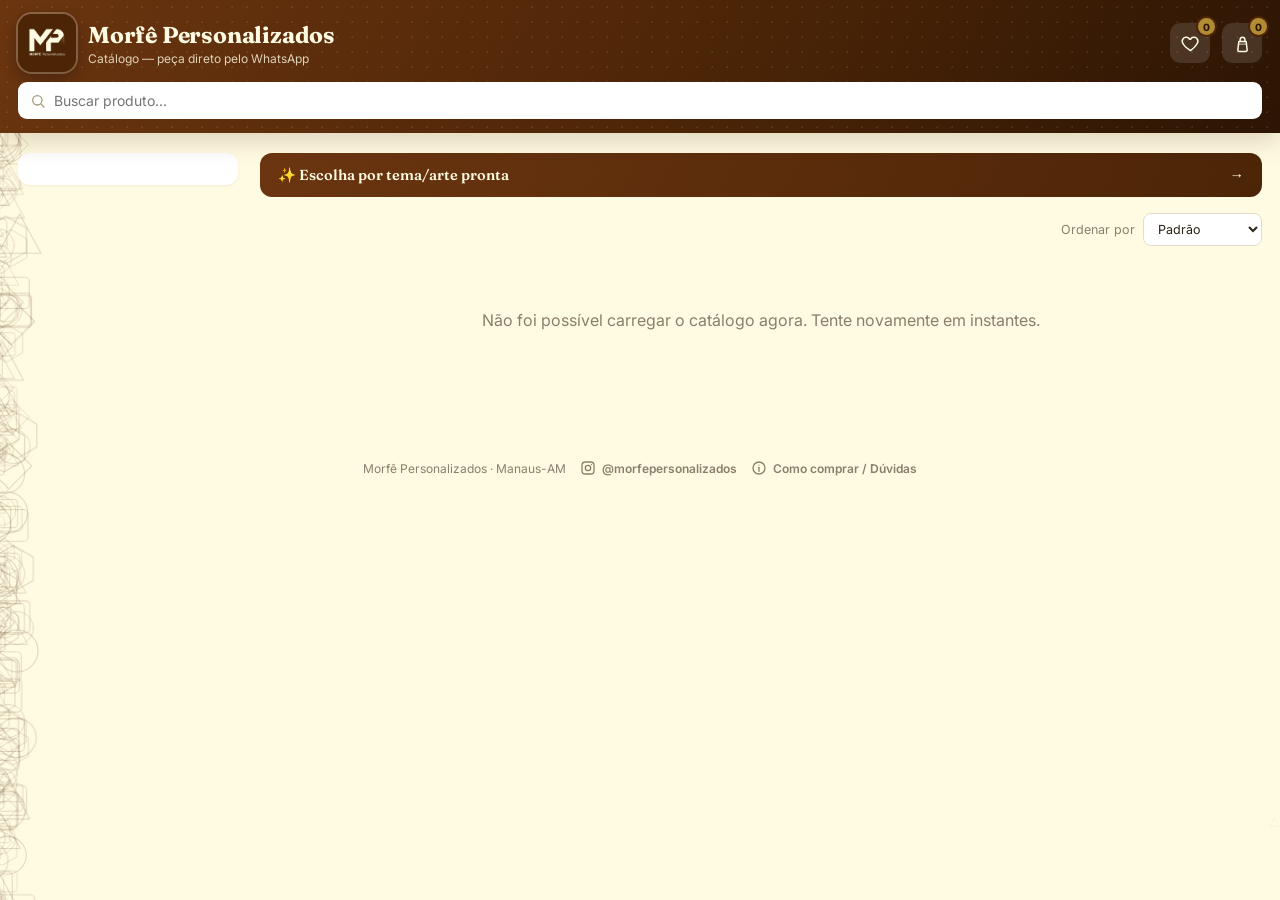
<file: catalogo/index.html>
<!DOCTYPE html>
<html lang="pt-BR">
<head>
<meta charset="UTF-8">
<meta name="viewport" content="width=device-width, initial-scale=1.0">
<title>Morfê Personalizados — Catálogo</title>
<link rel="preconnect" href="https://fonts.googleapis.com">
<link rel="preconnect" href="https://fonts.gstatic.com" crossorigin>
<link href="https://fonts.googleapis.com/css2?family=Fraunces:ital,opsz,wght@0,9..144,600;0,9..144,700;0,9..144,800;1,9..144,600&family=Inter:wght@400;500;600;700;800&display=swap" rel="stylesheet">
<link rel="stylesheet" href="assets/brand.css">
<style>
  body{ background:var(--creme); position:relative; }
  body.scroll-travado{ position:fixed; left:0; right:0; overflow:hidden; }
  #fundo-interativo{
    position:fixed; inset:0; z-index:-1;
    overflow:hidden;
    background:var(--creme);
  }
  .fundo-camada{
    position:absolute;
    will-change:transform;
  }
  .fundo-forma{
    aspect-ratio:1/1;
    opacity:.16;
    transition: opacity .18s ease;
  }
  .fundo-forma.fundo-forma-sumindo{ opacity:0 }
  .fundo-forma svg{ width:100%; height:100%; display:block }

  header{
    background: linear-gradient(120deg, var(--terracota-2) 0%, var(--terracota) 55%, var(--terracota-escuro) 100%);
    color: var(--creme);
    padding: 14px 18px;
    position: sticky;
    top: 0;
    z-index: 30;
    box-shadow: var(--sombra-lg);
    overflow: hidden;
  }
  header::before{
    content:'';
    position:absolute; inset:0; z-index:0;
    background-image: radial-gradient(rgba(255,251,226,.10) 1px, transparent 1px);
    background-size: 15px 15px;
    pointer-events:none;
  }
  header::after{
    content:'';
    position:absolute; top:0; bottom:0; width:35%; z-index:0;
    background:linear-gradient(100deg, transparent, rgba(212,175,82,.28), transparent);
    transform:translateX(-160%);
    animation: brilhoHeader 6s ease-in-out infinite;
    pointer-events:none;
  }
  @keyframes brilhoHeader{
    0%{ transform:translateX(-160%); }
    18%{ transform:translateX(340%); }
    100%{ transform:translateX(340%); }
  }
  .header-topo{
    display:flex;
    align-items:center;
    gap:12px;
    max-width:1440px;
    margin:0 auto;
    position:relative;
    z-index:1;
  }
  .marca-link{
    display:flex; align-items:center; gap:12px; flex:1; min-width:0;
    text-decoration:none; color:inherit;
    transition: opacity .15s ease;
  }
  .marca-link:active{ opacity:.75 }
  .header-topo img{
    height:58px; width:58px; border-radius:14px; flex-shrink:0;
    box-shadow: 0 0 0 2px rgba(255,251,226,.25), 0 6px 16px rgba(0,0,0,.3);
  }
  .header-topo .marca{ flex:1; min-width:0 }
  .header-topo .marca h1{ font-family:var(--fonte-titulo); font-size:23px; font-weight:700; letter-spacing:-.2px }
  .header-topo .marca p{ font-size:12px; opacity:.8; margin-top:2px }
  .icon-btn{
    background:rgba(255,255,255,.12);
    border:none;
    color:var(--creme);
    width:40px; height:40px;
    border-radius:10px;
    display:flex; align-items:center; justify-content:center;
    position:relative;
    flex-shrink:0;
    transition: background-color .2s ease, transform .15s ease;
  }
  .icon-btn:hover{ background:rgba(255,255,255,.22) }
  .icon-btn:active{ transform:scale(.92) }
  .icon-btn.ativo{ background:rgba(232,72,58,.22); color:var(--vermelho-favorito) }
  .icon-btn.ativo svg{ fill:currentColor }
  .icon-btn .contagem{
    position:absolute; top:-5px; right:-5px;
    background:var(--dourado); color:var(--terracota-escuro);
    font-size:10px; font-weight:800;
    min-width:17px; height:17px; border-radius:9px;
    display:flex; align-items:center; justify-content:center;
    padding:0 3px;
    box-shadow:0 0 0 2px var(--terracota);
  }
  @keyframes bounceCarrinho{
    0%{ transform:scale(1) }
    30%{ transform:scale(1.28) rotate(-6deg) }
    55%{ transform:scale(.92) rotate(4deg) }
    75%{ transform:scale(1.08) rotate(-2deg) }
    100%{ transform:scale(1) rotate(0) }
  }
  .icon-btn.pulando{ animation: bounceCarrinho .55s ease; }
  @keyframes badgePop{
    0%{ transform:scale(0) }
    60%{ transform:scale(1.35) }
    100%{ transform:scale(1) }
  }
  .contagem.pop{ animation: badgePop .35s ease; }

  .header-busca{ max-width:1440px; margin:10px auto 0; position:relative; z-index:1 }
  .header-busca input{
    width:100%;
    padding:10px 14px 10px 36px;
    border-radius:9px;
    border:none;
    font-size:14px;
    transition: box-shadow .2s ease;
  }
  .header-busca input:focus{ outline:none; box-shadow:0 0 0 3px rgba(177,140,53,.5) }
  .header-busca svg{ position:absolute; left:12px; top:50%; transform:translateY(-50%); color:#a89a7a }

  .layout{
    max-width:1440px;
    margin:0 auto;
    display:grid;
    grid-template-columns:220px 1fr;
    gap:22px;
    padding:20px 18px 60px;
  }
  @media (max-width:760px){
    .layout{ grid-template-columns:1fr; }
    .sidebar{ display:none; }
  }

  .sidebar{
    background:var(--branco);
    border-radius:12px;
    padding:16px;
    height:fit-content;
    position:sticky;
    top:150px;
    box-shadow:var(--sombra);
  }
  .sidebar h3{ font-size:12px; text-transform:uppercase; letter-spacing:.5px; color:var(--texto-claro); margin-bottom:10px }
  .sidebar-item{
    display:flex; justify-content:space-between; align-items:center;
    width:100%; background:none; border:none;
    padding:9px 10px; border-radius:8px;
    font-size:14px; text-align:left; color:var(--texto);
    margin-bottom:2px;
    transition: background-color .18s ease, color .18s ease;
  }
  .sidebar-item:hover{ background:var(--creme) }
  .sidebar-item.ativo{ background:var(--terracota); color:var(--creme); font-weight:700 }
  .sidebar-item .contagem-cat{ font-size:12px; opacity:.7 }
  .sidebar-item svg{ vertical-align:-3px; margin-right:6px }
  .sidebar-fav{ margin-top:12px; padding-top:12px; border-top:1px solid #eee2c8 }

  .filtro-mobile-btn{ display:none; }
  @media (max-width:760px){
    .filtro-mobile-btn{
      display:flex;
      position:fixed;
      right:16px;
      bottom:22px;
      z-index:40;
      width:auto;
      padding:13px 20px;
      border-radius:30px;
      box-shadow: var(--sombra-lg), 0 0 0 1px rgba(76,37,7,.06);
    }
  }

  /* Fundo/painel compartilhado (pedido, filtro mobile) */
  .sobreposicao{
    position:fixed; inset:0; z-index:50;
    background:rgba(58,32,10,0);
    visibility:hidden; opacity:0;
    transition: opacity .3s ease, background-color .3s ease, visibility 0s linear .3s;
  }
  .sobreposicao.aberto{
    visibility:visible; opacity:1; background:rgba(58,32,10,.45);
    transition: opacity .3s ease, background-color .3s ease, visibility 0s linear 0s;
  }

  .filtro-mobile-conteudo{
    position:absolute; bottom:0; left:0; right:0;
    background:var(--branco);
    border-radius:18px 18px 0 0;
    padding:18px;
    max-height:70vh;
    overflow-y:auto;
    transform: translateY(100%);
    transition: transform .32s cubic-bezier(.2,.8,.2,1);
  }
  .sobreposicao.aberto .filtro-mobile-conteudo{ transform: translateY(0); }
  .filtro-mobile-conteudo h3{ margin-bottom:12px; display:flex; justify-content:space-between; align-items:center }
  .btn-fechar-x{ background:none; border:none; color:var(--texto); padding:4px }

  .galeria-artes-trigger{
    display:flex; align-items:center; justify-content:space-between; gap:10px;
    width:100%; margin-bottom:16px; padding:13px 18px;
    background:linear-gradient(120deg, var(--terracota-2), var(--terracota));
    color:var(--creme); border:none; border-radius:12px;
    font-family:var(--fonte-titulo); font-size:14.5px; font-weight:600;
    transition: transform .15s ease;
  }
  .galeria-artes-trigger:hover{ transform:translateY(-1px) }
  .galeria-artes-trigger .seta{ transition: transform .15s ease }
  .galeria-artes-trigger:hover .seta{ transform:translateX(3px) }

  .filtro-arte-ativo{
    display:flex; align-items:center; gap:8px; flex-wrap:wrap;
    background:var(--creme); border-radius:10px; padding:9px 14px; margin-bottom:16px;
    font-size:12.5px; color:var(--texto);
  }
  .filtro-arte-ativo strong{ color:var(--terracota) }
  .filtro-arte-ativo button{ background:none; border:none; color:var(--texto-claro); font-size:12px; text-decoration:underline; padding:0; margin-left:auto }

  .barra-ordenar{ display:flex; align-items:center; justify-content:flex-end; gap:8px; margin-bottom:14px }
  .barra-ordenar label{ font-size:12.5px; color:var(--texto-claro) }
  .barra-ordenar select{
    font-size:12.5px; padding:7px 10px; border-radius:8px; border:1.5px solid #e4dcc8;
    background:var(--branco); color:var(--texto); font-family:var(--fonte-corpo);
  }

  .grid{
    display:grid;
    grid-template-columns:repeat(auto-fill, minmax(250px, 1fr));
    gap:16px;
    align-content:start;
  }
  @media (max-width:760px){
    .layout{ padding-bottom:90px; }
    .grid{ grid-template-columns:1fr 1fr; gap:10px; }
    .card{ padding:12px 11px 11px; gap:6px; }
    .card .nome{ font-size:14px; padding-right:16px }
    .card .preco{ font-size:18px }
    .card .fav-btn{ top:9px; right:9px }
    .card .fav-btn svg{ width:16px; height:16px }
    .card .card-botoes .btn{ font-size:12.5px; padding:8px 8px }
    .header-topo img{ height:42px; width:42px; border-radius:10px }
    .header-topo .marca h1{ font-size:16px }
    .header-topo .marca p{ font-size:10px }
    .modal{ padding:18px; max-width:100% }
    .modal-categoria{ margin-top:26px }
  }

  @keyframes cardEntrada{
    from{ opacity:0; transform:translateY(16px) }
    to{ opacity:1; transform:translateY(0) }
  }
  .card{
    background:var(--branco);
    border-radius:12px;
    padding:17px 16px 16px;
    box-shadow:var(--sombra);
    position:relative;
    display:flex;
    flex-direction:column;
    gap:8px;
    overflow:hidden;
    cursor:pointer;
    animation: cardEntrada .45s cubic-bezier(.2,.7,.3,1) backwards;
    transition: transform .28s cubic-bezier(.2,.7,.3,1), box-shadow .28s ease;
  }
  .card::before{
    content:'';
    position:absolute; top:0; left:0; right:0; height:3px;
    background:linear-gradient(90deg, var(--dourado-claro), var(--dourado), var(--terracota-2));
    transform:scaleX(0);
    transform-origin:center;
    transition:transform .35s cubic-bezier(.2,.8,.2,1);
  }
  .card::after{
    content:'';
    position:absolute; inset:0;
    background:linear-gradient(115deg, transparent 40%, rgba(255,255,255,.55) 50%, transparent 60%);
    transform:translateX(-120%);
    pointer-events:none;
  }
  .card:hover{ transform:translateY(-6px); box-shadow:var(--sombra-lg), var(--sombra-dourada) }
  .card:hover::before{ transform:scaleX(1) }
  .card:hover::after{ transform:translateX(120%); transition:transform .85s ease }
  .card-imagem{
    margin:-17px -16px 4px;
    aspect-ratio:1/1;
    background:var(--creme);
    position:relative;
  }
  .card-imagem img, .card-imagem video{ width:100%; height:100%; object-fit:cover; display:block }
  .card-imagem .midia-ciclo{ position:absolute; inset:0; opacity:0; transition:opacity .45s ease }
  .card-imagem .midia-ciclo.midia-ciclo-ativa{ opacity:1 }
  .badge-video{
    position:absolute; z-index:2; display:flex; align-items:center; gap:4px;
    background:rgba(0,0,0,.6); color:#fff; font-size:10.5px; font-weight:700;
    padding:4px 9px 4px 7px; border-radius:20px; pointer-events:none;
  }
  .badge-video svg{ flex-shrink:0 }
  .card-imagem .badge-video{ top:8px; left:8px }
  .card .fav-btn{
    position:absolute; top:12px; right:12px; z-index:2;
    width:30px; height:30px; border-radius:50%;
    background:rgba(255,255,255,.88); border:none;
    color:#d8cdb5;
    display:flex; align-items:center; justify-content:center;
    box-shadow:0 1px 5px rgba(0,0,0,.18);
    transition: color .2s ease, transform .15s ease;
  }
  .card .fav-btn:active{ transform:scale(.85) }
  .card .fav-btn.ativo{ color:var(--vermelho-favorito) }
  .card .fav-btn.ativo svg{ fill:currentColor }
  @keyframes popCoracao{
    0%{ transform:scale(1) }
    35%{ transform:scale(1.4) }
    60%{ transform:scale(.88) }
    100%{ transform:scale(1) }
  }
  .card .fav-btn.pop{ animation: popCoracao .4s ease; }
  .card .categoria-label{ font-size:10.5px; color:var(--dourado); font-weight:700; text-transform:uppercase; letter-spacing:.6px }
  .badges-linha{ display:flex; flex-wrap:wrap; gap:5px; margin-bottom:2px }
  .card .nome{ font-family:var(--fonte-titulo); font-size:16.5px; font-weight:600; line-height:1.28; padding-right:20px; color:#241f14 }
  .card .cores{ display:flex; gap:5px; align-items:center; flex-wrap:wrap }
  .card .cores span{
    width:14px; height:14px; border-radius:50%;
    border:1px solid rgba(0,0,0,.15);
    display:inline-block;
    transition: transform .15s ease;
  }
  .card .cores span:hover{ transform:scale(1.25) }
  .card .preco{ font-family:var(--fonte-titulo); font-size:22px; font-weight:700; color:var(--terracota); margin-top:auto; letter-spacing:-.3px }
  .card .preco .cifrao{ font-size:13px; font-weight:600; vertical-align:4px; margin-right:1px; font-family:var(--fonte-corpo) }
  .promo-linha{
    display:inline-block; font-size:10.5px; font-weight:700; color:var(--terracota-escuro);
    background:var(--dourado-claro); padding:2px 8px; border-radius:20px; margin:-4px 0 2px;
  }
  .card .card-botoes{ display:flex; gap:8px }
  .card .card-botoes .btn{ flex:1; font-size:13px; padding:9px 10px }

  .estado-msg{ text-align:center; padding:50px 20px; color:var(--texto-claro); grid-column:1/-1 }

  /* Painel de pedido */
  .painel-pedido{
    position:absolute; top:0; right:0; bottom:0;
    width:min(400px, 100%);
    background:var(--branco);
    display:flex; flex-direction:column;
    transform: translateX(100%);
    transition: transform .35s cubic-bezier(.2,.8,.2,1);
  }
  .sobreposicao.aberto .painel-pedido{ transform: translateX(0); }
  .painel-topo{
    background: linear-gradient(120deg, var(--terracota-2), var(--terracota));
    color:var(--creme);
    padding:16px 18px; display:flex; justify-content:space-between; align-items:center;
  }
  .painel-topo strong{ font-family:var(--fonte-titulo); font-size:18px; font-weight:600 }
  .painel-topo button{ background:none; border:none; color:var(--creme) }
  .painel-itens{ flex:1; overflow-y:auto; padding:12px 18px }
  .item-pedido{
    display:flex; justify-content:space-between; align-items:flex-start;
    padding:12px 0; border-bottom:1px solid #f1ead6; gap:8px;
    animation: cardEntrada .3s ease backwards;
  }
  .item-pedido .info{ flex:1; min-width:0 }
  .item-pedido .info .nome{ font-weight:700; font-size:14px }
  .item-pedido .info .cor{ font-size:12px; color:var(--texto-claro) }
  .item-pedido .qtd{ display:flex; align-items:center; gap:8px; margin-top:6px }
  .item-pedido .qtd button{ width:24px; height:24px; border-radius:6px; border:1px solid #ddd; background:#fff; transition: background-color .15s ease }
  .item-pedido .qtd button:hover{ background:var(--creme) }
  .item-pedido .remover{ background:none; border:none; color:#b3261e; font-size:12px; margin-top:4px }
  .item-pedido .preco-item{ font-weight:700; font-size:14px; white-space:nowrap }
  .painel-rodape{ padding:16px 18px; border-top:1px solid #eee2c8 }
  .painel-rodape .total{ display:flex; justify-content:space-between; font-weight:800; font-size:16px; margin-bottom:12px }

  .painel-dados-cliente{ padding:14px 18px; border-top:1px solid #eee2c8; display:flex; flex-direction:column; gap:10px }
  .painel-dados-cliente label{ display:block; font-size:12px; font-weight:700; color:var(--texto) }
  .painel-dados-cliente input, .painel-dados-cliente select, .painel-dados-cliente textarea{
    width:100%; margin-top:5px; padding:9px 10px; border:1px solid #e2d8b8; border-radius:8px;
    font-family:var(--fonte-corpo); font-size:13px; color:var(--texto); background:#fff; resize:vertical;
  }
  .painel-dados-cliente input:focus, .painel-dados-cliente select:focus, .painel-dados-cliente textarea:focus{
    outline:none; border-color:var(--dourado);
  }
  .painel-dados-cliente input.campo-erro{ border-color:#c0392b; box-shadow:0 0 0 1px #c0392b }

  /* Modal de seleção de cor */
  .modal-fundo{
    position:fixed; inset:0; z-index:70;
    background:rgba(58,32,10,0);
    visibility:hidden; opacity:0;
    display:flex; align-items:center; justify-content:center; padding:20px;
    transition: opacity .25s ease, background-color .25s ease, visibility 0s linear .25s;
  }
  #lightbox-fundo{ z-index:90 }
  .modal-fundo.aberto{
    visibility:visible; opacity:1; background:rgba(58,32,10,.45);
    transition: opacity .25s ease, background-color .25s ease, visibility 0s linear 0s;
  }
  .modal{
    background:var(--branco); border-radius:14px; padding:22px;
    max-width:380px; width:100%;
    position:relative;
    transform: scale(.9) translateY(10px);
    opacity:0;
    transition: transform .25s cubic-bezier(.2,.8,.2,1), opacity .25s ease;
  }
  .modal-fundo.aberto .modal{ transform: scale(1) translateY(0); opacity:1; }
  .modal.modal-produto{
    max-width:900px;
    max-height:88vh;
    overflow-y:auto;
    scrollbar-width:thin;
    scrollbar-color:#d8cfba transparent;
  }
  .modal.modal-produto::-webkit-scrollbar{ width:6px }
  .modal.modal-produto::-webkit-scrollbar-track{ background:transparent }
  .modal.modal-produto::-webkit-scrollbar-thumb{ background:#d8cfba; border-radius:10px }
  .modal-grid{
    display:flex;
    flex-direction:column;
    gap:20px;
  }
  .modal-col-imagem .modal-imagem{
    aspect-ratio:16/9;
    max-height:65vh;
    max-width:100%;
    margin:0 auto;
    border-radius:12px;
    overflow:hidden;
    background:var(--creme);
    position:relative;
  }
  .modal-col-imagem .modal-imagem img, .modal-col-imagem .modal-imagem video{ width:100%; height:100%; object-fit:contain; display:block }
  .modal-col-imagem .modal-imagem{ cursor:zoom-in }
  .modal-imagem .badge-video{ top:10px; left:10px; font-size:12px; padding:5px 11px 5px 8px; pointer-events:auto; cursor:pointer }
  .modal-thumbs{ display:flex; gap:8px; margin-top:8px; flex-wrap:wrap }
  .modal-thumb{
    width:52px; height:52px; border-radius:8px; overflow:hidden; cursor:pointer;
    border:2px solid transparent; opacity:.65; transition:opacity .15s ease, border-color .15s ease;
  }
  .modal-thumb img, .modal-thumb video{ width:100%; height:100%; object-fit:cover; display:block }
  .modal-thumb:hover{ opacity:1 }
  .modal-thumb.ativa{ opacity:1; border-color:var(--terracota) }

  /* Lightbox */
  .lightbox-conteudo{
    position:relative; max-width:90vw; max-height:90vh; width:min(600px, 90vw);
    transform: scale(.92); opacity:0; transition: transform .25s cubic-bezier(.2,.8,.2,1), opacity .25s ease;
  }
  .modal-fundo.aberto .lightbox-conteudo{ transform:scale(1); opacity:1 }
  .lightbox-midia{ width:100%; max-height:80vh; border-radius:10px; overflow:hidden; background:#000; display:flex; align-items:center; justify-content:center }
  .lightbox-midia img, .lightbox-midia video{ width:100%; max-height:80vh; object-fit:contain; display:block }
  .lightbox-fechar{
    position:absolute; top:-42px; right:0; width:34px; height:34px; border-radius:50%;
    background:rgba(255,255,255,.15); color:#fff; border:none; display:flex; align-items:center; justify-content:center;
  }
  .lightbox-seta{
    position:absolute; top:50%; transform:translateY(-50%); width:40px; height:40px; border-radius:50%;
    background:rgba(0,0,0,.45); color:#fff; border:none; display:flex; align-items:center; justify-content:center;
  }
  .lightbox-anterior{ left:-8px }
  .lightbox-proxima{ right:-8px }
  @media (max-width:640px){
    .lightbox-anterior{ left:4px } .lightbox-proxima{ right:4px }
  }
  .lightbox-contador{ text-align:center; color:var(--creme); font-size:12px; margin-top:10px; opacity:.8 }

  @media (max-width:760px){
    .modal.modal-produto{ padding:16px; max-height:92vh }
    .modal-grid{ gap:14px }
  }

  /* No celular, produto/dúvidas/artes abrem em tela cheia (sem folga nas bordas
     mostrando o fundo por trás) em vez de um cartão flutuante pequeno */
  @media (max-width:640px){
    #modal-fundo, #modal-info-fundo, #modal-galeria-fundo{ padding:0 }
    #modal-fundo .modal, #modal-info-fundo .modal, #modal-galeria-fundo .modal{
      max-width:100%; width:100%; height:100dvh; max-height:100dvh; border-radius:0;
    }
  }

  .modal-relacionados-bloco{ margin-top:26px; padding-top:20px; border-top:1px solid #f1ead6 }
  .modal-relacionados-bloco h4{ font-family:var(--fonte-titulo); font-size:15px; font-weight:600; color:var(--terracota); margin-bottom:12px }
  .relacionados-linha{ display:flex; gap:12px; overflow-x:auto; padding-bottom:4px; scrollbar-width:none; -ms-overflow-style:none }
  .relacionados-linha::-webkit-scrollbar{ display:none }
  .relacionados-wrap{ position:relative }
  .relacionados-seta{
    display:none; position:absolute; top:38%; transform:translateY(-50%);
    width:32px; height:32px; border-radius:50%;
    background:var(--branco); border:1px solid #e4dcc8; box-shadow:var(--sombra);
    align-items:center; justify-content:center; color:var(--terracota); z-index:2;
  }
  .relacionados-seta-esq{ left:-14px }
  .relacionados-seta-dir{ right:-14px }
  @media (hover:hover) and (pointer:fine){
    .relacionados-seta{ display:flex }
  }
  .relacionado-card{
    flex-shrink:0; width:120px; cursor:pointer;
    border-radius:10px; overflow:hidden; background:var(--creme);
    border:1px solid #f1ead6;
    transition: transform .15s ease;
  }
  .relacionado-card:hover{ transform:translateY(-2px) }
  .relacionado-card .relacionado-img{ width:100%; aspect-ratio:1/1; background:#fff; display:flex; align-items:center; justify-content:center; overflow:hidden }
  .relacionado-card .relacionado-img img{ width:100%; height:100%; object-fit:cover }
  .relacionado-card .relacionado-info{ padding:8px 9px }
  .relacionado-card .relacionado-nome{ font-size:12px; font-weight:600; line-height:1.25; margin-bottom:3px; display:-webkit-box; -webkit-line-clamp:2; -webkit-box-orient:vertical; overflow:hidden }
  .relacionado-card .relacionado-preco{ font-size:12.5px; font-weight:800; color:var(--terracota) }

  /* Modal de informações (como comprar / dúvidas) */
  .modal.modal-info{ max-width:560px; max-height:85vh; overflow-y:auto }
  .modal-info .btn-fechar-x{
    position:sticky; top:0; z-index:3; width:100%;
    margin:-22px -22px 8px; padding:14px 22px 4px;
    background:var(--branco);
    display:flex; justify-content:flex-end;
  }
  .info-titulo{ font-family:var(--fonte-titulo); font-size:20px; font-weight:600; margin:6px 0 18px; padding-right:20px }
  .info-secao{ margin-bottom:22px }
  .info-secao h4{ font-family:var(--fonte-titulo); font-size:14.5px; font-weight:600; color:var(--terracota); margin-bottom:8px }
  .info-secao p{ font-size:13.5px; color:var(--texto-claro); line-height:1.55 }
  .info-passos{ padding-left:18px; font-size:13.5px; color:var(--texto-claro); line-height:1.9 }
  .info-faq-item{ border-bottom:1px solid #f1ead6; padding:10px 0 }
  .info-faq-item summary{ cursor:pointer; font-size:13.5px; font-weight:600; color:var(--texto); list-style:none }
  .info-faq-item summary::-webkit-details-marker{ display:none }
  .info-faq-item summary::before{ content:"+ "; color:var(--dourado); font-weight:700 }
  .opcoes-arte{ display:flex; flex-wrap:wrap; gap:10px; margin-bottom:6px }
  .opcao-arte{
    width:76px; border:1.5px solid #e4dcc8; border-radius:10px; overflow:hidden;
    background:#fff; text-align:center; transition: border-color .15s ease, transform .15s ease;
    cursor:pointer;
  }
  .opcao-arte:hover{ transform:translateY(-2px) }
  .opcao-arte.selecionada{ border-color:var(--terracota); box-shadow:0 0 0 1.5px var(--terracota) }
  .opcao-arte .opcao-arte-midia{ position:relative; width:100%; aspect-ratio:1/1; background:var(--creme); display:flex; align-items:center; justify-content:center; overflow:hidden }
  .opcao-arte .opcao-arte-midia img, .opcao-arte .opcao-arte-midia video{ width:100%; height:100%; object-fit:cover; display:block }
  .opcao-arte .opcao-arte-midia .sem-midia{ font-size:9px; color:var(--texto-claro); padding:4px }
  .opcao-arte .opcao-arte-nome{ font-size:10.5px; font-weight:600; padding:5px 4px; line-height:1.25; display:-webkit-box; -webkit-line-clamp:2; -webkit-box-orient:vertical; overflow:hidden }
  .modal-arte-outra{ font-size:12px; color:var(--texto-claro); background:none; border:none; text-decoration:underline; padding:0; margin-top:2px }

  .galeria-tema-secao{ margin-bottom:24px }
  .galeria-tema-secao h4{ font-family:var(--fonte-titulo); font-size:14.5px; font-weight:600; color:var(--terracota); margin-bottom:12px }
  .galeria-artes-grid{ display:flex; flex-wrap:wrap; gap:12px }
  .galeria-arte-card{
    width:120px; cursor:pointer; border-radius:10px; overflow:hidden;
    background:var(--creme); border:1px solid #f1ead6; text-align:center;
    transition: transform .15s ease;
  }
  .galeria-arte-card:hover{ transform:translateY(-2px) }
  .galeria-arte-card .galeria-arte-midia{ position:relative; width:100%; aspect-ratio:1/1; background:#fff; display:flex; align-items:center; justify-content:center; overflow:hidden }
  .galeria-arte-card .galeria-arte-midia img, .galeria-arte-card .galeria-arte-midia video{ width:100%; height:100%; object-fit:cover }
  .galeria-arte-card .galeria-arte-midia .sem-midia{ font-size:10px; color:var(--texto-claro) }
  .galeria-arte-expandir{
    position:absolute; top:5px; right:5px; width:22px; height:22px; border-radius:50%;
    background:rgba(0,0,0,.5); color:#fff; border:none; display:flex; align-items:center; justify-content:center;
  }
  .galeria-arte-card .galeria-arte-nome{ font-size:12px; font-weight:600; padding:7px 6px 3px; line-height:1.25 }
  .galeria-arte-card .galeria-arte-qtd{ font-size:10.5px; color:var(--texto-claro); padding-bottom:7px }

  .info-faq-item[open] summary::before{ content:"– "; }
  .info-faq-item p{ margin-top:8px; font-size:13px; color:var(--texto-claro); line-height:1.55 }
  .info-depoimentos-lista{ display:flex; flex-direction:column; gap:14px }
  .depoimento-card{
    position:relative; background:var(--creme); border-radius:12px;
    padding:20px 18px 16px; border-left:3px solid var(--dourado);
  }
  .depoimento-card .depoimento-aspas{
    font-family:var(--fonte-titulo); font-size:34px; line-height:1; color:var(--dourado);
    opacity:.55; display:block; margin-bottom:2px;
  }
  .depoimento-card img{ width:100%; border-radius:8px; display:block; margin-bottom:8px }
  .depoimento-card .depoimento-texto{
    font-family:var(--fonte-titulo); font-size:15px; color:var(--texto);
    line-height:1.5; font-style:italic; font-weight:500;
  }
  .depoimento-card .depoimento-autor{ font-size:11.5px; color:var(--terracota); font-weight:700; margin-top:10px; letter-spacing:.2px }
  .depoimento-card .depoimento-autor::before{ content:"— " }

  .btn-voltar-modal{
    position:sticky; top:14px; z-index:3;
    width:40px; height:40px; border-radius:50%;
    background:var(--creme); border:none; color:var(--terracota);
    display:flex; align-items:center; justify-content:center;
    box-shadow:0 2px 8px rgba(0,0,0,.25);
    transition: background-color .15s ease;
    margin:0 0 -54px 14px;
  }
  .btn-voltar-modal:hover{ background:#f0e6c8 }
  .modal-categoria{ font-size:11px; color:var(--dourado); font-weight:700; text-transform:uppercase; letter-spacing:.6px; margin-bottom:4px; margin-top:30px }
  .modal h3{ font-family:var(--fonte-titulo); font-size:20px; font-weight:600; margin-bottom:6px }
  .modal .preco-modal{ font-family:var(--fonte-titulo); color:var(--terracota); font-weight:700; font-size:19px; margin-bottom:12px }
  .modal-prazo{
    display:inline-flex; align-items:center; gap:6px; font-size:12px; font-weight:600; color:var(--texto);
    background:var(--creme); border-radius:20px; padding:5px 12px; margin:-6px 0 14px; width:fit-content;
  }
  .modal-descricao{ font-size:13.5px; color:var(--texto-claro); line-height:1.5; margin-bottom:16px }
  .modal-label{ display:block; font-size:12px; font-weight:700; color:var(--texto); margin-bottom:8px }
  .modal-cores-bloco{ margin-bottom:6px }
  .opcoes-cor{ display:flex; flex-wrap:wrap; gap:8px; margin-bottom:18px }
  .opcao-cor{
    border:1.5px solid #e4dcc8; border-radius:8px;
    padding:7px 12px; font-size:13px; background:#fff;
    display:flex; align-items:center; gap:6px;
    transition: border-color .15s ease, background-color .15s ease, transform .12s ease;
  }
  .opcao-cor:active{ transform:scale(.95) }
  .opcao-cor span{ width:12px; height:12px; border-radius:50%; border:1px solid rgba(0,0,0,.15) }
  .opcao-cor.selecionada{ border-color:var(--terracota); background:var(--creme); font-weight:700 }
  .modal-botoes{ display:flex; gap:10px }
  .modal-botoes .btn{ flex:1 }

  /* Bolinha voadora ao adicionar */
  .voador{
    position:fixed; width:14px; height:14px; border-radius:50%;
    background:var(--dourado); z-index:200; pointer-events:none;
    box-shadow:0 2px 8px rgba(0,0,0,.3);
    transition: transform .55s cubic-bezier(.3,.6,.4,1), opacity .4s ease .15s;
  }

  footer{
    display:flex; flex-wrap:wrap; align-items:center; justify-content:center; gap:14px;
    text-align:center; padding:20px; font-size:12px; color:var(--texto-claro);
  }
  .footer-social{
    display:inline-flex; align-items:center; gap:6px;
    color:var(--texto-claro); text-decoration:none; font-size:12px; font-weight:600;
    transition: color .15s ease;
    background:none; border:none; padding:0; font-family:var(--fonte-corpo); cursor:pointer;
  }
  .footer-social:hover{ color:var(--terracota) }

  #pre-carregador{
    position:fixed; inset:0; z-index:1000;
    background: linear-gradient(135deg, var(--terracota-2), var(--terracota) 55%, var(--terracota-escuro));
    display:flex; flex-direction:column; align-items:center; justify-content:center; gap:20px;
    transition: opacity .5s ease, visibility 0s linear .5s;
  }
  #pre-carregador.saindo{ opacity:0; visibility:hidden; }
  .pre-logo img{
    width:40px; height:40px; border-radius:10px;
    animation: preLogoPulso 1.4s ease-in-out infinite;
    box-shadow: 0 6px 20px rgba(0,0,0,.35);
  }
  @keyframes preLogoPulso{
    0%,100%{ transform:scale(1); opacity:.85 }
    50%{ transform:scale(1.08); opacity:1 }
  }
  .pre-liquido-nivel{ animation: preNivel 2.4s ease-in-out infinite alternate; }
  @keyframes preNivel{
    0%{ transform:translateY(48px); }
    100%{ transform:translateY(2px); }
  }
  .pre-onda{ animation: preOnda 1.6s ease-in-out infinite; }
  @keyframes preOnda{
    0%,100%{ transform:translateX(0); }
    50%{ transform:translateX(-20px); }
  }
  .pre-texto{ color:var(--creme); font-family:var(--fonte-titulo); font-size:13px; opacity:.75; letter-spacing:.3px }
</style>
</head>
<body>

<div id="fundo-interativo"></div>

<div id="pre-carregador">
  <div class="pre-logo"><img src="assets/logo.png" alt="Morfê Personalizados"></div>
  <svg class="pre-caneca" viewBox="0 0 100 100" width="86" height="86">
    <defs>
      <clipPath id="clipCaneca">
        <path d="M27 22h38v46a11 11 0 0 1-11 11H38a11 11 0 0 1-11-11V22Z"/>
      </clipPath>
    </defs>
    <g clip-path="url(#clipCaneca)">
      <g class="pre-liquido-nivel">
        <path class="pre-onda" d="M0 20 Q12.5 14 25 20 T50 20 T75 20 T100 20 V70 H0 Z" fill="var(--dourado-claro)"/>
      </g>
    </g>
    <path d="M27 22h38v46a11 11 0 0 1-11 11H38a11 11 0 0 1-11-11V22Z" fill="none" stroke="var(--creme)" stroke-width="3" stroke-linejoin="round"/>
    <path d="M65 34h7a8 8 0 0 1 0 16h-7" fill="none" stroke="var(--creme)" stroke-width="3" stroke-linecap="round"/>
  </svg>
  <div class="pre-texto">carregando o catálogo...</div>
</div>

<header>
  <div class="header-topo">
    <a href="#" id="link-inicio" class="marca-link" title="Voltar ao início">
      <img src="assets/logo.png" alt="Morfê Personalizados">
      <div class="marca">
        <h1>Morfê Personalizados</h1>
        <p>Catálogo — peça direto pelo WhatsApp</p>
      </div>
    </a>
    <button class="icon-btn" id="btn-favoritos" title="Favoritos">
      <svg viewBox="0 0 24 24" width="19" height="19" fill="none" stroke="currentColor" stroke-width="2" stroke-linecap="round" stroke-linejoin="round"><path d="M12 21s-7.2-4.5-9.6-9C.6 8.6 2 4.9 5.7 4.2c2-.4 4 .5 5 2.1a1 1 0 0 0 1.6 0c1-1.6 3-2.5 5-2.1C20.9 4.9 22.3 8.6 20.5 12 18.2 16.5 12 21 12 21Z"/></svg>
      <span class="contagem" id="contagem-favoritos">0</span>
    </button>
    <button class="icon-btn" id="btn-pedido" title="Minha lista">
      <svg viewBox="0 0 24 24" width="19" height="19" fill="none" stroke="currentColor" stroke-width="1.9" stroke-linecap="round" stroke-linejoin="round">
        <path d="M9 9.5V7a3 3 0 0 1 6 0v2.5"/>
        <path d="M7.4 9.5h9.2l1.3 10.6a1.8 1.8 0 0 1-1.8 2H7.9a1.8 1.8 0 0 1-1.8-2L7.4 9.5Z"/>
        <path d="M8 12.8h8" stroke-width="1.3" opacity=".6"/>
      </svg>
      <span class="contagem" id="contagem-pedido">0</span>
    </button>
  </div>
  <div class="header-busca">
    <svg viewBox="0 0 24 24" width="16" height="16" fill="none" stroke="currentColor" stroke-width="2" stroke-linecap="round"><circle cx="11" cy="11" r="7"/><path d="m21 21-4.3-4.3"/></svg>
    <input type="text" id="campo-busca" placeholder="Buscar produto...">
  </div>
</header>

<button class="btn btn-secundario filtro-mobile-btn" id="btn-filtro-mobile">
  <svg viewBox="0 0 24 24" width="16" height="16" fill="none" stroke="currentColor" stroke-width="2" stroke-linecap="round"><path d="M4 7h16M4 12h16M4 17h16"/></svg>
  Categorias
</button>

<div class="layout">
  <aside class="sidebar" id="sidebar-desktop"></aside>
  <main>
    <button class="galeria-artes-trigger" id="btn-abrir-galeria-artes">
      <span>✨ Escolha por tema/arte pronta</span>
      <span class="seta">→</span>
    </button>
    <div class="filtro-arte-ativo" id="filtro-arte-ativo" style="display:none">
      Mostrando produtos com a arte: <strong id="filtro-arte-nome"></strong>
      <button id="limpar-filtro-arte">✕ limpar</button>
    </div>
    <div class="barra-ordenar">
      <label for="campo-ordenar">Ordenar por</label>
      <select id="campo-ordenar">
        <option value="">Padrão</option>
        <option value="preco_asc">Menor preço</option>
        <option value="preco_desc">Maior preço</option>
        <option value="mais_pedido">Mais pedido</option>
      </select>
    </div>
    <div class="grid" id="grid-produtos">
      <div class="estado-msg">Carregando catálogo…</div>
    </div>
  </main>
</div>

<footer>
  <span>Morfê Personalizados · Manaus-AM</span>
  <a class="footer-social" href="https://instagram.com/morfepersonalizados" target="_blank" rel="noopener" aria-label="Instagram da Morfê Personalizados">
    <svg viewBox="0 0 24 24" width="16" height="16" fill="none" stroke="currentColor" stroke-width="2" stroke-linecap="round" stroke-linejoin="round">
      <rect x="3" y="3" width="18" height="18" rx="5"/>
      <circle cx="12" cy="12" r="4"/>
      <circle cx="17.3" cy="6.7" r=".9" fill="currentColor" stroke="none"/>
    </svg>
    @morfepersonalizados
  </a>
  <button class="footer-social" id="btn-abrir-info">
    <svg viewBox="0 0 24 24" width="16" height="16" fill="none" stroke="currentColor" stroke-width="2" stroke-linecap="round" stroke-linejoin="round">
      <circle cx="12" cy="12" r="9"/>
      <path d="M12 11v6"/>
      <circle cx="12" cy="7.5" r=".9" fill="currentColor" stroke="none"/>
    </svg>
    Como comprar / Dúvidas
  </button>
</footer>

<div class="modal-fundo" id="lightbox-fundo">
  <div class="lightbox-conteudo">
    <button class="lightbox-fechar" id="lightbox-fechar" title="Fechar">
      <svg viewBox="0 0 24 24" width="16" height="16" fill="none" stroke="currentColor" stroke-width="2.2" stroke-linecap="round"><path d="M6 6l12 12M18 6L6 18"/></svg>
    </button>
    <button class="lightbox-seta lightbox-anterior" id="lightbox-anterior" title="Anterior">
      <svg viewBox="0 0 24 24" width="18" height="18" fill="none" stroke="currentColor" stroke-width="2.2" stroke-linecap="round" stroke-linejoin="round"><path d="M15 6 9 12l6 6"/></svg>
    </button>
    <div class="lightbox-midia" id="lightbox-midia"></div>
    <button class="lightbox-seta lightbox-proxima" id="lightbox-proxima" title="Próxima">
      <svg viewBox="0 0 24 24" width="18" height="18" fill="none" stroke="currentColor" stroke-width="2.2" stroke-linecap="round" stroke-linejoin="round"><path d="m9 6 6 6-6 6"/></svg>
    </button>
    <div class="lightbox-contador" id="lightbox-contador"></div>
  </div>
</div>

<div class="sobreposicao" id="filtro-mobile-painel">
  <div class="filtro-mobile-conteudo">
    <h3>Categorias
      <button class="btn-fechar-x" id="fechar-filtro-mobile">
        <svg viewBox="0 0 24 24" width="18" height="18" fill="none" stroke="currentColor" stroke-width="2.2" stroke-linecap="round"><path d="M6 6l12 12M18 6L6 18"/></svg>
      </button>
    </h3>
    <div id="sidebar-mobile"></div>
  </div>
</div>

<div class="sobreposicao" id="painel-fundo">
  <div class="painel-pedido">
    <div class="painel-topo">
      <strong>Minha lista</strong>
      <button id="fechar-painel">
        <svg viewBox="0 0 24 24" width="20" height="20" fill="none" stroke="currentColor" stroke-width="2.2" stroke-linecap="round"><path d="M6 6l12 12M18 6L6 18"/></svg>
      </button>
    </div>
    <div class="painel-itens" id="painel-itens"></div>
    <div class="painel-dados-cliente">
      <label>Seu nome
        <input type="text" id="campo-nome-cliente" placeholder="Como podemos te chamar?">
      </label>
      <label>É para presente ou uso pessoal?
        <select id="campo-finalidade-cliente">
          <option value="">Prefiro não dizer</option>
          <option value="Presente">Presente</option>
          <option value="Uso pessoal">Uso pessoal</option>
        </select>
      </label>
      <label>Precisa para quando? (opcional)
        <input type="text" id="campo-prazo-cliente" placeholder="Ex: até dia 20, sem pressa...">
      </label>
      <label>Outras informações (opcional)
        <textarea id="campo-obs-cliente" rows="2" placeholder="Ex: horário pra retirar, referência de cor..."></textarea>
      </label>
    </div>
    <div class="painel-rodape">
      <div class="total"><span>Total estimado</span><span id="total-pedido">R$ 0,00</span></div>
      <button class="btn btn-whatsapp" style="width:100%" id="btn-finalizar">Enviar pedido no WhatsApp</button>
    </div>
  </div>
</div>

<div class="modal-fundo" id="modal-fundo">
  <div class="modal modal-produto">
    <button class="btn-voltar-modal" id="btn-voltar-modal" title="Voltar">
      <svg viewBox="0 0 24 24" width="18" height="18" fill="none" stroke="currentColor" stroke-width="2.2" stroke-linecap="round" stroke-linejoin="round"><path d="M15 6 9 12l6 6"/></svg>
    </button>
    <div class="modal-grid" id="modal-grid">
      <div class="modal-col-imagem">
        <div class="modal-imagem" id="modal-imagem" style="display:none"></div>
        <div class="modal-thumbs" id="modal-thumbs" style="display:none"></div>
      </div>
      <div class="modal-col-info">
        <div class="modal-categoria" id="modal-categoria"></div>
        <h3 id="modal-nome"></h3>
        <div class="preco-modal" id="modal-preco"></div>
        <div class="promo-linha" id="modal-promo" style="display:none"></div>
        <div class="modal-prazo" id="modal-prazo" style="display:none"></div>
        <p class="modal-descricao" id="modal-descricao" style="display:none"></p>
        <div class="modal-cores-bloco" id="modal-cores-bloco" style="display:none">
          <label class="modal-label">Escolha a cor</label>
          <div class="opcoes-cor" id="modal-cores"></div>
        </div>
        <div class="modal-artes-bloco" id="modal-artes-bloco" style="display:none">
          <label class="modal-label">Escolha uma arte pronta</label>
          <div class="opcoes-arte" id="modal-artes"></div>
        </div>
        <div class="campo modal-obs-bloco">
          <label class="modal-label" id="modal-obs-label">Personalização (opcional)</label>
          <input type="text" id="modal-observacao" placeholder="Ex: nome, time, tema de filme/série...">
        </div>
        <div class="modal-botoes">
          <button class="btn btn-primario" id="modal-confirmar">Adicionar à lista</button>
        </div>
      </div>
    </div>

    <div class="modal-relacionados-bloco" id="bloco-relacionados-tema" style="display:none">
      <h4>Mais desse tema</h4>
      <div class="relacionados-wrap">
        <div class="relacionados-linha" id="relacionados-tema"></div>
        <button class="relacionados-seta relacionados-seta-esq" data-alvo="relacionados-tema" title="Ver anteriores">
          <svg viewBox="0 0 24 24" width="16" height="16" fill="none" stroke="currentColor" stroke-width="2.2" stroke-linecap="round" stroke-linejoin="round"><path d="M15 6 9 12l6 6"/></svg>
        </button>
        <button class="relacionados-seta relacionados-seta-dir" data-alvo="relacionados-tema" title="Ver mais">
          <svg viewBox="0 0 24 24" width="16" height="16" fill="none" stroke="currentColor" stroke-width="2.2" stroke-linecap="round" stroke-linejoin="round"><path d="m9 6 6 6-6 6"/></svg>
        </button>
      </div>
    </div>
    <div class="modal-relacionados-bloco" id="bloco-relacionados-cat" style="display:none">
      <h4>Mais parecidos</h4>
      <div class="relacionados-wrap">
        <div class="relacionados-linha" id="relacionados-cat"></div>
        <button class="relacionados-seta relacionados-seta-esq" data-alvo="relacionados-cat" title="Ver anteriores">
          <svg viewBox="0 0 24 24" width="16" height="16" fill="none" stroke="currentColor" stroke-width="2.2" stroke-linecap="round" stroke-linejoin="round"><path d="M15 6 9 12l6 6"/></svg>
        </button>
        <button class="relacionados-seta relacionados-seta-dir" data-alvo="relacionados-cat" title="Ver mais">
          <svg viewBox="0 0 24 24" width="16" height="16" fill="none" stroke="currentColor" stroke-width="2.2" stroke-linecap="round" stroke-linejoin="round"><path d="m9 6 6 6-6 6"/></svg>
        </button>
      </div>
    </div>
  </div>
</div>

<div class="modal-fundo" id="modal-info-fundo">
  <div class="modal modal-info">
    <button class="btn-fechar-x" id="fechar-info" title="Fechar">
      <svg viewBox="0 0 24 24" width="18" height="18" fill="none" stroke="currentColor" stroke-width="2.2" stroke-linecap="round"><path d="M6 6l12 12M18 6L6 18"/></svg>
    </button>
    <h3 class="info-titulo">Como comprar / Dúvidas</h3>

    <div class="info-secao">
      <h4>Como funciona</h4>
      <ol class="info-passos">
        <li>Escolha o produto, a cor e o tema/arte (quando tiver)</li>
        <li>Adicione à sua lista — dá pra juntar vários itens</li>
        <li>Envie o pedido pelo WhatsApp com um clique</li>
        <li>Combinamos pagamento, prazo e entrega por lá</li>
      </ol>
    </div>

    <div class="info-secao" id="info-pagamento" style="display:none">
      <h4>Formas de pagamento</h4>
      <p id="info-pagamento-texto"></p>
    </div>
    <div class="info-secao" id="info-entrega" style="display:none">
      <h4>Entrega e retirada</h4>
      <p id="info-entrega-texto"></p>
    </div>
    <div class="info-secao" id="info-embalagem" style="display:none">
      <h4>Embalagem</h4>
      <p id="info-embalagem-texto"></p>
    </div>
    <div class="info-secao" id="info-troca" style="display:none">
      <h4>Troca e garantia</h4>
      <p id="info-troca-texto"></p>
    </div>
    <div class="info-secao" id="info-faq-bloco" style="display:none">
      <h4>Perguntas frequentes</h4>
      <div id="info-faq-lista"></div>
    </div>
    <div class="info-secao" id="info-quemsomos-bloco" style="display:none">
      <h4>Quem somos</h4>
      <p id="info-quemsomos-texto"></p>
    </div>
    <div class="info-secao" id="info-depoimentos-bloco" style="display:none">
      <h4>O que dizem sobre a gente</h4>
      <div id="info-depoimentos-lista" class="info-depoimentos-lista"></div>
    </div>
  </div>
</div>

<div class="modal-fundo" id="modal-galeria-fundo">
  <div class="modal modal-info">
    <button class="btn-fechar-x" id="fechar-galeria" title="Fechar">
      <svg viewBox="0 0 24 24" width="18" height="18" fill="none" stroke="currentColor" stroke-width="2.2" stroke-linecap="round"><path d="M6 6l12 12M18 6L6 18"/></svg>
    </button>
    <h3 class="info-titulo">Artes prontas</h3>
    <p style="font-size:13px; color:var(--texto-claro); margin:-10px 0 18px">Clique numa arte pra ver quais produtos aceitam ela.</p>
    <div id="galeria-artes-conteudo"></div>
  </div>
</div>

<script>
const SUPABASE_URL = "https://rzicwtwowfyogtcqekun.supabase.co";
const SUPABASE_KEY = "sb_publishable_s4JUXdMlfy70pWIz780U9w_2IVSAI5t";
const WHATSAPP_NUMERO = "5592994875346";
const HEADERS = { apikey: SUPABASE_KEY, Authorization: `Bearer ${SUPABASE_KEY}` };

const ICONE_CORACAO = '<svg viewBox="0 0 24 24" width="18" height="18" stroke="currentColor" stroke-width="2" stroke-linecap="round" stroke-linejoin="round"><path d="M12 21s-7.2-4.5-9.6-9C.6 8.6 2 4.9 5.7 4.2c2-.4 4 .5 5 2.1a1 1 0 0 0 1.6 0c1-1.6 3-2.5 5-2.1C20.9 4.9 22.3 8.6 20.5 12 18.2 16.5 12 21 12 21Z"/></svg>';
const TEM_MOUSE_FINO = window.matchMedia('(hover: hover) and (pointer: fine)').matches;

let categorias = [];
let produtos = [];
let coresPorProduto = {};
let designsPorProduto = {};
let todasArtes = [];
let produtosPorArte = {};
let mediaPorProduto = {};
let mediaPorArte = {};
let settingsLoja = {};
let faqLista = [];
let depoimentosLista = [];
let categoriaAtiva = null;
let somenteFavoritos = false;
let termoBusca = '';
let arteAtiva = null;
let ordenacaoAtiva = '';
let interessePorProduto = {};

let favoritos = new Set(JSON.parse(localStorage.getItem('morfe_favoritos') || '[]'));
let listaPedido = JSON.parse(localStorage.getItem('morfe_lista_pedido') || '[]');
let dadosCliente = JSON.parse(localStorage.getItem('morfe_dados_cliente') || '{}');

function salvarFavoritos(){ localStorage.setItem('morfe_favoritos', JSON.stringify([...favoritos])); }
function salvarPedido(){ localStorage.setItem('morfe_lista_pedido', JSON.stringify(listaPedido)); }
function salvarDadosCliente(){ localStorage.setItem('morfe_dados_cliente', JSON.stringify(dadosCliente)); }

function formatarPreco(centavos){
  return (centavos / 100).toLocaleString('pt-BR', { style: 'currency', currency: 'BRL' });
}
function formatarPrecoCard(centavos){
  const valor = (centavos / 100).toFixed(2).replace('.', ',');
  return `<span class="cifrao">R$</span>${valor}`;
}
function normalizar(texto){
  return texto.toLowerCase().normalize('NFD').replace(/[̀-ͯ]/g, '');
}
function corParaHex(nome){
  const n = normalizar(nome);
  if (n.includes('azul')) return '#3B6FD6';
  if (n.includes('vermelh')) return '#D6423B';
  if (n.includes('preto')) return '#222222';
  if (n.includes('amarel')) return '#E8C93B';
  if (n.includes('verde')) return '#3BAA5C';
  if (n.includes('rosa')) return '#E9688E';
  if (n.includes('branc')) return '#FFFFFF';
  if (n.includes('dourad')) return '#B18C35';
  if (n.includes('prata') || n.includes('fosco')) return '#B7B7B7';
  if (n.includes('marrom')) return '#6B4226';
  if (n.includes('roxo') || n.includes('lilas')) return '#8B5FBF';
  if (n.includes('laranja')) return '#E8792B';
  if (n.includes('cinza')) return '#8A8A8A';
  if (n.includes('bege')) return '#D8C6A8';
  if (n.includes('turquesa') || n.includes('ciano')) return '#2FB6B0';
  return '#CCCCCC';
}
function corHex(c){
  return c.hex_color || corParaHex(c.name);
}

function ehVideo(url){
  return /\.(mp4|webm|mov|m4v)(\?.*)?$/i.test(url || '');
}
function tagMidia(url, alt, cssClass){
  if (!url) return '';
  if (ehVideo(url)) return `<video class="${cssClass || ''}" src="${url}" autoplay muted loop playsinline></video>`;
  return `<img class="${cssClass || ''}" src="${url}" alt="${alt || ''}" loading="lazy">`;
}

const ROTULOS_BADGE = { mais_vendido: 'Mais vendido', destaque: 'Destaque' };
function rotulosBadges(p){
  const rotulos = (p.badges || []).map(b => ROTULOS_BADGE[b]).filter(Boolean);
  const diasAtivo = settingsLoja.dias_selo_novo ?? 21;
  const dias = (Date.now() - new Date(p.created_at).getTime()) / 86400000;
  if (diasAtivo > 0 && dias <= diasAtivo) rotulos.unshift('Novo');
  return rotulos;
}
const ICONE_PLAY = '<svg viewBox="0 0 24 24" width="9" height="9" fill="currentColor"><path d="M6 4l14 8-14 8V4Z"/></svg>';
const ICONE_EXPANDIR_SVG = '<svg viewBox="0 0 24 24" width="12" height="12" fill="none" stroke="currentColor" stroke-width="2.3" stroke-linecap="round" stroke-linejoin="round"><path d="M8 3H5a2 2 0 0 0-2 2v3M16 3h3a2 2 0 0 1 2 2v3M8 21H5a2 2 0 0 1-2-2v-3M16 21h3a2 2 0 0 0 2-2v-3"/></svg>';
const ICONE_PLAY_SVG = '<svg viewBox="0 0 24 24" width="12" height="12" fill="currentColor"><path d="M7 4l13 8-13 8V4Z"/></svg>';
function indiceDoVideo(galeria){
  return galeria.findIndex(ehVideo);
}
function tagBadgeVideo(galeria){
  return indiceDoVideo(galeria) === -1 ? '' : `<div class="badge-video">${ICONE_PLAY} Vídeo</div>`;
}

function prazoTexto(p){
  if (p.prazo_dias === null || p.prazo_dias === undefined) return '';
  if (p.prazo_dias === 0) return 'Mesmo dia';
  return p.prazo_dias === 1 ? '1 dia útil' : `${p.prazo_dias} dias úteis`;
}

function temPromoQtd(p){
  return !!(p.promo_qtd_minima && p.promo_preco_unitario_cents);
}
function textoPromoQtd(p){
  if (!temPromoQtd(p)) return '';
  return `A partir de ${p.promo_qtd_minima} un: ${formatarPreco(p.promo_preco_unitario_cents)} cada`;
}
function precoUnitarioEfetivo(p, qtd){
  if (temPromoQtd(p) && qtd >= p.promo_qtd_minima) return p.promo_preco_unitario_cents;
  return p.price_cents;
}
function totalItemPedido(item){
  const p = produtos.find(x => x.id === item.product_id);
  const unitario = p ? precoUnitarioEfetivo(p, item.qtd) : item.preco_cents;
  return unitario * item.qtd;
}
function promoAplicadaNoItem(item){
  const p = produtos.find(x => x.id === item.product_id);
  return !!(p && temPromoQtd(p) && item.qtd >= p.promo_qtd_minima);
}

async function carregarDados(){
  const [resCat, resProd, resCores, resVinculos, resArtes, resSettings, resFaq, resDepoimentos, resMediaProd, resMediaArte, resInteresse] = await Promise.all([
    fetch(`${SUPABASE_URL}/rest/v1/catalog_categories?select=id,name,sort_order&order=sort_order`, { headers: HEADERS }),
    fetch(`${SUPABASE_URL}/rest/v1/catalog_products?select=id,category_id,name,price_cents,description,badges,image_url,prazo_dias,created_at,sort_order,promo_qtd_minima,promo_preco_unitario_cents&is_available=eq.true&order=sort_order`, { headers: HEADERS }),
    fetch(`${SUPABASE_URL}/rest/v1/catalog_product_colors?select=id,product_id,name,sort_order,image_url,hex_color&order=sort_order`, { headers: HEADERS }),
    fetch(`${SUPABASE_URL}/rest/v1/catalog_product_designs?select=product_id,design_id,catalog_designs(id,name,theme,image_url)`, { headers: HEADERS }),
    fetch(`${SUPABASE_URL}/rest/v1/catalog_designs?select=id,name,theme,image_url,sort_order&order=theme.nullslast,sort_order`, { headers: HEADERS }),
    fetch(`${SUPABASE_URL}/rest/v1/catalog_settings?select=quem_somos,pagamento,entrega,embalagem,troca_garantia,dias_selo_novo&id=eq.1`, { headers: HEADERS }),
    fetch(`${SUPABASE_URL}/rest/v1/catalog_faq?select=id,pergunta,resposta&order=sort_order`, { headers: HEADERS }),
    fetch(`${SUPABASE_URL}/rest/v1/catalog_depoimentos?select=id,texto,imagem_url,autor&order=sort_order`, { headers: HEADERS }),
    fetch(`${SUPABASE_URL}/rest/v1/catalog_product_media?select=product_id,url,sort_order&order=sort_order`, { headers: HEADERS }),
    fetch(`${SUPABASE_URL}/rest/v1/catalog_design_media?select=design_id,url,sort_order,product_ids&order=sort_order`, { headers: HEADERS }),
    fetch(`${SUPABASE_URL}/rest/v1/catalog_interesse?select=product_id`, { headers: HEADERS })
  ]);
  categorias = await resCat.json();
  produtos = await resProd.json();
  const cores = await resCores.json();
  coresPorProduto = {};
  cores.forEach(c => {
    if (!coresPorProduto[c.product_id]) coresPorProduto[c.product_id] = [];
    coresPorProduto[c.product_id].push(c);
  });
  const vinculos = await resVinculos.json();
  designsPorProduto = {};
  produtosPorArte = {};
  vinculos.forEach(v => {
    if (!v.catalog_designs) return;
    if (!designsPorProduto[v.product_id]) designsPorProduto[v.product_id] = [];
    designsPorProduto[v.product_id].push(v.catalog_designs);
    if (!produtosPorArte[v.design_id]) produtosPorArte[v.design_id] = [];
    produtosPorArte[v.design_id].push(v.product_id);
  });
  todasArtes = await resArtes.json();
  const settingsArr = await resSettings.json();
  settingsLoja = settingsArr[0] || {};
  faqLista = await resFaq.json();
  depoimentosLista = await resDepoimentos.json();
  const mediaProd = await resMediaProd.json();
  mediaPorProduto = {};
  mediaProd.forEach(m => {
    if (!mediaPorProduto[m.product_id]) mediaPorProduto[m.product_id] = [];
    mediaPorProduto[m.product_id].push(m.url);
  });
  const mediaArte = await resMediaArte.json();
  mediaPorArte = {};
  mediaArte.forEach(m => {
    if (!mediaPorArte[m.design_id]) mediaPorArte[m.design_id] = [];
    mediaPorArte[m.design_id].push({ url: m.url, product_ids: m.product_ids || [] });
  });
  const interesse = await resInteresse.json();
  interessePorProduto = {};
  interesse.forEach(i => {
    interessePorProduto[i.product_id] = (interessePorProduto[i.product_id] || 0) + 1;
  });
}

function registrarInteresse(produtoId){
  fetch(`${SUPABASE_URL}/rest/v1/catalog_interesse`, {
    method: 'POST',
    headers: { ...HEADERS, 'Content-Type': 'application/json', Prefer: 'return=minimal' },
    body: JSON.stringify({ product_id: produtoId })
  }).catch(() => {});
}

function galeriaDoProduto(p){
  const extras = mediaPorProduto[p.id] || [];
  return p.image_url ? [p.image_url, ...extras] : extras;
}
function galeriaDaArte(a, produtoContextoId){
  let itens = mediaPorArte[a.id] || [];
  if (produtoContextoId){
    itens = itens.filter(m => !m.product_ids.length || m.product_ids.includes(produtoContextoId));
  }
  const extras = itens.map(m => m.url);
  return a.image_url ? [a.image_url, ...extras] : extras;
}

/* ---- Lightbox (visualização ampliada, com navegação) ---- */
let lightboxLista = [];
let lightboxIndice = 0;

function renderLightboxMidia(){
  document.getElementById('lightbox-midia').innerHTML = tagMidia(lightboxLista[lightboxIndice], '');
  const varios = lightboxLista.length > 1;
  document.getElementById('lightbox-contador').textContent = varios ? `${lightboxIndice + 1} / ${lightboxLista.length}` : '';
  document.getElementById('lightbox-anterior').style.display = varios ? 'flex' : 'none';
  document.getElementById('lightbox-proxima').style.display = varios ? 'flex' : 'none';
}
function abrirLightbox(lista, indice){
  if (!lista || !lista.length) return;
  lightboxLista = lista;
  lightboxIndice = indice || 0;
  renderLightboxMidia();
  document.getElementById('lightbox-fundo').classList.add('aberto');
}
function fecharLightbox(){ document.getElementById('lightbox-fundo').classList.remove('aberto'); }

function contarPorCategoria(catId){
  return produtos.filter(p => p.category_id === catId).length;
}

function renderSidebar(containerId){
  const el = document.getElementById(containerId);
  el.innerHTML = '';

  const h = document.createElement('h3');
  h.textContent = 'Categorias';
  el.appendChild(h);

  const btnTodas = document.createElement('button');
  btnTodas.className = 'sidebar-item' + (categoriaAtiva === null ? ' ativo' : '');
  btnTodas.innerHTML = `<span>Todas</span><span class="contagem-cat">${produtos.length}</span>`;
  btnTodas.onclick = () => { categoriaAtiva = null; renderTudo(); };
  el.appendChild(btnTodas);

  categorias.forEach(cat => {
    const n = contarPorCategoria(cat.id);
    if (n === 0) return;
    const btn = document.createElement('button');
    btn.className = 'sidebar-item' + (categoriaAtiva === cat.id ? ' ativo' : '');
    btn.innerHTML = `<span>${cat.name}</span><span class="contagem-cat">${n}</span>`;
    btn.onclick = () => { categoriaAtiva = cat.id; renderTudo(); fecharFiltroMobile(); };
    el.appendChild(btn);
  });

  const divFav = document.createElement('div');
  divFav.className = 'sidebar-fav';
  const btnFav = document.createElement('button');
  btnFav.className = 'sidebar-item' + (somenteFavoritos ? ' ativo' : '');
  btnFav.innerHTML = `<span>${ICONE_CORACAO} Favoritos</span><span class="contagem-cat">${favoritos.size}</span>`;
  btnFav.onclick = () => { somenteFavoritos = !somenteFavoritos; renderTudo(); fecharFiltroMobile(); };
  divFav.appendChild(btnFav);
  el.appendChild(divFav);
}

function produtosFiltrados(){
  return produtos.filter(p => {
    if (categoriaAtiva !== null && p.category_id !== categoriaAtiva) return false;
    if (somenteFavoritos && !favoritos.has(p.id)) return false;
    if (termoBusca && !normalizar(p.name).includes(normalizar(termoBusca))) return false;
    if (arteAtiva && !(produtosPorArte[arteAtiva] || []).includes(p.id)) return false;
    return true;
  });
}

function aplicarOrdenacao(lista){
  const arr = [...lista];
  if (ordenacaoAtiva === 'preco_asc') arr.sort((a, b) => a.price_cents - b.price_cents);
  else if (ordenacaoAtiva === 'preco_desc') arr.sort((a, b) => b.price_cents - a.price_cents);
  else if (ordenacaoAtiva === 'mais_pedido') arr.sort((a, b) => (interessePorProduto[b.id] || 0) - (interessePorProduto[a.id] || 0));
  return arr;
}

function renderGrid(){
  const grid = document.getElementById('grid-produtos');
  const lista = aplicarOrdenacao(produtosFiltrados());
  grid.innerHTML = '';

  if (lista.length === 0){
    grid.innerHTML = '<div class="estado-msg">Nenhum produto encontrado.</div>';
    return;
  }

  lista.forEach((p, idx) => {
    const cat = categorias.find(c => c.id === p.category_id);
    const cores = coresPorProduto[p.id] || [];
    const card = document.createElement('div');
    card.className = 'card';
    card.style.animationDelay = Math.min(idx * 35, 350) + 'ms';

    const coresHtml = cores.length
      ? `<div class="cores">${cores.map(c => `<span style="background:${corHex(c)}" title="${c.name}"></span>`).join('')}</div>`
      : '';

    card.innerHTML = `
      ${p.image_url ? `<div class="card-imagem">${tagMidia(p.image_url, p.name)}${tagBadgeVideo(galeriaDoProduto(p))}</div>` : ''}
      <button class="fav-btn ${favoritos.has(p.id) ? 'ativo' : ''}" data-id="${p.id}">${ICONE_CORACAO}</button>
      ${rotulosBadges(p).length ? `<div class="badges-linha">${rotulosBadges(p).map(r => `<span class="badge">${r}</span>`).join('')}</div>` : ''}
      <div class="categoria-label">${cat ? cat.name : ''}</div>
      <div class="nome">${p.name}</div>
      ${coresHtml}
      <div class="preco">${formatarPrecoCard(p.price_cents)}</div>
      ${temPromoQtd(p) ? `<div class="promo-linha">${textoPromoQtd(p)}</div>` : ''}
      <div class="card-botoes">
        <button class="btn btn-primario" data-add="${p.id}">Adicionar</button>
      </div>
    `;

    const favBtn = card.querySelector('.fav-btn');
    favBtn.onclick = (e) => { e.stopPropagation(); alternarFavorito(p.id, favBtn); };
    card.querySelector('[data-add]').onclick = (e) => { e.stopPropagation(); abrirAdicionar(p.id, e.currentTarget); };
    card.onclick = () => abrirDetalhe(p.id);

    const galeriaCard = galeriaDoProduto(p);
    const imgWrap = card.querySelector('.card-imagem');
    if (imgWrap && TEM_MOUSE_FINO && galeriaCard.length > 1){
      let camadas = null;
      let cicloIndice = 0;
      let cicloTimer = null;
      let emHover = false;

      function tocarSeVideo(el){
        if (el.tagName === 'VIDEO'){ el.loop = false; el.currentTime = 0; el.play().catch(() => {}); }
      }
      function agendarProximo(){
        if (!emHover) return;
        const atual = camadas[cicloIndice];
        if (atual.tagName === 'VIDEO'){
          // espera o vídeo terminar de tocar inteiro antes de ir pro próximo
          atual.onended = () => { atual.onended = null; avancar(); };
        } else {
          cicloTimer = setTimeout(avancar, 1200);
        }
      }
      function avancar(){
        if (!emHover) return;
        camadas[cicloIndice].classList.remove('midia-ciclo-ativa');
        cicloIndice = (cicloIndice + 1) % camadas.length;
        const novo = camadas[cicloIndice];
        novo.classList.add('midia-ciclo-ativa');
        tocarSeVideo(novo);
        agendarProximo();
      }

      imgWrap.addEventListener('mouseenter', () => {
        emHover = true;
        if (!camadas){
          // monta as camadas uma única vez (na primeira passada do mouse), reaproveitando
          // a imagem já visível em vez de recriá-la, pra não piscar na primeira troca
          const primeira = imgWrap.querySelector('img, video');
          if (primeira) primeira.classList.add('midia-ciclo', 'midia-ciclo-ativa');
          const extras = galeriaCard.slice(1).map(url => tagMidia(url, p.name, 'midia-ciclo')).join('');
          imgWrap.insertAdjacentHTML('beforeend', extras);
          camadas = [...imgWrap.querySelectorAll('.midia-ciclo')];
        }
        tocarSeVideo(camadas[cicloIndice]);
        agendarProximo();
      });
      imgWrap.addEventListener('mouseleave', () => {
        emHover = false;
        clearTimeout(cicloTimer);
        if (camadas){
          camadas[cicloIndice].onended = null;
          camadas[cicloIndice].classList.remove('midia-ciclo-ativa');
          cicloIndice = 0;
          camadas[0].classList.add('midia-ciclo-ativa');
          if (camadas[0].tagName === 'VIDEO'){ camadas[0].loop = true; camadas[0].currentTime = 0; camadas[0].play().catch(() => {}); }
        }
      });
    }

    grid.appendChild(card);
  });
}

function renderTudo(){
  renderSidebar('sidebar-desktop');
  renderSidebar('sidebar-mobile');
  renderGrid();
  atualizarContagemFavoritos();
}

function atualizarContagemFavoritos(){
  document.getElementById('contagem-favoritos').textContent = favoritos.size;
}

function alternarFavorito(produtoId, botao){
  if (favoritos.has(produtoId)) favoritos.delete(produtoId); else favoritos.add(produtoId);
  salvarFavoritos();
  atualizarContagemFavoritos();

  if (somenteFavoritos){
    renderTudo();
    return;
  }

  botao.classList.toggle('ativo', favoritos.has(produtoId));
  botao.classList.remove('pop');
  void botao.offsetWidth;
  botao.classList.add('pop');
  renderSidebar('sidebar-desktop');
  renderSidebar('sidebar-mobile');
}

/* ---- Adicionar à lista / modal de detalhe ---- */
let produtoModalId = null;
let corModalSelecionada = null;
let arteModalSelecionada = null;
let origemAdicaoAtual = null;

function preencherModal(produtoId, botaoOrigem){
  const p = produtos.find(x => x.id === produtoId);
  const cat = categorias.find(c => c.id === p.category_id);
  const cores = coresPorProduto[produtoId] || [];
  const artes = designsPorProduto[produtoId] || [];

  produtoModalId = produtoId;
  corModalSelecionada = cores.length ? cores[0].name : null;
  arteModalSelecionada = null;
  origemAdicaoAtual = botaoOrigem || document.getElementById('modal-confirmar');

  document.getElementById('modal-categoria').textContent = cat ? cat.name : '';
  document.getElementById('modal-nome').textContent = p.name;
  document.getElementById('modal-preco').textContent = formatarPreco(p.price_cents);
  document.getElementById('modal-observacao').value = '';

  const promoEl = document.getElementById('modal-promo');
  if (temPromoQtd(p)){
    promoEl.textContent = textoPromoQtd(p);
    promoEl.style.display = 'inline-block';
  } else {
    promoEl.style.display = 'none';
  }

  const prazoEl = document.getElementById('modal-prazo');
  const textoPrazo = prazoTexto(p);
  if (textoPrazo){
    prazoEl.textContent = '⏱ Prazo: ' + textoPrazo;
    prazoEl.style.display = 'inline-flex';
  } else {
    prazoEl.style.display = 'none';
  }

  const descEl = document.getElementById('modal-descricao');
  if (p.description){
    descEl.textContent = p.description;
    descEl.style.display = 'block';
  } else {
    descEl.style.display = 'none';
  }

  const blocoCores = document.getElementById('modal-cores-bloco');
  const coresEl = document.getElementById('modal-cores');
  coresEl.innerHTML = '';
  if (cores.length){
    blocoCores.style.display = 'block';
    cores.forEach(c => {
      const btn = document.createElement('button');
      btn.className = 'opcao-cor' + (c.name === corModalSelecionada ? ' selecionada' : '');
      btn.innerHTML = `<span style="background:${corHex(c)}"></span>${c.name}`;
      btn.onclick = () => {
        corModalSelecionada = c.name;
        [...coresEl.children].forEach(el => el.classList.remove('selecionada'));
        btn.classList.add('selecionada');
        if (c.image_url) mostrarMidiaCor(c.image_url);
        else mostrarMidiaModal(0);
      };
      coresEl.appendChild(btn);
    });
  } else {
    blocoCores.style.display = 'none';
  }

  const blocoArtes = document.getElementById('modal-artes-bloco');
  const artesEl = document.getElementById('modal-artes');
  const obsLabel = document.getElementById('modal-obs-label');
  artesEl.innerHTML = '';
  if (artes.length){
    blocoArtes.style.display = 'block';
    obsLabel.textContent = 'Não achou a arte que queria? Descreva aqui (opcional)';
    artes.forEach(a => {
      const galeriaArte = galeriaDaArte(a, produtoId);
      const idxVideoArte = indiceDoVideo(galeriaArte);
      const btn = document.createElement('div');
      btn.className = 'opcao-arte';
      btn.setAttribute('role', 'button');
      btn.setAttribute('tabindex', '0');
      btn.innerHTML = `
        <div class="opcao-arte-midia">
          ${a.image_url ? tagMidia(a.image_url, a.name) : '<span class="sem-midia">sem foto</span>'}
          ${galeriaArte.length > 1 ? `<button type="button" class="galeria-arte-expandir" title="${idxVideoArte !== -1 ? 'Ver vídeo' : 'Ver todas as fotos'}">${idxVideoArte !== -1 ? ICONE_PLAY_SVG : ICONE_EXPANDIR_SVG}</button>` : ''}
        </div>
        <div class="opcao-arte-nome">${a.name}</div>
      `;
      btn.onclick = () => {
        const jaSelecionada = arteModalSelecionada === a.name;
        arteModalSelecionada = jaSelecionada ? null : a.name;
        [...artesEl.children].forEach(el => el.classList.remove('selecionada'));
        if (!jaSelecionada) btn.classList.add('selecionada');
      };
      btn.onkeydown = (e) => {
        if (e.key === 'Enter' || e.key === ' '){ e.preventDefault(); btn.click(); }
      };
      if (galeriaArte.length){
        const midiaEl = btn.querySelector('.opcao-arte-midia');
        midiaEl.onclick = (e) => {
          e.stopPropagation();
          abrirLightbox(galeriaArte, 0);
        };
      }
      artesEl.appendChild(btn);
    });
  } else {
    blocoArtes.style.display = 'none';
    obsLabel.textContent = 'Personalização (opcional)';
  }

  const imgBloco = document.getElementById('modal-imagem');
  const thumbsBloco = document.getElementById('modal-thumbs');
  const galeriaProdutoModal = galeriaDoProduto(p);
  const indiceVideoModal = indiceDoVideo(galeriaProdutoModal);

  function mostrarMidiaModal(indice){
    imgBloco.style.aspectRatio = '16 / 9';
    imgBloco.innerHTML = tagMidia(galeriaProdutoModal[indice], p.name) + (indiceVideoModal !== -1 ? `<div class="badge-video">${ICONE_PLAY} Vídeo</div>` : '');
    imgBloco.onclick = () => abrirLightbox(galeriaProdutoModal, indice);
    const badgeVideoEl = imgBloco.querySelector('.badge-video');
    if (badgeVideoEl){
      badgeVideoEl.onclick = (e) => {
        e.stopPropagation();
        abrirLightbox(galeriaProdutoModal, indiceVideoModal);
      };
    }
    const midiaEl = imgBloco.querySelector('img, video');
    if (midiaEl && midiaEl.tagName === 'IMG'){
      const ajustar = () => { imgBloco.style.aspectRatio = `${midiaEl.naturalWidth} / ${midiaEl.naturalHeight}`; };
      if (midiaEl.complete && midiaEl.naturalWidth) ajustar();
      else midiaEl.addEventListener('load', ajustar);
    } else if (midiaEl){
      midiaEl.addEventListener('loadedmetadata', () => {
        imgBloco.style.aspectRatio = `${midiaEl.videoWidth} / ${midiaEl.videoHeight}`;
      });
    }
    [...thumbsBloco.children].forEach((el, i) => el.classList.toggle('ativa', i === indice));
  }

  function mostrarMidiaCor(url){
    imgBloco.style.aspectRatio = '16 / 9';
    imgBloco.innerHTML = tagMidia(url, p.name);
    imgBloco.onclick = () => abrirLightbox([url], 0);
    const midiaEl = imgBloco.querySelector('img, video');
    if (midiaEl && midiaEl.tagName === 'IMG'){
      const ajustar = () => { imgBloco.style.aspectRatio = `${midiaEl.naturalWidth} / ${midiaEl.naturalHeight}`; };
      if (midiaEl.complete && midiaEl.naturalWidth) ajustar();
      else midiaEl.addEventListener('load', ajustar);
    } else if (midiaEl){
      midiaEl.addEventListener('loadedmetadata', () => {
        imgBloco.style.aspectRatio = `${midiaEl.videoWidth} / ${midiaEl.videoHeight}`;
      });
    }
    [...thumbsBloco.children].forEach(el => el.classList.remove('ativa'));
  }

  if (galeriaProdutoModal.length){
    imgBloco.style.display = 'block';
    if (galeriaProdutoModal.length > 1){
      thumbsBloco.style.display = 'flex';
      thumbsBloco.innerHTML = galeriaProdutoModal.map((url, i) => `<div class="modal-thumb" data-i="${i}">${tagMidia(url, '')}</div>`).join('');
      thumbsBloco.querySelectorAll('[data-i]').forEach(el => el.onclick = () => mostrarMidiaModal(parseInt(el.dataset.i)));
    } else {
      thumbsBloco.style.display = 'none';
      thumbsBloco.innerHTML = '';
    }
    mostrarMidiaModal(0);
  } else {
    imgBloco.innerHTML = '';
    imgBloco.style.display = 'none';
    imgBloco.onclick = null;
    thumbsBloco.style.display = 'none';
    thumbsBloco.innerHTML = '';
  }

  renderRelacionados('bloco-relacionados-tema', 'relacionados-tema', produtosMesmoTema(produtoId));
  renderRelacionados('bloco-relacionados-cat', 'relacionados-cat', produtosMesmaCategoria(produtoId));

  document.getElementById('modal-fundo').classList.add('aberto');
  document.querySelector('.modal-produto').scrollTop = 0;
}

function produtosMesmoTema(produtoId){
  const minhasArtes = (designsPorProduto[produtoId] || []).map(a => a.id);
  if (!minhasArtes.length) return [];
  const idsRelacionados = new Set();
  produtos.forEach(p => {
    if (p.id === produtoId) return;
    const artesDele = (designsPorProduto[p.id] || []).map(a => a.id);
    if (artesDele.some(id => minhasArtes.includes(id))) idsRelacionados.add(p.id);
  });
  return produtos.filter(p => idsRelacionados.has(p.id));
}

function produtosMesmaCategoria(produtoId){
  const p = produtos.find(x => x.id === produtoId);
  return produtos.filter(x => x.id !== produtoId && x.category_id === p.category_id).slice(0, 8);
}

function renderRelacionados(blocoId, linhaId, lista){
  const bloco = document.getElementById(blocoId);
  const linha = document.getElementById(linhaId);
  linha.innerHTML = '';
  if (!lista.length){
    bloco.style.display = 'none';
    return;
  }
  bloco.style.display = 'block';
  lista.forEach(p => {
    const card = document.createElement('div');
    card.className = 'relacionado-card';
    card.innerHTML = `
      <div class="relacionado-img">${p.image_url ? `<img src="${p.image_url}" alt="${p.name}">` : ''}</div>
      <div class="relacionado-info">
        <div class="relacionado-nome">${p.name}</div>
        <div class="relacionado-preco">${formatarPreco(p.price_cents)}</div>
      </div>
    `;
    card.onclick = () => preencherModal(p.id, null);
    linha.appendChild(card);
  });
}

function abrirDetalhe(produtoId){
  preencherModal(produtoId, null);
}

function abrirAdicionar(produtoId, botaoOrigem){
  preencherModal(produtoId, botaoOrigem);
}

document.getElementById('btn-voltar-modal').onclick = () => {
  document.getElementById('modal-fundo').classList.remove('aberto');
};

document.querySelectorAll('.relacionados-seta').forEach(btn => {
  const direcao = btn.classList.contains('relacionados-seta-esq') ? -1 : 1;
  btn.onclick = () => {
    const linha = document.getElementById(btn.dataset.alvo);
    linha.scrollBy({ left: direcao * 260, behavior: 'smooth' });
  };
});

document.getElementById('modal-confirmar').onclick = () => {
  const p = produtos.find(x => x.id === produtoModalId);
  const observacao = document.getElementById('modal-observacao').value.trim();
  document.getElementById('modal-fundo').classList.remove('aberto');
  voarParaCarrinho(origemAdicaoAtual || document.getElementById('modal-confirmar'));
  adicionarAoPedido(p, corModalSelecionada, arteModalSelecionada, observacao);
};

/* ---- Animação de voo até o carrinho ---- */
function voarParaCarrinho(elementoOrigem){
  if (!elementoOrigem) return;
  const origem = elementoOrigem.getBoundingClientRect();
  const btnPedido = document.getElementById('btn-pedido');
  const destino = btnPedido.getBoundingClientRect();

  const startX = origem.left + origem.width / 2 - 7;
  const startY = origem.top + origem.height / 2 - 7;
  const dx = (destino.left + destino.width / 2) - (startX + 7);
  const dy = (destino.top + destino.height / 2) - (startY + 7);

  const voador = document.createElement('div');
  voador.className = 'voador';
  voador.style.left = startX + 'px';
  voador.style.top = startY + 'px';
  voador.style.transform = 'translate(0,0) scale(1)';
  voador.style.opacity = '1';
  document.body.appendChild(voador);

  requestAnimationFrame(() => {
    voador.style.transform = `translate(${dx}px, ${dy}px) scale(.25)`;
    voador.style.opacity = '0';
  });

  setTimeout(() => {
    voador.remove();
    btnPedido.classList.remove('pulando');
    void btnPedido.offsetWidth;
    btnPedido.classList.add('pulando');
    const contagemEl = document.getElementById('contagem-pedido');
    contagemEl.classList.remove('pop');
    void contagemEl.offsetWidth;
    contagemEl.classList.add('pop');
  }, 560);
}

function adicionarAoPedido(produto, cor, arte, observacao){
  registrarInteresse(produto.id);
  const existente = listaPedido.find(i => i.product_id === produto.id && i.cor === cor && i.arte === (arte || null) && i.observacao === (observacao || ''));
  if (existente){
    existente.qtd += 1;
  } else {
    listaPedido.push({ product_id: produto.id, nome: produto.name, preco_cents: produto.price_cents, cor, arte: arte || null, observacao: observacao || '', qtd: 1 });
  }
  salvarPedido();
  renderPainelPedido();
}

/* ---- Painel do pedido ---- */
function renderPainelPedido(){
  const itensEl = document.getElementById('painel-itens');
  const contagemEl = document.getElementById('contagem-pedido');
  const totalQtd = listaPedido.reduce((s, i) => s + i.qtd, 0);

  contagemEl.textContent = totalQtd;

  if (listaPedido.length === 0){
    itensEl.innerHTML = '<p style="color:var(--texto-claro); text-align:center; padding:30px 0">Sua lista está vazia.</p>';
  } else {
    itensEl.innerHTML = '';
    listaPedido.forEach((item, idx) => {
      const div = document.createElement('div');
      div.className = 'item-pedido';
      div.innerHTML = `
        <div class="info">
          <div class="nome">${item.nome}</div>
          ${item.cor ? `<div class="cor">Cor: ${item.cor}</div>` : ''}
          ${item.arte ? `<div class="cor">Arte: ${item.arte}</div>` : ''}
          ${item.observacao ? `<div class="cor">Obs: ${item.observacao}</div>` : ''}
          <div class="qtd">
            <button data-menos="${idx}">−</button>
            <span>${item.qtd}</span>
            <button data-mais="${idx}">+</button>
          </div>
          <button class="remover" data-remover="${idx}">Remover</button>
        </div>
        <div class="preco-item">${formatarPreco(totalItemPedido(item))}${promoAplicadaNoItem(item) ? '<div class="promo-linha" style="margin-top:4px">Promoção aplicada</div>' : ''}</div>
      `;
      itensEl.appendChild(div);
    });
    itensEl.querySelectorAll('[data-mais]').forEach(b => b.onclick = () => { listaPedido[b.dataset.mais].qtd++; salvarPedido(); renderPainelPedido(); });
    itensEl.querySelectorAll('[data-menos]').forEach(b => b.onclick = () => {
      const i = b.dataset.menos;
      listaPedido[i].qtd--;
      if (listaPedido[i].qtd <= 0) listaPedido.splice(i, 1);
      salvarPedido(); renderPainelPedido();
    });
    itensEl.querySelectorAll('[data-remover]').forEach(b => b.onclick = () => {
      listaPedido.splice(b.dataset.remover, 1);
      salvarPedido(); renderPainelPedido();
    });
  }

  const total = listaPedido.reduce((s, i) => s + totalItemPedido(i), 0);
  document.getElementById('total-pedido').textContent = formatarPreco(total);
}

function abrirPainelPedido(){ document.getElementById('painel-fundo').classList.add('aberto'); }
function fecharPainelPedido(){ document.getElementById('painel-fundo').classList.remove('aberto'); }

document.getElementById('btn-pedido').onclick = abrirPainelPedido;
document.getElementById('fechar-painel').onclick = fecharPainelPedido;
document.getElementById('painel-fundo').addEventListener('click', (e) => {
  if (e.target.id === 'painel-fundo') fecharPainelPedido();
});

/* ---- Dados do cliente (nome, presente/uso pessoal, prazo, obs) ---- */
const campoNomeCliente = document.getElementById('campo-nome-cliente');
const campoFinalidadeCliente = document.getElementById('campo-finalidade-cliente');
const campoPrazoCliente = document.getElementById('campo-prazo-cliente');
const campoObsCliente = document.getElementById('campo-obs-cliente');

campoNomeCliente.value = dadosCliente.nome || '';
campoFinalidadeCliente.value = dadosCliente.finalidade || '';
campoPrazoCliente.value = dadosCliente.prazo || '';
campoObsCliente.value = dadosCliente.obs || '';

function capturarDadosCliente(){
  dadosCliente = {
    nome: campoNomeCliente.value.trim(),
    finalidade: campoFinalidadeCliente.value,
    prazo: campoPrazoCliente.value.trim(),
    obs: campoObsCliente.value.trim(),
  };
  salvarDadosCliente();
}
[campoNomeCliente, campoFinalidadeCliente, campoPrazoCliente, campoObsCliente].forEach(el => {
  el.addEventListener('input', capturarDadosCliente);
  el.addEventListener('change', capturarDadosCliente);
});
campoNomeCliente.addEventListener('input', () => campoNomeCliente.classList.remove('campo-erro'));

document.getElementById('btn-finalizar').onclick = () => {
  if (listaPedido.length === 0) return;
  capturarDadosCliente();
  if (!dadosCliente.nome){
    campoNomeCliente.classList.add('campo-erro');
    campoNomeCliente.focus();
    campoNomeCliente.scrollIntoView({ behavior: 'smooth', block: 'center' });
    return;
  }

  let msg = 'Oi! Vim pelo catálogo da Morfê e gostaria de fazer este pedido 🙂\n\n';
  msg += `*Nome:* ${dadosCliente.nome}\n`;
  if (dadosCliente.finalidade) msg += `${dadosCliente.finalidade === 'Presente' ? 'É um presente' : 'É para uso pessoal'}\n`;
  if (dadosCliente.prazo) msg += `Precisa para: ${dadosCliente.prazo}\n`;
  msg += '\n*Itens:*\n';
  listaPedido.forEach((item, i) => {
    msg += `${i + 1}. *${item.nome}*${item.cor ? ' - ' + item.cor : ''}\n`;
    msg += `   ${item.qtd}x • ${formatarPreco(totalItemPedido(item))}${promoAplicadaNoItem(item) ? ' _(promoção aplicada)_' : ''}\n`;
    if (item.arte) msg += `   Arte: ${item.arte}\n`;
    if (item.observacao) msg += `   Obs: ${item.observacao}\n`;
    msg += '\n';
  });
  const total = listaPedido.reduce((s, i) => s + totalItemPedido(i), 0);
  msg += `*Total estimado: ${formatarPreco(total)}*`;
  if (dadosCliente.obs) msg += `\n\nOutras informações: ${dadosCliente.obs}`;
  msg += '\n\nFico no aguardo, obrigado(a)!';
  window.open(`https://wa.me/${WHATSAPP_NUMERO}?text=${encodeURIComponent(msg)}`, '_blank');
  listaPedido = [];
  salvarPedido();
  renderPainelPedido();
  fecharPainelPedido();
};

/* ---- Modal "Como comprar / Dúvidas" ---- */
function renderModalInfo(){
  const secoes = [
    ['info-pagamento', 'info-pagamento-texto', settingsLoja.pagamento],
    ['info-entrega', 'info-entrega-texto', settingsLoja.entrega],
    ['info-embalagem', 'info-embalagem-texto', settingsLoja.embalagem],
    ['info-troca', 'info-troca-texto', settingsLoja.troca_garantia],
    ['info-quemsomos-bloco', 'info-quemsomos-texto', settingsLoja.quem_somos],
  ];
  secoes.forEach(([blocoId, textoId, valor]) => {
    const bloco = document.getElementById(blocoId);
    if (valor){
      document.getElementById(textoId).textContent = valor;
      bloco.style.display = 'block';
    } else {
      bloco.style.display = 'none';
    }
  });

  const faqBloco = document.getElementById('info-faq-bloco');
  const faqLista_el = document.getElementById('info-faq-lista');
  if (faqLista.length){
    faqBloco.style.display = 'block';
    faqLista_el.innerHTML = faqLista.map(f => `
      <details class="info-faq-item">
        <summary>${f.pergunta}</summary>
        <p>${f.resposta}</p>
      </details>
    `).join('');
  } else {
    faqBloco.style.display = 'none';
  }

  const depBloco = document.getElementById('info-depoimentos-bloco');
  const depLista_el = document.getElementById('info-depoimentos-lista');
  if (depoimentosLista.length){
    depBloco.style.display = 'block';
    depLista_el.innerHTML = depoimentosLista.map(d => `
      <div class="depoimento-card">
        ${d.imagem_url ? `<img src="${d.imagem_url}" alt="Depoimento${d.autor ? ' de ' + d.autor : ''}">` : ''}
        ${d.texto ? `<span class="depoimento-aspas">"</span><div class="depoimento-texto">${d.texto}</div>` : ''}
        ${d.autor ? `<div class="depoimento-autor">${d.autor}</div>` : ''}
      </div>
    `).join('');
  } else {
    depBloco.style.display = 'none';
  }
}

document.getElementById('btn-abrir-info').onclick = () => {
  document.getElementById('modal-info-fundo').classList.add('aberto');
};
document.getElementById('fechar-info').onclick = () => {
  document.getElementById('modal-info-fundo').classList.remove('aberto');
};
document.getElementById('modal-info-fundo').addEventListener('click', (e) => {
  if (e.target.id === 'modal-info-fundo') document.getElementById('modal-info-fundo').classList.remove('aberto');
});

/* ---- Galeria de artes prontas ---- */
function renderGaleriaArtes(){
  const artesComProduto = todasArtes.filter(a => (produtosPorArte[a.id] || []).length > 0);
  document.getElementById('btn-abrir-galeria-artes').style.display = artesComProduto.length ? 'flex' : 'none';

  const porTema = {};
  artesComProduto.forEach(a => {
    const tema = a.theme || 'Outras artes';
    if (!porTema[tema]) porTema[tema] = [];
    porTema[tema].push(a);
  });

  const conteudo = document.getElementById('galeria-artes-conteudo');
  conteudo.innerHTML = Object.keys(porTema).map(tema => `
    <div class="galeria-tema-secao">
      <h4>${tema}</h4>
      <div class="galeria-artes-grid">
        ${porTema[tema].map(a => {
          const n = (produtosPorArte[a.id] || []).length;
          const galeria = galeriaDaArte(a);
          const idxVideo = indiceDoVideo(galeria);
          return `
            <div class="galeria-arte-card" data-arte="${a.id}">
              <div class="galeria-arte-midia">
                ${a.image_url ? tagMidia(a.image_url, a.name) : '<span class="sem-midia">sem foto</span>'}
                ${galeria.length > 1 ? `<button class="galeria-arte-expandir" data-expandir="${a.id}" title="${idxVideo !== -1 ? 'Ver vídeo' : 'Ver mais fotos'}">${idxVideo !== -1 ? ICONE_PLAY_SVG : ICONE_EXPANDIR_SVG}</button>` : ''}
              </div>
              <div class="galeria-arte-nome">${a.name}</div>
              <div class="galeria-arte-qtd">${n} produto${n !== 1 ? 's' : ''}</div>
            </div>
          `;
        }).join('')}
      </div>
    </div>
  `).join('');

  conteudo.querySelectorAll('[data-arte]').forEach(el => {
    el.onclick = () => aplicarFiltroArte(el.dataset.arte);
  });
  conteudo.querySelectorAll('[data-expandir]').forEach(el => {
    el.onclick = (e) => {
      e.stopPropagation();
      const arte = todasArtes.find(a => a.id === el.dataset.expandir);
      abrirLightbox(galeriaDaArte(arte), 0);
    };
  });
}

function aplicarFiltroArte(designId){
  arteAtiva = designId;
  const arte = todasArtes.find(a => a.id === designId);
  document.getElementById('filtro-arte-nome').textContent = arte ? arte.name : '';
  document.getElementById('filtro-arte-ativo').style.display = 'flex';
  document.getElementById('modal-galeria-fundo').classList.remove('aberto');
  document.getElementById('modal-fundo').classList.remove('aberto');
  categoriaAtiva = null;
  somenteFavoritos = false;
  renderTudo();
  document.getElementById('grid-produtos').scrollIntoView({ behavior: 'smooth', block: 'start' });
}

function limparFiltroArte(){
  arteAtiva = null;
  document.getElementById('filtro-arte-ativo').style.display = 'none';
  renderTudo();
}

document.getElementById('btn-abrir-galeria-artes').onclick = () => {
  document.getElementById('modal-galeria-fundo').classList.add('aberto');
};
document.getElementById('fechar-galeria').onclick = () => {
  document.getElementById('modal-galeria-fundo').classList.remove('aberto');
};
document.getElementById('modal-galeria-fundo').addEventListener('click', (e) => {
  if (e.target.id === 'modal-galeria-fundo') document.getElementById('modal-galeria-fundo').classList.remove('aberto');
});
document.getElementById('limpar-filtro-arte').onclick = limparFiltroArte;

document.getElementById('lightbox-fechar').onclick = fecharLightbox;
document.getElementById('lightbox-fundo').addEventListener('click', (e) => {
  if (e.target.id === 'lightbox-fundo') fecharLightbox();
});
document.getElementById('lightbox-anterior').onclick = () => {
  lightboxIndice = (lightboxIndice - 1 + lightboxLista.length) % lightboxLista.length;
  renderLightboxMidia();
};
document.getElementById('lightbox-proxima').onclick = () => {
  lightboxIndice = (lightboxIndice + 1) % lightboxLista.length;
  renderLightboxMidia();
};

/* ---- Favoritos (atalho no header) ---- */
document.getElementById('btn-favoritos').onclick = (e) => {
  somenteFavoritos = !somenteFavoritos;
  e.currentTarget.classList.toggle('ativo', somenteFavoritos);
  renderTudo();
};

/* ---- Busca ---- */
document.getElementById('campo-busca').addEventListener('input', (e) => {
  termoBusca = e.target.value;
  renderGrid();
});

document.getElementById('campo-ordenar').addEventListener('change', (e) => {
  ordenacaoAtiva = e.target.value;
  renderGrid();
});

/* ---- Voltar ao início (clique na logo) ---- */
document.getElementById('link-inicio').addEventListener('click', (e) => {
  e.preventDefault();
  categoriaAtiva = null;
  somenteFavoritos = false;
  termoBusca = '';
  arteAtiva = null;
  document.getElementById('filtro-arte-ativo').style.display = 'none';
  document.getElementById('campo-busca').value = '';
  document.getElementById('btn-favoritos').classList.remove('ativo');
  document.getElementById('modal-fundo').classList.remove('aberto');
  document.getElementById('painel-fundo').classList.remove('aberto');
  document.getElementById('filtro-mobile-painel').classList.remove('aberto');
  renderTudo();
  window.scrollTo({ top: 0, behavior: 'smooth' });
});

/* ---- Filtro mobile ---- */
function abrirFiltroMobile(){ document.getElementById('filtro-mobile-painel').classList.add('aberto'); }
function fecharFiltroMobile(){ document.getElementById('filtro-mobile-painel').classList.remove('aberto'); }
document.getElementById('btn-filtro-mobile').onclick = abrirFiltroMobile;
document.getElementById('fechar-filtro-mobile').onclick = fecharFiltroMobile;
document.getElementById('filtro-mobile-painel').addEventListener('click', (e) => {
  if (e.target.id === 'filtro-mobile-painel') fecharFiltroMobile();
});

/* ---- Início ---- */
function esconderPreCarregador(){
  const el = document.getElementById('pre-carregador');
  if (!el) return;
  el.classList.add('saindo');
  setTimeout(() => el.remove(), 550);
}

async function iniciar(){
  const inicio = Date.now();
  try{
    await carregarDados();
    renderTudo();
    renderPainelPedido();
    renderModalInfo();
    renderGaleriaArtes();
  }catch(err){
    console.error(err);
    document.getElementById('grid-produtos').innerHTML = '<div class="estado-msg">Não foi possível carregar o catálogo agora. Tente novamente em instantes.</div>';
  }finally{
    const tempoRestante = Math.max(0, 500 - (Date.now() - inicio));
    setTimeout(esconderPreCarregador, tempoRestante);
  }
}
iniciar();

/* ---- Trava o scroll da página de fundo enquanto qualquer modal/painel estiver aberto ---- */
(function travarScrollAoAbrirModal(){
  const overlays = [...document.querySelectorAll('.modal-fundo, .sobreposicao')];
  let scrollSalvo = 0;

  function atualizar(){
    const algumAberto = overlays.some(el => el.classList.contains('aberto'));
    const travado = document.body.classList.contains('scroll-travado');
    if (algumAberto && !travado){
      scrollSalvo = window.scrollY;
      document.body.style.top = `-${scrollSalvo}px`;
      document.body.classList.add('scroll-travado');
    } else if (!algumAberto && travado){
      document.body.classList.remove('scroll-travado');
      document.body.style.top = '';
      window.scrollTo(0, scrollSalvo);
    }
  }

  overlays.forEach(el => {
    new MutationObserver(atualizar).observe(el, { attributes: true, attributeFilter: ['class'] });
  });
})();

/* ---- Fundo: formas geométricas em fluxo contínuo da direita pra esquerda,
   com paralaxe de mouse/giroscópio e troca de forma ao passar perto ---- */
(function iniciarFundoAnimado(){
  const FORMAS = [
    '<rect x="20" y="20" width="60" height="60" rx="8"/>',
    '<polygon points="50,14 87,82 13,82"/>',
    '<circle cx="50" cy="50" r="36"/>',
    '<polygon points="50,8 86,29 86,71 50,92 14,71 14,29"/>',
    '<polygon points="50,10 90,50 50,90 10,50"/>'
  ];
  const container = document.getElementById('fundo-interativo');
  if (!container) return;

  const CEL = 55;
  const larguraTela = window.innerWidth;
  const cols = Math.ceil(larguraTela / CEL) + 2;
  const rows = Math.ceil(window.innerHeight / CEL) + 1;
  const formas = [];

  for (let r = 0; r < rows; r++){
    for (let c = 0; c < cols; c++){
      const jitterX = (Math.random() - 0.5) * CEL * 0.7;
      const jitterY = (Math.random() - 0.5) * CEL * 0.7;
      const tamanho = CEL * (0.22 + Math.random() * 0.85);
      const left = c * CEL + jitterX;
      const top = r * CEL + jitterY;
      const el = document.createElement('div');
      el.className = 'fundo-camada fundo-forma';
      el.style.top = top + 'px';
      el.style.width = tamanho + 'px';
      container.appendChild(el);
      formas.push({
        el, left, top, tamanho, linha: r,
        velocidade: 6 + Math.random() * 22,
        profundidade: 6 + Math.random() * 24,
        indice: Math.floor(Math.random() * FORMAS.length),
        ativo: false,
        deltaX: 0, offX: 0, offY: 0
      });
    }
  }

  const porLinha = {};
  formas.forEach(f => {
    if (!porLinha[f.linha]) porLinha[f.linha] = [];
    porLinha[f.linha].push(f);
  });

  function desenhar(f){
    f.el.innerHTML = `<svg viewBox="0 0 100 100" fill="none" stroke="var(--terracota)" stroke-width="2" stroke-linejoin="round" stroke-linecap="round">${FORMAS[f.indice]}</svg>`;
  }
  formas.forEach(desenhar);

  function trocarForma(f){
    f.el.classList.add('fundo-forma-sumindo');
    setTimeout(() => {
      f.indice = (f.indice + 1) % FORMAS.length;
      desenhar(f);
      f.el.classList.remove('fundo-forma-sumindo');
    }, 180);
  }

  let ponteiroX = -9999, ponteiroY = -9999;
  window.addEventListener('mousemove', (e) => { ponteiroX = e.clientX; ponteiroY = e.clientY; });
  window.addEventListener('touchmove', (e) => {
    if (e.touches[0]){ ponteiroX = e.touches[0].clientX; ponteiroY = e.touches[0].clientY; }
  }, { passive: true });

  let alvoX = 0, alvoY = 0, atualX = 0, atualY = 0;
  const temMouse = window.matchMedia('(hover: hover) and (pointer: fine)').matches;
  if (temMouse){
    window.addEventListener('mousemove', (e) => {
      alvoX = (e.clientX / window.innerWidth - 0.5) * 2;
      alvoY = (e.clientY / window.innerHeight - 0.5) * 2;
    });
  } else if (window.DeviceOrientationEvent){
    function tratarOrientacao(ev){
      const gamma = ev.gamma || 0;
      const beta = ev.beta || 0;
      alvoX = Math.max(-1, Math.min(1, gamma / 25));
      alvoY = Math.max(-1, Math.min(1, (beta - 35) / 25));
    }
    if (typeof DeviceOrientationEvent.requestPermission === 'function'){
      const pedirPermissao = () => {
        DeviceOrientationEvent.requestPermission().then(estado => {
          if (estado === 'granted') window.addEventListener('deviceorientation', tratarOrientacao);
        }).catch(() => {});
        document.body.removeEventListener('touchstart', pedirPermissao);
        document.body.removeEventListener('click', pedirPermissao);
      };
      document.body.addEventListener('touchstart', pedirPermissao, { once: true });
      document.body.addEventListener('click', pedirPermissao, { once: true });
    } else {
      window.addEventListener('deviceorientation', tratarOrientacao);
    }
  }

  const inicio = performance.now();
  (function loop(agora){
    atualX += (alvoX - atualX) * 0.06;
    atualY += (alvoY - atualY) * 0.06;
    const t = (agora - inicio) / 1000;

    /* fluxo da direita pra esquerda + decaimento do empurrão da colisão anterior */
    formas.forEach(f => {
      const largura = f.tamanho + larguraTela + f.tamanho;
      let x = f.left - t * f.velocidade;
      x = ((x + f.tamanho) % largura + largura) % largura - f.tamanho;
      f.deltaX = x - f.left;
      f.offX *= 0.92;
      f.offY *= 0.92;
    });

    /* colisão leve: se duas formas próximas (mesma linha ou vizinha) se encostam, afastam-se */
    formas.forEach(f => {
      const cx1 = f.left + f.deltaX + f.offX + f.tamanho / 2;
      const cy1 = f.top + f.offY + f.tamanho / 2;
      const r1 = f.tamanho * 0.42;
      for (let dl = -1; dl <= 1; dl++){
        const vizinhas = porLinha[f.linha + dl];
        if (!vizinhas) continue;
        for (const g of vizinhas){
          if (g === f) continue;
          const cx2 = g.left + g.deltaX + g.offX + g.tamanho / 2;
          const cy2 = g.top + g.offY + g.tamanho / 2;
          const r2 = g.tamanho * 0.42;
          const dx = cx1 - cx2, dy = cy1 - cy2;
          const dist = Math.sqrt(dx * dx + dy * dy) || 0.01;
          const minDist = r1 + r2;
          if (dist < minDist){
            const sobra = (minDist - dist) / 2;
            f.offX += (dx / dist) * sobra * 0.5;
            f.offY += (dy / dist) * sobra * 0.5;
          }
        }
      }
    });

    /* aplica posição final e checa proximidade do ponteiro pra trocar de forma */
    formas.forEach(f => {
      const paralaxeX = atualX * f.profundidade;
      const paralaxeY = atualY * f.profundidade;
      f.el.style.transform = `translate(${(f.deltaX + paralaxeX + f.offX).toFixed(1)}px, ${(paralaxeY + f.offY).toFixed(1)}px)`;

      const telaX = f.left + f.deltaX + f.offX;
      const telaY = f.top + f.offY;
      const perto = ponteiroX >= telaX - 22 && ponteiroX <= telaX + f.tamanho + 22 &&
                    ponteiroY >= telaY - 22 && ponteiroY <= telaY + f.tamanho + 22;
      if (perto && !f.ativo){ f.ativo = true; trocarForma(f); }
      else if (!perto && f.ativo){ f.ativo = false; }
    });
    requestAnimationFrame(loop);
  })(inicio);
})();
</script>

</body>
</html>
</file>
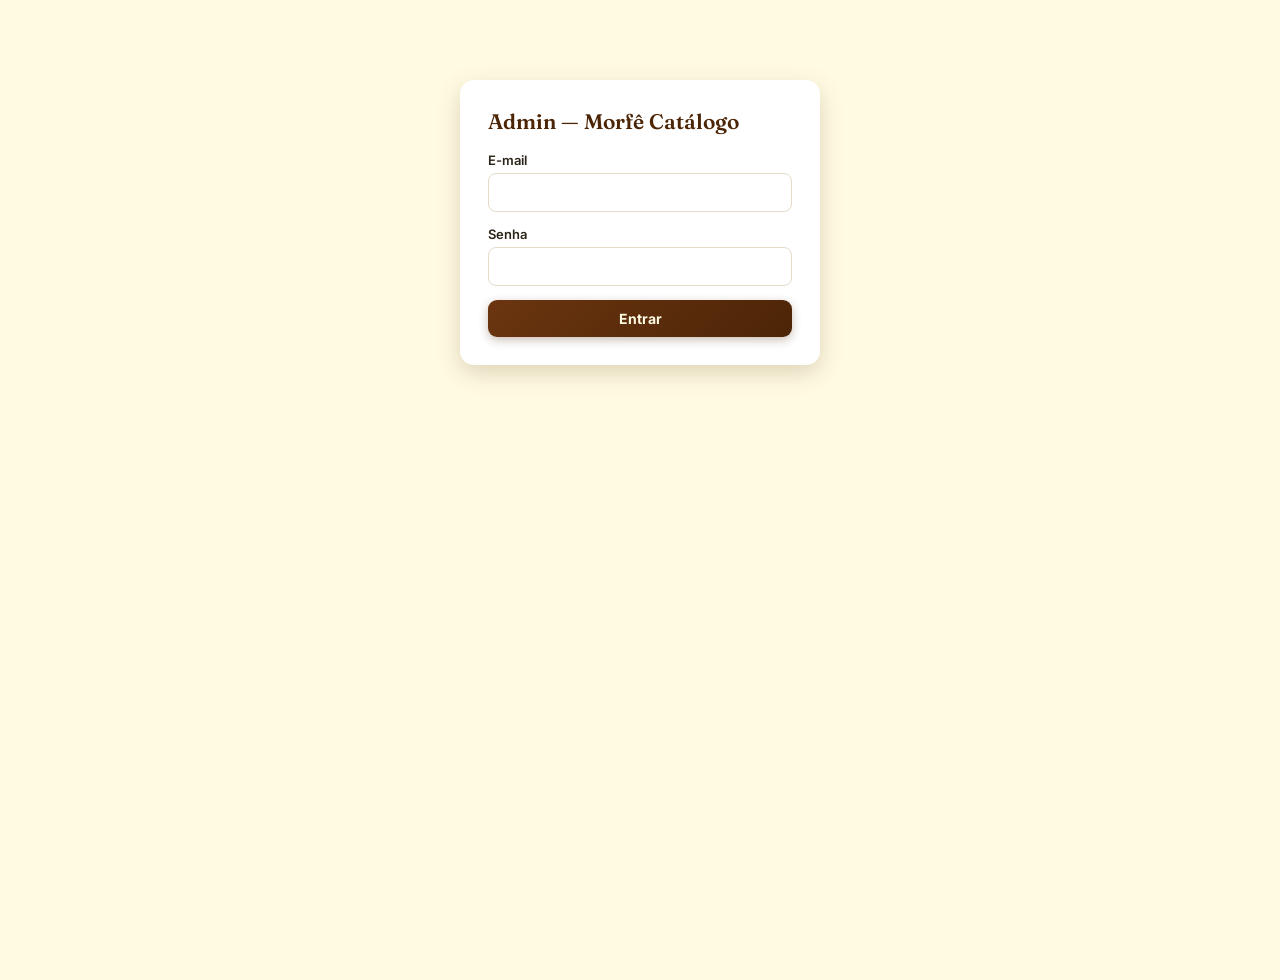
<file: catalogo/admin/index.html>
<!DOCTYPE html>
<html lang="pt-BR">
<head>
<meta charset="UTF-8">
<meta name="viewport" content="width=device-width, initial-scale=1.0">
<title>Morfê — Admin do Catálogo</title>
<link rel="preconnect" href="https://fonts.googleapis.com">
<link rel="preconnect" href="https://fonts.gstatic.com" crossorigin>
<link href="https://fonts.googleapis.com/css2?family=Fraunces:ital,opsz,wght@0,9..144,600;0,9..144,700;1,9..144,600&family=Inter:wght@400;500;600;700;800&display=swap" rel="stylesheet">
<link rel="stylesheet" href="../assets/brand.css">
<style>
  body{ min-height:100vh; background:var(--creme) }

  #tela-login{
    max-width:360px; margin:80px auto; background:var(--branco);
    padding:28px; border-radius:14px; box-shadow:var(--sombra-lg);
  }
  #tela-login h2{ font-family:var(--fonte-titulo); font-weight:600; font-size:21px; margin-bottom:18px; color:var(--terracota) }
  #erro-login{ color:#b3261e; font-size:13px; margin-bottom:10px; display:none }

  #app{ display:none }
  .admin-shell{ display:flex; min-height:100vh }

  /* ---- Sidebar ---- */
  .admin-sidebar{
    width:230px; flex-shrink:0;
    background:linear-gradient(165deg, var(--terracota-2), var(--terracota));
    color:var(--creme); display:flex; flex-direction:column;
    padding:20px 14px; position:sticky; top:0; height:100vh;
  }
  .admin-marca{ display:flex; align-items:center; gap:10px; padding:4px 8px 22px; border-bottom:1px solid rgba(255,255,255,.15); margin-bottom:16px }
  .admin-marca img{ width:34px; height:34px; border-radius:9px; flex-shrink:0 }
  .admin-marca span{ font-family:var(--fonte-titulo); font-size:15px; font-weight:600; line-height:1.2 }
  .admin-nav{ display:flex; flex-direction:column; gap:3px; flex:1 }
  .aba-btn{
    display:flex; align-items:center; gap:10px;
    background:none; border:none; border-left:3px solid transparent;
    padding:10px 10px; border-radius:8px; font-size:13.5px; font-weight:600;
    color:rgba(255,251,226,.75); text-align:left; transition:background-color .15s ease, color .15s ease;
  }
  .aba-btn svg{ flex-shrink:0; opacity:.85 }
  .aba-btn:hover{ background:rgba(255,255,255,.08); color:var(--creme) }
  .aba-btn.ativa{ background:rgba(255,255,255,.14); color:var(--creme); border-left-color:var(--dourado-claro) }
  .admin-sair{
    display:flex; align-items:center; gap:8px; background:rgba(0,0,0,.15); border:none;
    color:var(--creme); padding:10px 12px; border-radius:8px; font-size:13px; font-weight:600; margin-top:12px;
  }
  .admin-sair:hover{ background:rgba(0,0,0,.28) }

  .admin-menu-btn{ display:none; background:none; border:none; color:var(--texto); padding:4px; margin-right:10px }
  #admin-sidebar-overlay{ display:none }

  @media (max-width:900px){
    .admin-sidebar{
      position:fixed; left:0; top:0; z-index:80; transform:translateX(-100%);
      transition:transform .25s ease; box-shadow:var(--sombra-lg);
    }
    .admin-sidebar.aberta{ transform:translateX(0) }
    .admin-menu-btn{ display:flex }
    #admin-sidebar-overlay{
      display:block; position:fixed; inset:0; background:rgba(0,0,0,.4); z-index:75;
      opacity:0; visibility:hidden; transition:opacity .2s ease;
    }
    #admin-sidebar-overlay.aberta{ opacity:1; visibility:visible }
  }

  /* ---- Main ---- */
  .admin-main{ flex:1; min-width:0 }
  .admin-topbar{
    display:flex; align-items:center; justify-content:space-between;
    background:var(--branco); padding:16px 24px; border-bottom:1px solid #f1ead6;
    position:sticky; top:0; z-index:20;
  }
  .admin-topbar-titulo{ display:flex; align-items:center }
  .admin-topbar h1{ font-family:var(--fonte-titulo); font-size:19px; font-weight:600; color:var(--terracota) }
  .admin-topbar a{ font-size:12.5px; color:var(--texto-claro); text-decoration:none; font-weight:600 }
  .admin-topbar a:hover{ text-decoration:underline }
  .admin-conteudo{ padding:24px; max-width:1100px }

  .painel-secao{ display:none }
  .painel-secao.ativa{ display:block }

  /* ---- Dashboard ---- */
  .admin-stats{ display:grid; grid-template-columns:repeat(auto-fit, minmax(130px, 1fr)); gap:14px; margin-bottom:26px }
  .admin-stat-card{ background:var(--branco); border-radius:12px; padding:16px 18px; box-shadow:var(--sombra) }
  .admin-stat-card .num{ font-family:var(--fonte-titulo); font-size:26px; font-weight:700; color:var(--terracota) }
  .admin-stat-card .rotulo{ font-size:12px; color:var(--texto-claro); margin-top:2px }
  .admin-aviso-lista{ background:var(--branco); border-radius:12px; padding:18px 20px; box-shadow:var(--sombra); margin-bottom:16px }
  .admin-aviso-lista h4{ font-family:var(--fonte-titulo); font-size:14.5px; color:var(--terracota); margin-bottom:10px }
  .admin-aviso-item{ display:flex; justify-content:space-between; align-items:center; padding:7px 0; border-bottom:1px solid #f6f0dd; font-size:13px }
  .admin-aviso-item:last-child{ border-bottom:none }
  .admin-aviso-item button{ font-size:12px; padding:5px 10px }
  .admin-vazio-ok{ font-size:13px; color:var(--texto-claro) }

  .lista-header{ display:flex; justify-content:space-between; align-items:center; gap:12px; margin-bottom:14px; flex-wrap:wrap }
  .busca-lista{
    flex:1; min-width:140px; max-width:280px;
    padding:8px 12px; border-radius:8px; border:1.5px solid #e4dcc8;
    font-size:13px; background:var(--branco); color:var(--texto); font-family:var(--fonte-corpo);
  }
  .busca-lista:focus{ outline:none; border-color:var(--dourado) }

  table{ width:100%; border-collapse:collapse; background:var(--branco); border-radius:10px; overflow:hidden; box-shadow:var(--sombra) }
  th, td{ text-align:left; padding:11px 14px; font-size:13px; border-bottom:1px solid #f1ead6 }
  th{ background:#f6f0dd; font-size:11px; text-transform:uppercase; color:var(--texto-claro); letter-spacing:.3px }
  tbody tr{ transition:background-color .12s ease }
  tbody tr:hover{ background:#fdfaf0 }
  tbody tr:last-child td{ border-bottom:none }
  td.acoes{ display:flex; gap:6px; white-space:nowrap }
  td.acoes button{ font-size:12px; padding:6px 10px }
  .indisponivel{ opacity:.5 }
  .tag-indisponivel{ font-size:10px; background:#e4dcc8; padding:2px 7px; border-radius:10px; margin-left:6px }

  .modal-fundo{ display:none; position:fixed; inset:0; background:rgba(0,0,0,.45); z-index:70; align-items:center; justify-content:center; padding:20px; overflow-y:auto }
  .modal-fundo.aberto{ display:flex }
  .modal{ background:var(--branco); border-radius:14px; padding:24px; max-width:440px; width:100%; margin:auto; position:relative }
  .modal h3{ font-family:var(--fonte-titulo); font-weight:600; font-size:18px; margin-bottom:16px; color:var(--terracota) }
  .modal-fechar-topo{
    position:sticky; top:0; z-index:5;
    display:flex; justify-content:flex-end;
    margin:-24px -24px 8px; padding:10px 14px 0;
    background:var(--branco);
  }
  .modal-fechar-topo button{
    width:30px; height:30px; border-radius:50%;
    background:var(--creme); border:none; color:var(--terracota);
    display:flex; align-items:center; justify-content:center;
    transition: background-color .15s ease;
  }
  .modal-fechar-topo button:hover{ background:#f0e6c8 }
  .linha-cor{ padding:6px 0; font-size:13px; border-bottom:1px solid #f6f0dd }
  .linha-cor-principal{ display:flex; align-items:center; gap:8px }
  .linha-cor-thumb{ width:28px; height:28px; border-radius:6px; overflow:hidden; flex-shrink:0; background:var(--creme) }
  .linha-cor-swatch{ width:26px; height:26px; flex-shrink:0; padding:2px; border:1px solid #e4dcc8; border-radius:6px; cursor:pointer; background:none }
  .linha-cor-nome{ flex:1 }
  .linha-cor-foto{
    background:var(--branco); border:1px solid #e4dcc8; border-radius:6px;
    width:26px; height:26px; flex-shrink:0; display:flex; align-items:center; justify-content:center;
    color:var(--terracota);
  }
  .linha-cor-foto:hover{ background:var(--creme) }
  .linha-cor-opcoes{ margin:8px 0 4px 36px; padding:8px; background:var(--creme); border-radius:8px }
  .linha-cor-opcoes-galeria{ display:flex; flex-wrap:wrap; gap:6px; margin-bottom:8px }
  .linha-cor-opcao-thumb{
    width:36px; height:36px; border-radius:6px; overflow:hidden; padding:0;
    border:2px solid transparent; background:var(--branco);
  }
  .linha-cor-opcao-thumb.selecionada{ border-color:var(--terracota) }
  .linha-cor-upload-label{ display:block; font-size:11.5px; color:var(--texto-claro) }
  .linha-cor-upload-label input{ display:block; margin-top:4px; font-size:11.5px }
  .linha-cor button[data-del-cor]{ background:none; border:none; color:#b3261e; font-size:12px; flex-shrink:0 }
  .add-cor{ display:flex; gap:8px; margin-top:8px }
  .add-cor input{ flex:1 }
  .add-cor input[type="color"]{ flex:0 0 40px; width:40px; height:38px; padding:2px; border:1px solid #e4dcc8; border-radius:6px; cursor:pointer }
  .checkbox-linha{ display:flex; align-items:center; gap:8px; margin-bottom:14px }
  .checkbox-linha input{ width:auto }
  .modal-botoes{ display:flex; gap:10px; margin-top:18px }
  .modal-botoes .btn{ flex:1 }

  .lista-galeria{ display:flex; flex-direction:column; gap:6px; margin-bottom:10px }
  .galeria-item{
    display:flex; align-items:center; gap:8px;
    border:1px solid #e4dcc8; border-radius:8px; padding:6px 8px; background:var(--branco);
  }
  .galeria-item-thumb{ width:44px; height:44px; border-radius:6px; overflow:hidden; flex-shrink:0; background:var(--creme) }
  .galeria-item-acoes{ display:flex; gap:4px; margin-left:auto; flex-shrink:0 }
  .galeria-item-acoes button{
    background:var(--branco); border:1px solid #e4dcc8; border-radius:6px;
    width:26px; height:26px; font-size:12px; color:var(--texto);
  }
  .galeria-item-acoes button:hover{ background:var(--creme) }
  .galeria-item-acoes button:disabled{ opacity:.35; cursor:not-allowed }
  .galeria-item-acoes button.capa-btn{ width:auto; padding:0 8px; font-size:11px; white-space:nowrap; color:var(--terracota); font-weight:600 }
  .galeria-item-acoes button.del-btn{ color:#b3261e }
  .galeria-item[draggable="true"]{ cursor:grab }
  .galeria-item.arrastando{ opacity:.4 }
  .galeria-item-arte{ flex-direction:column; align-items:stretch }
  .galeria-item-linha{ display:flex; align-items:center; gap:8px }
  .galeria-item-produtos{
    display:flex; flex-wrap:wrap; align-items:center; gap:6px;
    margin-top:8px; padding-top:8px; border-top:1px solid #f1ead6;
  }
  .galeria-item-produtos-label{ font-size:11px; color:var(--texto-claro); font-weight:600 }
  .galeria-item-produtos-dica{ font-size:10.5px; color:var(--texto-claro); font-style:italic }
  .chip-produto{
    display:flex; align-items:center; gap:4px;
    font-size:11px; padding:3px 8px; border-radius:20px; border:1px solid #e4dcc8;
    background:var(--branco); color:var(--texto); cursor:pointer;
  }
  .chip-produto input{ width:auto; margin:0 }
  .chip-produto:has(input:checked){ background:var(--creme); border-color:var(--terracota); color:var(--terracota); font-weight:600 }
  .galeria-aviso{ font-size:12px; color:var(--texto-claro) }
  .preview-capa-wrap{ position:relative; width:100%; max-width:180px; margin-bottom:8px }
  .btn-remover-capa{
    position:absolute; top:6px; right:6px; width:24px; height:24px; border-radius:50%;
    background:rgba(0,0,0,.6); color:#fff; border:none; font-size:13px; line-height:1; z-index:2;
  }
</style>
</head>
<body>

<div id="tela-login">
  <h2>Admin — Morfê Catálogo</h2>
  <div id="erro-login"></div>
  <div class="campo">
    <label>E-mail</label>
    <input type="email" id="login-email">
  </div>
  <div class="campo">
    <label>Senha</label>
    <input type="password" id="login-senha">
  </div>
  <button class="btn btn-primario" style="width:100%" id="btn-login">Entrar</button>
</div>

<div id="app">
<div class="admin-shell">
  <aside class="admin-sidebar" id="admin-sidebar">
    <div class="admin-marca">
      <img src="../assets/logo.png" alt="Morfê">
      <span>Admin<br>Morfê</span>
    </div>
    <nav class="admin-nav">
      <button class="aba-btn ativa" data-aba="visao-geral" data-titulo="Visão geral">
        <svg viewBox="0 0 24 24" width="17" height="17" fill="none" stroke="currentColor" stroke-width="1.8" stroke-linecap="round" stroke-linejoin="round"><rect x="3" y="3" width="7" height="7" rx="1.5"/><rect x="14" y="3" width="7" height="7" rx="1.5"/><rect x="3" y="14" width="7" height="7" rx="1.5"/><rect x="14" y="14" width="7" height="7" rx="1.5"/></svg>
        Visão geral
      </button>
      <button class="aba-btn" data-aba="produtos" data-titulo="Produtos">
        <svg viewBox="0 0 24 24" width="17" height="17" fill="none" stroke="currentColor" stroke-width="1.8" stroke-linecap="round" stroke-linejoin="round"><path d="M20.6 12.3 12.7 20.2a2 2 0 0 1-2.8 0L3.8 14a2 2 0 0 1 0-2.8L11.7 3.3a2 2 0 0 1 1.4-.6H19a2 2 0 0 1 2 2v6.2a2 2 0 0 1-.4 1.4Z"/><circle cx="16" cy="8" r="1.1" fill="currentColor" stroke="none"/></svg>
        Produtos
      </button>
      <button class="aba-btn" data-aba="categorias" data-titulo="Categorias">
        <svg viewBox="0 0 24 24" width="17" height="17" fill="none" stroke="currentColor" stroke-width="1.8" stroke-linecap="round" stroke-linejoin="round"><path d="M3 7a2 2 0 0 1 2-2h4l2 2h8a2 2 0 0 1 2 2v8a2 2 0 0 1-2 2H5a2 2 0 0 1-2-2V7Z"/></svg>
        Categorias
      </button>
      <button class="aba-btn" data-aba="artes" data-titulo="Artes">
        <svg viewBox="0 0 24 24" width="17" height="17" fill="none" stroke="currentColor" stroke-width="1.8" stroke-linecap="round" stroke-linejoin="round"><path d="M12 3a9 9 0 1 0 0 18c1.1 0 2-.9 2-2 0-.5-.2-1-.5-1.3-.3-.4-.5-.8-.5-1.3 0-1.1.9-2 2-2h2.3A4.2 4.2 0 0 0 21 12.2 9 9 0 0 0 12 3Z"/><circle cx="7.5" cy="11" r="1" fill="currentColor" stroke="none"/><circle cx="10" cy="7.5" r="1" fill="currentColor" stroke="none"/><circle cx="15" cy="7.5" r="1" fill="currentColor" stroke="none"/><circle cx="17" cy="11" r="1" fill="currentColor" stroke="none"/></svg>
        Artes
      </button>
      <button class="aba-btn" data-aba="faq" data-titulo="FAQ">
        <svg viewBox="0 0 24 24" width="17" height="17" fill="none" stroke="currentColor" stroke-width="1.8" stroke-linecap="round" stroke-linejoin="round"><circle cx="12" cy="12" r="9"/><path d="M9.5 9.2a2.5 2.5 0 1 1 3.5 2.3c-.7.4-1 .8-1 1.5v.3"/><circle cx="12" cy="17" r=".9" fill="currentColor" stroke="none"/></svg>
        FAQ
      </button>
      <button class="aba-btn" data-aba="depoimentos" data-titulo="Depoimentos">
        <svg viewBox="0 0 24 24" width="17" height="17" fill="none" stroke="currentColor" stroke-width="1.8" stroke-linecap="round" stroke-linejoin="round"><path d="M4 5h16a1 1 0 0 1 1 1v9a1 1 0 0 1-1 1H9l-4 4v-4H4a1 1 0 0 1-1-1V6a1 1 0 0 1 1-1Z"/></svg>
        Depoimentos
      </button>
      <button class="aba-btn" data-aba="loja" data-titulo="Loja">
        <svg viewBox="0 0 24 24" width="17" height="17" fill="none" stroke="currentColor" stroke-width="1.8" stroke-linecap="round" stroke-linejoin="round"><path d="M3 9 4.5 4h15L21 9"/><path d="M4 9v10a1 1 0 0 0 1 1h14a1 1 0 0 0 1-1V9"/><path d="M9 20v-6h6v6"/><path d="M3 9a2 2 0 0 0 4 0 2 2 0 0 0 4 0 2 2 0 0 0 4 0 2 2 0 0 0 4 0"/></svg>
        Loja
      </button>
    </nav>
    <button class="admin-sair" id="btn-logout">
      <svg viewBox="0 0 24 24" width="16" height="16" fill="none" stroke="currentColor" stroke-width="1.8" stroke-linecap="round" stroke-linejoin="round"><path d="M15 3h4a2 2 0 0 1 2 2v14a2 2 0 0 1-2 2h-4"/><path d="M10 17l5-5-5-5"/><path d="M15 12H3"/></svg>
      Sair
    </button>
  </aside>

  <div class="admin-main">
    <header class="admin-topbar">
      <div class="admin-topbar-titulo">
        <button class="admin-menu-btn" id="btn-abrir-menu-admin">
          <svg viewBox="0 0 24 24" width="20" height="20" fill="none" stroke="currentColor" stroke-width="2" stroke-linecap="round"><path d="M4 7h16M4 12h16M4 17h16"/></svg>
        </button>
        <h1 id="admin-titulo-secao">Visão geral</h1>
      </div>
      <a href="../" target="_blank">Ver catálogo ↗</a>
    </header>

    <div class="admin-conteudo">
    <div class="painel-secao ativa" id="secao-visao-geral">
      <div class="admin-stats" id="admin-stats"></div>
      <div class="admin-aviso-lista" id="admin-aviso-sem-foto"></div>
      <div class="admin-aviso-lista" id="admin-aviso-indisponivel"></div>
    </div>

    <div class="painel-secao" id="secao-produtos">
      <div class="lista-header">
        <strong id="contagem-produtos"></strong>
        <input type="text" class="busca-lista" id="busca-produtos" placeholder="Buscar produto...">
        <button class="btn btn-primario" id="btn-novo-produto">+ Novo produto</button>
      </div>
      <table>
        <thead><tr><th>Nome</th><th>Categoria</th><th>Preço</th><th>Status</th><th></th></tr></thead>
        <tbody id="tabela-produtos"></tbody>
      </table>
    </div>

    <div class="painel-secao" id="secao-categorias">
      <div class="lista-header">
        <strong id="contagem-categorias"></strong>
        <input type="text" class="busca-lista" id="busca-categorias" placeholder="Buscar categoria...">
        <button class="btn btn-primario" id="btn-nova-categoria">+ Nova categoria</button>
      </div>
      <table>
        <thead><tr><th>Nome</th><th>Ordem</th><th>Produtos</th><th></th></tr></thead>
        <tbody id="tabela-categorias"></tbody>
      </table>
    </div>

    <div class="painel-secao" id="secao-artes">
      <p style="font-size:13px; color:var(--texto-claro); margin-bottom:14px">Artes/temas que aparecem como opção de personalização no catálogo (ex: Harry Potter, Times de Futebol). Não mudam o preço — o preço vem sempre do produto.</p>
      <div class="lista-header">
        <strong id="contagem-artes"></strong>
        <input type="text" class="busca-lista" id="busca-artes" placeholder="Buscar arte...">
        <button class="btn btn-primario" id="btn-nova-arte">+ Nova arte</button>
      </div>
      <table>
        <thead><tr><th>Nome</th><th>Tema</th><th>Produtos vinculados</th><th></th></tr></thead>
        <tbody id="tabela-artes"></tbody>
      </table>
    </div>

    <div class="painel-secao" id="secao-faq">
      <p style="font-size:13px; color:var(--texto-claro); margin-bottom:14px">Perguntas frequentes que aparecem no catálogo, no link "Como comprar / Dúvidas".</p>
      <div class="lista-header">
        <strong id="contagem-faq"></strong>
        <input type="text" class="busca-lista" id="busca-faq" placeholder="Buscar pergunta...">
        <button class="btn btn-primario" id="btn-nova-faq">+ Nova pergunta</button>
      </div>
      <table>
        <thead><tr><th>Pergunta</th><th>Ordem</th><th></th></tr></thead>
        <tbody id="tabela-faq"></tbody>
      </table>
    </div>

    <div class="painel-secao" id="secao-depoimentos">
      <p style="font-size:13px; color:var(--texto-claro); margin-bottom:14px">Depoimentos de clientes (texto ou print de conversa) que aparecem no catálogo, no link "Como comprar / Dúvidas".</p>
      <div class="lista-header">
        <strong id="contagem-depoimentos"></strong>
        <input type="text" class="busca-lista" id="busca-depoimentos" placeholder="Buscar depoimento...">
        <button class="btn btn-primario" id="btn-novo-depoimento">+ Novo depoimento</button>
      </div>
      <table>
        <thead><tr><th></th><th>Texto / Autor</th><th>Ordem</th><th></th></tr></thead>
        <tbody id="tabela-depoimentos"></tbody>
      </table>
    </div>

    <div class="painel-secao" id="secao-loja">
      <p style="font-size:13px; color:var(--texto-claro); margin-bottom:14px">Informações gerais que aparecem no catálogo, no link "Como comprar / Dúvidas". Deixe em branco pra não mostrar aquele bloco.</p>
      <div class="campo">
        <label>Quem somos</label>
        <textarea id="loja-quem-somos" rows="4" placeholder="Um textinho curto sobre a loja..."></textarea>
      </div>
      <div class="campo">
        <label>Formas de pagamento</label>
        <textarea id="loja-pagamento" rows="2"></textarea>
      </div>
      <div class="campo">
        <label>Entrega e retirada</label>
        <textarea id="loja-entrega" rows="2"></textarea>
      </div>
      <div class="campo">
        <label>Embalagem</label>
        <textarea id="loja-embalagem" rows="2"></textarea>
      </div>
      <div class="campo">
        <label>Troca e garantia</label>
        <textarea id="loja-troca" rows="3"></textarea>
      </div>
      <div class="campo">
        <label>Selo "Novo" fica ativo por quantos dias após cadastrar o produto?</label>
        <input type="number" id="loja-dias-novo" min="0" style="max-width:120px">
      </div>
      <button class="btn btn-primario" id="btn-salvar-loja">Salvar informações</button>
      <span id="status-loja" style="font-size:12px; color:var(--texto-claro); margin-left:10px"></span>
    </div>
    </div>
  </div>
</div>
</div>
<div id="admin-sidebar-overlay"></div>

<!-- Modal produto -->
<div class="modal-fundo" id="modal-produto-fundo">
  <div class="modal">
    <div class="modal-fechar-topo"><button type="button" id="btn-fechar-topo-produto" title="Fechar"><svg viewBox="0 0 24 24" width="16" height="16" fill="none" stroke="currentColor" stroke-width="2.2" stroke-linecap="round"><path d="M6 6l12 12M18 6L6 18"/></svg></button></div>
    <h3 id="modal-produto-titulo">Novo produto</h3>
    <div class="campo">
      <label>Foto ou vídeo de capa (vídeo toca em loop, mudo)</label>
      <div class="preview-capa-wrap">
        <div id="preview-imagem" style="width:100%; aspect-ratio:1/1; background:var(--creme); border-radius:8px; overflow:hidden; display:flex; align-items:center; justify-content:center; font-size:12px; color:var(--texto-claro)">sem foto</div>
        <button type="button" class="btn-remover-capa" id="btn-remover-imagem" title="Remover foto">✕</button>
      </div>
      <input type="file" id="campo-imagem" accept="image/*,video/*">
      <div id="status-upload" style="font-size:12px; color:var(--texto-claro); margin-top:4px"></div>
    </div>
    <div class="campo" id="bloco-galeria-produto" style="display:none">
      <label>Fotos/vídeos adicionais (galeria)</label>
      <div class="lista-galeria" id="lista-galeria-produto"></div>
      <input type="file" id="campo-galeria-produto" accept="image/*,video/*" multiple>
      <div id="status-galeria-produto" style="font-size:12px; color:var(--texto-claro); margin-top:4px"></div>
    </div>
    <p class="campo galeria-aviso" id="aviso-galeria-produto">Salve o produto primeiro pra poder adicionar fotos/vídeos extras.</p>
    <div class="campo">
      <label>Nome</label>
      <input type="text" id="campo-nome">
    </div>
    <div class="campo">
      <label>Descrição (opcional — aparece no catálogo)</label>
      <textarea id="campo-descricao" rows="3"></textarea>
    </div>
    <div class="campo">
      <label>Categoria</label>
      <select id="campo-categoria"></select>
    </div>
    <div class="campo">
      <label>Preço (R$)</label>
      <input type="text" id="campo-preco" placeholder="Ex: 45,00">
    </div>
    <div class="campo">
      <label>Selo (opcional)</label>
      <div class="checkbox-linha" style="margin-bottom:6px">
        <input type="checkbox" id="campo-badge-vendido">
        <label for="campo-badge-vendido">Mais vendido</label>
      </div>
      <div class="checkbox-linha" style="margin-bottom:6px">
        <input type="checkbox" id="campo-badge-destaque">
        <label for="campo-badge-destaque">Destaque</label>
      </div>
      <p class="galeria-aviso">O selo "Novo" aparece sozinho por 21 dias depois de cadastrar o produto — não precisa marcar.</p>
    </div>
    <div class="campo">
      <label>Prazo de produção em dias úteis (opcional — 0 = mesmo dia)</label>
      <input type="number" id="campo-prazo" min="0" placeholder="Ex: 0, 1, 3...">
    </div>
    <div class="campo">
      <label>Promoção por quantidade (opcional)</label>
      <p class="galeria-aviso" style="margin-bottom:6px">A partir de quantas unidades do mesmo produto o preço por unidade muda. Deixe em branco pra não ter promoção.</p>
      <div class="add-cor">
        <input type="number" id="campo-promo-qtd" min="2" placeholder="A partir de quantas un.">
        <input type="text" id="campo-promo-preco" placeholder="Preço por un. na promo (R$)">
      </div>
    </div>
    <div class="checkbox-linha">
      <input type="checkbox" id="campo-disponivel" checked>
      <label for="campo-disponivel">Disponível na loja</label>
    </div>

    <div class="campo" id="bloco-cores" style="display:none">
      <label>Cores / variações</label>
      <div id="lista-cores"></div>
      <div class="add-cor">
        <input type="color" id="nova-cor-hex" value="#cccccc" title="Cor exata dessa variação">
        <input type="text" id="nova-cor" placeholder="Ex: Azul">
        <button class="btn btn-secundario" id="btn-add-cor">+</button>
      </div>
    </div>

    <div class="modal-botoes">
      <button class="btn btn-secundario" id="btn-cancelar-produto">Cancelar</button>
      <button class="btn btn-primario" id="btn-salvar-produto">Salvar</button>
    </div>
  </div>
</div>

<!-- Modal categoria -->
<div class="modal-fundo" id="modal-categoria-fundo">
  <div class="modal">
    <div class="modal-fechar-topo"><button type="button" id="btn-fechar-topo-categoria" title="Fechar"><svg viewBox="0 0 24 24" width="16" height="16" fill="none" stroke="currentColor" stroke-width="2.2" stroke-linecap="round"><path d="M6 6l12 12M18 6L6 18"/></svg></button></div>
    <h3 id="modal-categoria-titulo">Nova categoria</h3>
    <div class="campo">
      <label>Nome</label>
      <input type="text" id="campo-cat-nome">
    </div>
    <div class="campo">
      <label>Ordem de exibição</label>
      <input type="number" id="campo-cat-ordem" value="0">
    </div>
    <div class="modal-botoes">
      <button class="btn btn-secundario" id="btn-cancelar-categoria">Cancelar</button>
      <button class="btn btn-primario" id="btn-salvar-categoria">Salvar</button>
    </div>
  </div>
</div>

<!-- Modal arte -->
<div class="modal-fundo" id="modal-arte-fundo">
  <div class="modal">
    <div class="modal-fechar-topo"><button type="button" id="btn-fechar-topo-arte" title="Fechar"><svg viewBox="0 0 24 24" width="16" height="16" fill="none" stroke="currentColor" stroke-width="2.2" stroke-linecap="round"><path d="M6 6l12 12M18 6L6 18"/></svg></button></div>
    <h3 id="modal-arte-titulo">Nova arte</h3>
    <div class="campo">
      <label>Foto ou vídeo de capa (vídeo toca em loop, mudo)</label>
      <div class="preview-capa-wrap">
        <div id="preview-arte-imagem" style="width:100%; aspect-ratio:1/1; background:var(--creme); border-radius:8px; overflow:hidden; display:flex; align-items:center; justify-content:center; font-size:12px; color:var(--texto-claro)">sem foto</div>
        <button type="button" class="btn-remover-capa" id="btn-remover-arte-imagem" title="Remover foto">✕</button>
      </div>
      <input type="file" id="campo-arte-imagem" accept="image/*,video/*">
      <div id="status-upload-arte" style="font-size:12px; color:var(--texto-claro); margin-top:4px"></div>
    </div>
    <div class="campo" id="bloco-galeria-arte" style="display:none">
      <label>Fotos/vídeos adicionais (galeria)</label>
      <div class="lista-galeria" id="lista-galeria-arte"></div>
      <input type="file" id="campo-galeria-arte" accept="image/*,video/*" multiple>
      <div id="status-galeria-arte" style="font-size:12px; color:var(--texto-claro); margin-top:4px"></div>
    </div>
    <p class="campo galeria-aviso" id="aviso-galeria-arte">Salve a arte primeiro pra poder adicionar fotos/vídeos extras.</p>
    <div class="campo">
      <label>Nome (ex: Homem-Aranha)</label>
      <input type="text" id="campo-arte-nome">
    </div>
    <div class="campo">
      <label>Tema (ex: Séries e Filmes)</label>
      <input type="text" id="campo-arte-tema">
    </div>
    <div class="campo">
      <label>Disponível em quais produtos?</label>
      <div id="lista-produtos-arte" style="max-height:220px; overflow-y:auto; border:1.5px solid #e4dcc8; border-radius:8px; padding:10px"></div>
    </div>
    <div class="modal-botoes">
      <button class="btn btn-secundario" id="btn-cancelar-arte">Cancelar</button>
      <button class="btn btn-primario" id="btn-salvar-arte">Salvar</button>
    </div>
  </div>
</div>

<!-- Modal FAQ -->
<div class="modal-fundo" id="modal-faq-fundo">
  <div class="modal">
    <div class="modal-fechar-topo"><button type="button" id="btn-fechar-topo-faq" title="Fechar"><svg viewBox="0 0 24 24" width="16" height="16" fill="none" stroke="currentColor" stroke-width="2.2" stroke-linecap="round"><path d="M6 6l12 12M18 6L6 18"/></svg></button></div>
    <h3 id="modal-faq-titulo">Nova pergunta</h3>
    <div class="campo">
      <label>Pergunta</label>
      <input type="text" id="campo-faq-pergunta">
    </div>
    <div class="campo">
      <label>Resposta</label>
      <textarea id="campo-faq-resposta" rows="3"></textarea>
    </div>
    <div class="campo">
      <label>Ordem de exibição</label>
      <input type="number" id="campo-faq-ordem" value="0">
    </div>
    <div class="modal-botoes">
      <button class="btn btn-secundario" id="btn-cancelar-faq">Cancelar</button>
      <button class="btn btn-primario" id="btn-salvar-faq">Salvar</button>
    </div>
  </div>
</div>

<!-- Modal depoimento -->
<div class="modal-fundo" id="modal-depoimento-fundo">
  <div class="modal">
    <div class="modal-fechar-topo"><button type="button" id="btn-fechar-topo-depoimento" title="Fechar"><svg viewBox="0 0 24 24" width="16" height="16" fill="none" stroke="currentColor" stroke-width="2.2" stroke-linecap="round"><path d="M6 6l12 12M18 6L6 18"/></svg></button></div>
    <h3 id="modal-depoimento-titulo">Novo depoimento</h3>
    <p style="font-size:12.5px; color:var(--texto-claro); margin:-6px 0 14px">No catálogo isso aparece como uma citação estilizada, não como print — copie só o trecho bom da mensagem do cliente.</p>
    <div class="campo">
      <label>Texto do depoimento</label>
      <textarea id="campo-depoimento-texto" rows="3" placeholder="Ex: Amei a caneca, ficou linda e chegou rapidinho!"></textarea>
    </div>
    <div class="campo">
      <label>Autor (opcional — nome ou iniciais)</label>
      <input type="text" id="campo-depoimento-autor" placeholder="Ex: Camila R.">
    </div>
    <div class="campo">
      <label>Foto/print (opcional — só use se quiser mostrar a imagem em vez do texto)</label>
      <div class="preview-capa-wrap" style="max-width:220px">
        <div id="preview-depoimento-imagem" style="width:100%; background:var(--creme); border-radius:8px; overflow:hidden; display:flex; align-items:center; justify-content:center; font-size:12px; color:var(--texto-claro); min-height:60px">sem imagem</div>
        <button type="button" class="btn-remover-capa" id="btn-remover-depoimento-imagem" title="Remover foto">✕</button>
      </div>
      <input type="file" id="campo-depoimento-imagem" accept="image/*">
      <div id="status-upload-depoimento" style="font-size:12px; color:var(--texto-claro); margin-top:4px"></div>
    </div>
    <div class="campo">
      <label>Ordem de exibição</label>
      <input type="number" id="campo-depoimento-ordem" value="0">
    </div>
    <div class="modal-botoes">
      <button class="btn btn-secundario" id="btn-cancelar-depoimento">Cancelar</button>
      <button class="btn btn-primario" id="btn-salvar-depoimento">Salvar</button>
    </div>
  </div>
</div>

<script type="module">
import { createClient } from 'https://esm.sh/@supabase/supabase-js@2';

const SUPABASE_URL = "https://rzicwtwowfyogtcqekun.supabase.co";
const SUPABASE_KEY = "sb_publishable_s4JUXdMlfy70pWIz780U9w_2IVSAI5t";
const supabase = createClient(SUPABASE_URL, SUPABASE_KEY);

let categorias = [];
let produtos = [];
let coresPorProduto = {};
let artes = [];
let produtosPorArte = {};
let produtoEditandoId = null;
let imagemUrlAtual = null;
let arteEditandoId = null;
let imagemArteUrlAtual = null;
let faq = [];
let faqEditandoId = null;
let depoimentos = [];
let depoimentoEditandoId = null;
let imagemDepoimentoUrlAtual = null;
let mediaPorProduto = {};
let mediaPorArte = {};

function normalizarBusca(texto){
  return (texto || '').toLowerCase().normalize('NFD').replace(/[̀-ͯ]/g, '');
}

function corParaHex(nome){
  const n = normalizarBusca(nome);
  if (n.includes('azul')) return '#3B6FD6';
  if (n.includes('vermelh')) return '#D6423B';
  if (n.includes('preto')) return '#222222';
  if (n.includes('amarel')) return '#E8C93B';
  if (n.includes('verde')) return '#3BAA5C';
  if (n.includes('rosa')) return '#E9688E';
  if (n.includes('branc')) return '#FFFFFF';
  if (n.includes('dourad')) return '#B18C35';
  if (n.includes('prata') || n.includes('fosco')) return '#B7B7B7';
  if (n.includes('marrom')) return '#6B4226';
  if (n.includes('roxo') || n.includes('lilas')) return '#8B5FBF';
  if (n.includes('laranja')) return '#E8792B';
  if (n.includes('cinza')) return '#8A8A8A';
  if (n.includes('bege')) return '#D8C6A8';
  if (n.includes('turquesa') || n.includes('ciano')) return '#2FB6B0';
  return '#CCCCCC';
}
function corHex(c){
  return c.hex_color || corParaHex(c.name);
}

function ehVideo(url){
  return /\.(mp4|webm|mov|m4v)(\?.*)?$/i.test(url || '');
}
function tagPreviewMidia(url, tamanhoCss){
  if (!url) return '';
  if (ehVideo(url)) return `<video src="${url}" style="width:${tamanhoCss}; height:${tamanhoCss}; object-fit:cover" autoplay muted loop playsinline></video>`;
  return `<img src="${url}" style="width:${tamanhoCss}; height:${tamanhoCss}; object-fit:cover">`;
}

function habilitarArrastarGaleria(listaEl, itensOrdenados, tabela, aoTerminar){
  let arrastandoId = null;
  listaEl.querySelectorAll('.galeria-item').forEach(el => {
    el.draggable = true;
    el.addEventListener('dragstart', () => {
      arrastandoId = el.dataset.id;
      el.classList.add('arrastando');
    });
    el.addEventListener('dragend', () => el.classList.remove('arrastando'));
    el.addEventListener('dragover', (e) => e.preventDefault());
    el.addEventListener('drop', async (e) => {
      e.preventDefault();
      const alvoId = el.dataset.id;
      if (!arrastandoId || arrastandoId === alvoId) return;
      const ordem = itensOrdenados.map(m => m.id);
      const de = ordem.indexOf(arrastandoId);
      const para = ordem.indexOf(alvoId);
      if (de === -1 || para === -1) return;
      ordem.splice(para, 0, ordem.splice(de, 1)[0]);
      await Promise.all(ordem.map((id, i) => supabase.from(tabela).update({ sort_order: i }).eq('id', id)));
      await aoTerminar();
    });
  });
}

let diasSeloNovo = 21;
const RENOTULOS_BADGE = { mais_vendido: 'Mais vendido', destaque: 'Destaque' };
function rotulosBadges(p){
  const rotulos = (p.badges || []).map(b => RENOTULOS_BADGE[b]).filter(Boolean);
  const dias = (Date.now() - new Date(p.created_at).getTime()) / 86400000;
  if (diasSeloNovo > 0 && dias <= diasSeloNovo) rotulos.unshift('Novo');
  return rotulos;
}
function prazoTexto(p){
  if (p.prazo_dias === null || p.prazo_dias === undefined) return '';
  if (p.prazo_dias === 0) return 'Mesmo dia';
  return p.prazo_dias === 1 ? '1 dia útil' : `${p.prazo_dias} dias úteis`;
}

function formatarPreco(centavos){
  return (centavos / 100).toLocaleString('pt-BR', { style: 'currency', currency: 'BRL' });
}
function precoParaCentavos(texto){
  const limpo = texto.replace(/\./g, '').replace(',', '.').replace(/[^\d.]/g, '');
  return Math.round(parseFloat(limpo || '0') * 100);
}

/* ---- Autenticação ---- */
async function verificarSessao(){
  const { data } = await supabase.auth.getSession();
  if (data.session){
    document.getElementById('tela-login').style.display = 'none';
    document.getElementById('app').style.display = 'block';
    await carregarTudo();
  } else {
    document.getElementById('tela-login').style.display = 'block';
    document.getElementById('app').style.display = 'none';
  }
}

document.getElementById('btn-login').onclick = async () => {
  const email = document.getElementById('login-email').value;
  const senha = document.getElementById('login-senha').value;
  const erroEl = document.getElementById('erro-login');
  erroEl.style.display = 'none';
  const { error } = await supabase.auth.signInWithPassword({ email, password: senha });
  if (error){
    erroEl.textContent = 'Login inválido. Confira e-mail e senha.';
    erroEl.style.display = 'block';
    return;
  }
  await verificarSessao();
};

document.getElementById('btn-logout').onclick = async () => {
  await supabase.auth.signOut();
  await verificarSessao();
};

/* ---- Carregar dados ---- */
async function carregarTudo(){
  const [{ data: cats }, { data: prods }, { data: cores }, { data: designs }, { data: vinculos }, { data: faqs }, { data: deps }, { data: settingsRows }, { data: mediaProd }, { data: mediaArte }] = await Promise.all([
    supabase.from('catalog_categories').select('*').order('sort_order'),
    supabase.from('catalog_products').select('*').order('sort_order'),
    supabase.from('catalog_product_colors').select('*').order('sort_order'),
    supabase.from('catalog_designs').select('*').order('theme').order('sort_order'),
    supabase.from('catalog_product_designs').select('*'),
    supabase.from('catalog_faq').select('*').order('sort_order'),
    supabase.from('catalog_depoimentos').select('*').order('sort_order'),
    supabase.from('catalog_settings').select('*').eq('id', 1),
    supabase.from('catalog_product_media').select('*').order('sort_order'),
    supabase.from('catalog_design_media').select('*').order('sort_order')
  ]);
  categorias = cats || [];
  produtos = prods || [];
  coresPorProduto = {};
  (cores || []).forEach(c => {
    if (!coresPorProduto[c.product_id]) coresPorProduto[c.product_id] = [];
    coresPorProduto[c.product_id].push(c);
  });
  artes = designs || [];
  produtosPorArte = {};
  (vinculos || []).forEach(v => {
    if (!produtosPorArte[v.design_id]) produtosPorArte[v.design_id] = [];
    produtosPorArte[v.design_id].push(v.product_id);
  });
  faq = faqs || [];
  depoimentos = deps || [];
  mediaPorProduto = {};
  (mediaProd || []).forEach(m => {
    if (!mediaPorProduto[m.product_id]) mediaPorProduto[m.product_id] = [];
    mediaPorProduto[m.product_id].push(m);
  });
  mediaPorArte = {};
  (mediaArte || []).forEach(m => {
    if (!mediaPorArte[m.design_id]) mediaPorArte[m.design_id] = [];
    mediaPorArte[m.design_id].push(m);
  });
  const settingsLoja = (settingsRows && settingsRows[0]) || {};
  preencherFormLoja(settingsLoja);
  renderProdutos();
  renderCategorias();
  renderArtes();
  renderFaq();
  renderDepoimentos();
  renderVisaoGeral();
}

/* ---- Abas / navegação da sidebar ---- */
document.querySelectorAll('.aba-btn').forEach(btn => {
  btn.onclick = () => {
    document.querySelectorAll('.aba-btn').forEach(b => b.classList.remove('ativa'));
    document.querySelectorAll('.painel-secao').forEach(s => s.classList.remove('ativa'));
    btn.classList.add('ativa');
    document.getElementById('secao-' + btn.dataset.aba).classList.add('ativa');
    document.getElementById('admin-titulo-secao').textContent = btn.dataset.titulo || btn.textContent.trim();
    fecharMenuAdmin();
  };
});

function abrirMenuAdmin(){
  document.getElementById('admin-sidebar').classList.add('aberta');
  document.getElementById('admin-sidebar-overlay').classList.add('aberta');
}
function fecharMenuAdmin(){
  document.getElementById('admin-sidebar').classList.remove('aberta');
  document.getElementById('admin-sidebar-overlay').classList.remove('aberta');
}
document.getElementById('btn-abrir-menu-admin').onclick = abrirMenuAdmin;
document.getElementById('admin-sidebar-overlay').onclick = fecharMenuAdmin;

/* ---- Visão geral ---- */
function renderVisaoGeral(){
  document.getElementById('admin-stats').innerHTML = `
    <div class="admin-stat-card"><div class="num">${produtos.length}</div><div class="rotulo">Produtos</div></div>
    <div class="admin-stat-card"><div class="num">${categorias.length}</div><div class="rotulo">Categorias</div></div>
    <div class="admin-stat-card"><div class="num">${artes.length}</div><div class="rotulo">Artes</div></div>
    <div class="admin-stat-card"><div class="num">${depoimentos.length}</div><div class="rotulo">Depoimentos</div></div>
  `;

  const semFoto = produtos.filter(p => !p.image_url);
  const semFotoEl = document.getElementById('admin-aviso-sem-foto');
  semFotoEl.innerHTML = `<h4>Produtos sem foto (${semFoto.length})</h4>` + (semFoto.length
    ? semFoto.map(p => `<div class="admin-aviso-item"><span>${p.name}</span><button class="btn btn-secundario" data-ir-editar="${p.id}">Adicionar foto</button></div>`).join('')
    : '<p class="admin-vazio-ok">Todos os produtos têm foto. 🎉</p>');
  semFotoEl.querySelectorAll('[data-ir-editar]').forEach(b => b.onclick = () => {
    document.querySelector('.aba-btn[data-aba="produtos"]').click();
    abrirModalProduto(b.dataset.irEditar);
  });

  const indisponiveis = produtos.filter(p => !p.is_available);
  const indisponivelEl = document.getElementById('admin-aviso-indisponivel');
  indisponivelEl.innerHTML = `<h4>Produtos ocultos do catálogo (${indisponiveis.length})</h4>` + (indisponiveis.length
    ? indisponiveis.map(p => `<div class="admin-aviso-item"><span>${p.name}</span><button class="btn btn-secundario" data-ir-editar-2="${p.id}">Ver</button></div>`).join('')
    : '<p class="admin-vazio-ok">Nenhum produto oculto.</p>');
  indisponivelEl.querySelectorAll('[data-ir-editar-2]').forEach(b => b.onclick = () => {
    document.querySelector('.aba-btn[data-aba="produtos"]').click();
    abrirModalProduto(b.dataset.irEditar2);
  });
}

/* ---- Renderizar produtos ---- */
function renderProdutos(){
  const busca = normalizarBusca(document.getElementById('busca-produtos').value);
  const lista = produtos.filter(p => normalizarBusca(p.name).includes(busca));
  document.getElementById('contagem-produtos').textContent = busca ? `${lista.length} de ${produtos.length} produtos` : `${produtos.length} produtos`;
  const tbody = document.getElementById('tabela-produtos');
  tbody.innerHTML = '';
  lista.forEach(p => {
    const cat = categorias.find(c => c.id === p.category_id);
    const tr = document.createElement('tr');
    if (!p.is_available) tr.className = 'indisponivel';
    tr.innerHTML = `
      <td>
        <div style="display:flex; align-items:center; gap:8px">
          ${p.image_url ? `<span style="width:32px; height:32px; border-radius:6px; overflow:hidden; flex-shrink:0; display:block">${tagPreviewMidia(p.image_url, '32px')}</span>` : ''}
          <span>${p.name}${rotulosBadges(p).map(r => ' <span class="badge">' + r + '</span>').join('')}</span>
        </div>
      </td>
      <td>${cat ? cat.name : '—'}</td>
      <td>${formatarPreco(p.price_cents)}</td>
      <td>${p.is_available ? 'Ativo' : '<span class="tag-indisponivel">Oculto</span>'}</td>
      <td class="acoes">
        <button class="btn btn-secundario" data-editar="${p.id}">Editar</button>
        <button class="btn btn-perigo" data-excluir="${p.id}">Excluir</button>
      </td>
    `;
    tbody.appendChild(tr);
  });
  tbody.querySelectorAll('[data-editar]').forEach(b => b.onclick = () => abrirModalProduto(b.dataset.editar));
  tbody.querySelectorAll('[data-excluir]').forEach(b => b.onclick = () => excluirProduto(b.dataset.excluir));
}

function renderCategorias(){
  const busca = normalizarBusca(document.getElementById('busca-categorias').value);
  const lista = categorias.filter(c => normalizarBusca(c.name).includes(busca));
  document.getElementById('contagem-categorias').textContent = busca ? `${lista.length} de ${categorias.length} categorias` : `${categorias.length} categorias`;
  const tbody = document.getElementById('tabela-categorias');
  tbody.innerHTML = '';
  lista.forEach(c => {
    const n = produtos.filter(p => p.category_id === c.id).length;
    const tr = document.createElement('tr');
    tr.innerHTML = `
      <td>${c.name}</td>
      <td>${c.sort_order}</td>
      <td>${n}</td>
      <td class="acoes">
        <button class="btn btn-secundario" data-editar-cat="${c.id}">Editar</button>
        <button class="btn btn-perigo" data-excluir-cat="${c.id}">Excluir</button>
      </td>
    `;
    tbody.appendChild(tr);
  });
  tbody.querySelectorAll('[data-editar-cat]').forEach(b => b.onclick = () => abrirModalCategoria(b.dataset.editarCat));
  tbody.querySelectorAll('[data-excluir-cat]').forEach(b => b.onclick = () => excluirCategoria(b.dataset.excluirCat));
}

/* ---- Modal produto ---- */
function preencherSelectCategorias(){
  const sel = document.getElementById('campo-categoria');
  sel.innerHTML = categorias.map(c => `<option value="${c.id}">${c.name}</option>`).join('');
}

const ICONE_CAMERA = '<svg viewBox="0 0 24 24" width="13" height="13" fill="none" stroke="currentColor" stroke-width="2" stroke-linecap="round" stroke-linejoin="round"><path d="M4 8h3l2-2h6l2 2h3a1 1 0 0 1 1 1v9a1 1 0 0 1-1 1H4a1 1 0 0 1-1-1V9a1 1 0 0 1 1-1Z"/><circle cx="12" cy="13" r="3.3"/></svg>';

function renderListaCores(produtoId){
  const el = document.getElementById('lista-cores');
  const cores = coresPorProduto[produtoId] || [];
  const opcoesGaleria = [];
  if (imagemUrlAtual) opcoesGaleria.push(imagemUrlAtual);
  (mediaPorProduto[produtoId] || []).forEach(m => opcoesGaleria.push(m.url));

  el.innerHTML = '';
  cores.forEach(c => {
    const div = document.createElement('div');
    div.className = 'linha-cor';
    div.innerHTML = `
      <div class="linha-cor-principal">
        <div class="linha-cor-thumb">${c.image_url ? tagPreviewMidia(c.image_url, '28px') : ''}</div>
        <input type="color" class="linha-cor-swatch" data-hex-cor="${c.id}" value="${corHex(c)}" title="Cor exata dessa variação">
        <span class="linha-cor-nome">${c.name}</span>
        <button class="linha-cor-foto" data-toggle-cor="${c.id}" title="Escolher foto/vídeo dessa cor">${ICONE_CAMERA}</button>
        <button data-del-cor="${c.id}">remover</button>
      </div>
      <div class="linha-cor-opcoes" id="opcoes-cor-${c.id}" style="display:none">
        ${opcoesGaleria.length ? `
          <p class="galeria-item-produtos-label">Usar uma foto/vídeo que já está no produto:</p>
          <div class="linha-cor-opcoes-galeria">
            ${opcoesGaleria.map(url => `<button type="button" class="linha-cor-opcao-thumb${c.image_url === url ? ' selecionada' : ''}" data-usar-existente="${c.id}" data-url="${encodeURIComponent(url)}">${tagPreviewMidia(url, '36px')}</button>`).join('')}
          </div>
        ` : ''}
        <label class="linha-cor-upload-label">ou enviar uma foto/vídeo nova pra essa cor:
          <input type="file" accept="image/*,video/*" data-input-foto-cor="${c.id}">
        </label>
      </div>
    `;
    el.appendChild(div);
  });
  el.querySelectorAll('[data-hex-cor]').forEach(inp => inp.onchange = async () => {
    await supabase.from('catalog_product_colors').update({ hex_color: inp.value }).eq('id', inp.dataset.hexCor);
    await carregarTudo();
    renderListaCores(produtoId);
  });
  el.querySelectorAll('[data-del-cor]').forEach(b => b.onclick = async () => {
    await supabase.from('catalog_product_colors').delete().eq('id', b.dataset.delCor);
    await carregarTudo();
    renderListaCores(produtoId);
  });
  el.querySelectorAll('[data-toggle-cor]').forEach(b => b.onclick = () => {
    const painel = document.getElementById(`opcoes-cor-${b.dataset.toggleCor}`);
    painel.style.display = painel.style.display === 'none' ? 'block' : 'none';
  });
  el.querySelectorAll('[data-usar-existente]').forEach(b => b.onclick = async () => {
    await supabase.from('catalog_product_colors').update({ image_url: decodeURIComponent(b.dataset.url) }).eq('id', b.dataset.usarExistente);
    await carregarTudo();
    renderListaCores(produtoId);
  });
  el.querySelectorAll('[data-input-foto-cor]').forEach(inp => inp.onchange = async (e) => {
    const arquivo = e.target.files[0];
    if (!arquivo) return;
    const corId = inp.dataset.inputFotoCor;
    const caminho = `cores/${Date.now()}-${arquivo.name.replace(/[^a-zA-Z0-9._-]/g, '')}`;
    const { error } = await supabase.storage.from('catalog-images').upload(caminho, arquivo, { upsert: true });
    if (error){ alert('Erro ao enviar: ' + error.message); return; }
    const { data } = supabase.storage.from('catalog-images').getPublicUrl(caminho);
    await supabase.from('catalog_product_colors').update({ image_url: data.publicUrl }).eq('id', corId);
    await carregarTudo();
    renderListaCores(produtoId);
  });
}

function atualizarPreviewImagem(){
  const el = document.getElementById('preview-imagem');
  el.innerHTML = imagemUrlAtual ? tagPreviewMidia(imagemUrlAtual, '100%') : 'sem foto';
}

function renderGaleriaProdutoModal(produtoId){
  const bloco = document.getElementById('bloco-galeria-produto');
  const aviso = document.getElementById('aviso-galeria-produto');
  if (!produtoId){
    bloco.style.display = 'none';
    aviso.style.display = 'block';
    return;
  }
  bloco.style.display = 'block';
  aviso.style.display = 'none';
  const itens = [...(mediaPorProduto[produtoId] || [])].sort((a, b) => a.sort_order - b.sort_order);
  const listaEl = document.getElementById('lista-galeria-produto');
  listaEl.innerHTML = itens.map((m, i) => `
    <div class="galeria-item" data-id="${m.id}">
      <div class="galeria-item-thumb">${tagPreviewMidia(m.url, '44px')}</div>
      <div class="galeria-item-acoes">
        <button data-mover-cima="${m.id}" ${i === 0 ? 'disabled' : ''} title="Mover pra cima">↑</button>
        <button data-mover-baixo="${m.id}" ${i === itens.length - 1 ? 'disabled' : ''} title="Mover pra baixo">↓</button>
        <button class="capa-btn" data-tornar-capa="${m.id}" title="Usar como capa">★ Capa</button>
        <button class="del-btn" data-del-media="${m.id}" title="Remover">✕</button>
      </div>
    </div>
  `).join('');
  listaEl.querySelectorAll('[data-del-media]').forEach(b => b.onclick = async () => {
    await supabase.from('catalog_product_media').delete().eq('id', b.dataset.delMedia);
    await carregarTudo();
    renderGaleriaProdutoModal(produtoId);
  });
  listaEl.querySelectorAll('[data-mover-cima]').forEach(b => b.onclick = () => moverGaleriaProduto(produtoId, b.dataset.moverCima, -1));
  listaEl.querySelectorAll('[data-mover-baixo]').forEach(b => b.onclick = () => moverGaleriaProduto(produtoId, b.dataset.moverBaixo, 1));
  listaEl.querySelectorAll('[data-tornar-capa]').forEach(b => b.onclick = () => tornarCapaProduto(produtoId, b.dataset.tornarCapa));
  habilitarArrastarGaleria(listaEl, itens, 'catalog_product_media', async () => { await carregarTudo(); renderGaleriaProdutoModal(produtoId); });
}

async function moverGaleriaProduto(produtoId, mediaId, direcao){
  const itens = [...(mediaPorProduto[produtoId] || [])].sort((a, b) => a.sort_order - b.sort_order);
  const i = itens.findIndex(m => m.id === mediaId);
  const j = i + direcao;
  if (i === -1 || j < 0 || j >= itens.length) return;
  const a = itens[i], b = itens[j];
  await supabase.from('catalog_product_media').update({ sort_order: b.sort_order }).eq('id', a.id);
  await supabase.from('catalog_product_media').update({ sort_order: a.sort_order }).eq('id', b.id);
  await carregarTudo();
  renderGaleriaProdutoModal(produtoId);
}

async function tornarCapaProduto(produtoId, mediaId){
  const item = (mediaPorProduto[produtoId] || []).find(m => m.id === mediaId);
  if (!item) return;
  const capaAntiga = imagemUrlAtual;
  imagemUrlAtual = item.url;
  atualizarPreviewImagem();
  await supabase.from('catalog_products').update({ image_url: item.url }).eq('id', produtoId);
  if (capaAntiga){
    await supabase.from('catalog_product_media').update({ url: capaAntiga }).eq('id', mediaId);
  } else {
    await supabase.from('catalog_product_media').delete().eq('id', mediaId);
  }
  await carregarTudo();
  renderGaleriaProdutoModal(produtoId);
}

function abrirModalProduto(produtoId){
  produtoEditandoId = produtoId || null;
  preencherSelectCategorias();
  const blocoCores = document.getElementById('bloco-cores');
  document.getElementById('campo-imagem').value = '';
  document.getElementById('status-upload').textContent = '';
  document.getElementById('campo-galeria-produto').value = '';
  document.getElementById('status-galeria-produto').textContent = '';
  renderGaleriaProdutoModal(produtoId);

  if (produtoId){
    const p = produtos.find(x => x.id === produtoId);
    document.getElementById('modal-produto-titulo').textContent = 'Editar produto';
    document.getElementById('campo-nome').value = p.name;
    document.getElementById('campo-descricao').value = p.description || '';
    document.getElementById('campo-categoria').value = p.category_id || '';
    document.getElementById('campo-preco').value = (p.price_cents / 100).toFixed(2).replace('.', ',');
    document.getElementById('campo-badge-vendido').checked = (p.badges || []).includes('mais_vendido');
    document.getElementById('campo-badge-destaque').checked = (p.badges || []).includes('destaque');
    document.getElementById('campo-prazo').value = p.prazo_dias ?? '';
    document.getElementById('campo-promo-qtd').value = p.promo_qtd_minima ?? '';
    document.getElementById('campo-promo-preco').value = p.promo_preco_unitario_cents ? (p.promo_preco_unitario_cents / 100).toFixed(2).replace('.', ',') : '';
    document.getElementById('campo-disponivel').checked = p.is_available;
    imagemUrlAtual = p.image_url || null;
    blocoCores.style.display = 'block';
    renderListaCores(produtoId);
  } else {
    document.getElementById('modal-produto-titulo').textContent = 'Novo produto';
    document.getElementById('campo-nome').value = '';
    document.getElementById('campo-descricao').value = '';
    document.getElementById('campo-preco').value = '';
    document.getElementById('campo-badge-vendido').checked = false;
    document.getElementById('campo-badge-destaque').checked = false;
    document.getElementById('campo-prazo').value = '';
    document.getElementById('campo-promo-qtd').value = '';
    document.getElementById('campo-promo-preco').value = '';
    document.getElementById('campo-disponivel').checked = true;
    imagemUrlAtual = null;
    blocoCores.style.display = 'none';
  }
  atualizarPreviewImagem();
  document.getElementById('modal-produto-fundo').classList.add('aberto');
}

document.getElementById('btn-novo-produto').onclick = () => abrirModalProduto(null);
document.getElementById('btn-cancelar-produto').onclick = () => document.getElementById('modal-produto-fundo').classList.remove('aberto');
document.getElementById('btn-fechar-topo-produto').onclick = () => document.getElementById('modal-produto-fundo').classList.remove('aberto');

document.getElementById('campo-preco').addEventListener('blur', (e) => {
  if (!e.target.value.trim()) return;
  e.target.value = (precoParaCentavos(e.target.value) / 100).toFixed(2).replace('.', ',');
});
document.getElementById('campo-promo-preco').addEventListener('blur', (e) => {
  if (!e.target.value.trim()) return;
  e.target.value = (precoParaCentavos(e.target.value) / 100).toFixed(2).replace('.', ',');
});

document.getElementById('campo-galeria-produto').addEventListener('change', async (e) => {
  const arquivos = [...e.target.files];
  if (!arquivos.length || !produtoEditandoId) return;
  const statusEl = document.getElementById('status-galeria-produto');
  let ordem = (mediaPorProduto[produtoEditandoId] || []).length;
  for (let i = 0; i < arquivos.length; i++){
    const arquivo = arquivos[i];
    statusEl.textContent = `Enviando ${i + 1} de ${arquivos.length}...`;
    const caminho = `products-galeria/${Date.now()}-${arquivo.name.replace(/[^a-zA-Z0-9._-]/g, '')}`;
    const { error } = await supabase.storage.from('catalog-images').upload(caminho, arquivo, { upsert: true });
    if (error){ statusEl.textContent = `Erro ao enviar "${arquivo.name}": ` + error.message; continue; }
    const { data } = supabase.storage.from('catalog-images').getPublicUrl(caminho);
    await supabase.from('catalog_product_media').insert({ product_id: produtoEditandoId, url: data.publicUrl, sort_order: ordem++ });
  }
  e.target.value = '';
  statusEl.textContent = `${arquivos.length} arquivo(s) adicionado(s).`;
  await carregarTudo();
  renderGaleriaProdutoModal(produtoEditandoId);
});

document.getElementById('campo-imagem').addEventListener('change', async (e) => {
  const arquivo = e.target.files[0];
  if (!arquivo) return;
  const statusEl = document.getElementById('status-upload');
  statusEl.textContent = 'Enviando...';
  const caminho = `products/${Date.now()}-${arquivo.name.replace(/[^a-zA-Z0-9._-]/g, '')}`;
  const { error } = await supabase.storage.from('catalog-images').upload(caminho, arquivo, { upsert: true });
  if (error){
    statusEl.textContent = 'Erro ao enviar imagem: ' + error.message;
    return;
  }
  const { data } = supabase.storage.from('catalog-images').getPublicUrl(caminho);
  imagemUrlAtual = data.publicUrl;
  atualizarPreviewImagem();
  statusEl.textContent = 'Imagem enviada.';
});

document.getElementById('btn-remover-imagem').onclick = () => {
  imagemUrlAtual = null;
  document.getElementById('campo-imagem').value = '';
  document.getElementById('status-upload').textContent = '';
  atualizarPreviewImagem();
};

document.getElementById('btn-add-cor').onclick = async () => {
  const nome = document.getElementById('nova-cor').value.trim();
  const hex = document.getElementById('nova-cor-hex').value;
  if (!nome || !produtoEditandoId) return;
  const maxOrdem = (coresPorProduto[produtoEditandoId] || []).length;
  await supabase.from('catalog_product_colors').insert({ product_id: produtoEditandoId, name: nome, sort_order: maxOrdem + 1, hex_color: hex });
  document.getElementById('nova-cor').value = '';
  document.getElementById('nova-cor-hex').value = '#cccccc';
  await carregarTudo();
  renderListaCores(produtoEditandoId);
};

document.getElementById('btn-salvar-produto').onclick = async () => {
  const badgesEscolhidos = [];
  if (document.getElementById('campo-badge-vendido').checked) badgesEscolhidos.push('mais_vendido');
  if (document.getElementById('campo-badge-destaque').checked) badgesEscolhidos.push('destaque');
  const prazoTexto = document.getElementById('campo-prazo').value.trim();
  const promoQtdTexto = document.getElementById('campo-promo-qtd').value.trim();
  const promoPrecoTexto = document.getElementById('campo-promo-preco').value.trim();
  const dados = {
    name: document.getElementById('campo-nome').value.trim(),
    description: document.getElementById('campo-descricao').value.trim() || null,
    category_id: document.getElementById('campo-categoria').value || null,
    price_cents: precoParaCentavos(document.getElementById('campo-preco').value),
    badges: badgesEscolhidos,
    prazo_dias: prazoTexto === '' ? null : parseInt(prazoTexto),
    promo_qtd_minima: promoQtdTexto === '' ? null : parseInt(promoQtdTexto),
    promo_preco_unitario_cents: promoPrecoTexto === '' ? null : precoParaCentavos(promoPrecoTexto),
    is_available: document.getElementById('campo-disponivel').checked,
    image_url: imagemUrlAtual
  };
  if ((dados.promo_qtd_minima && !dados.promo_preco_unitario_cents) || (!dados.promo_qtd_minima && dados.promo_preco_unitario_cents)){
    alert('Preencha os dois campos da promoção por quantidade, ou deixe os dois em branco.');
    return;
  }
  if (!dados.name || !dados.price_cents){
    alert('Preencha nome e preço.');
    return;
  }
  if (produtoEditandoId){
    await supabase.from('catalog_products').update(dados).eq('id', produtoEditandoId);
    document.getElementById('modal-produto-fundo').classList.remove('aberto');
    await carregarTudo();
  } else {
    const { data: novo } = await supabase.from('catalog_products').insert(dados).select().single();
    await carregarTudo();
    if (novo){
      abrirModalProduto(novo.id);
      document.getElementById('status-galeria-produto').textContent = 'Produto salvo! Agora já pode adicionar mais fotos/vídeos abaixo.';
    } else {
      document.getElementById('modal-produto-fundo').classList.remove('aberto');
    }
  }
};

async function excluirProduto(id){
  if (!confirm('Excluir esse produto? Essa ação não pode ser desfeita.')) return;
  await supabase.from('catalog_products').delete().eq('id', id);
  await carregarTudo();
}

/* ---- Modal categoria ---- */
let categoriaEditandoId = null;

function abrirModalCategoria(categoriaId){
  categoriaEditandoId = categoriaId || null;
  const c = categoriaId ? categorias.find(x => x.id === categoriaId) : null;
  document.getElementById('modal-categoria-titulo').textContent = categoriaId ? 'Editar categoria' : 'Nova categoria';
  document.getElementById('campo-cat-nome').value = c ? c.name : '';
  document.getElementById('campo-cat-ordem').value = c ? c.sort_order : categorias.length;
  document.getElementById('modal-categoria-fundo').classList.add('aberto');
}

document.getElementById('btn-nova-categoria').onclick = () => abrirModalCategoria(null);
document.getElementById('btn-cancelar-categoria').onclick = () => document.getElementById('modal-categoria-fundo').classList.remove('aberto');
document.getElementById('btn-fechar-topo-categoria').onclick = () => document.getElementById('modal-categoria-fundo').classList.remove('aberto');

document.getElementById('btn-salvar-categoria').onclick = async () => {
  const nome = document.getElementById('campo-cat-nome').value.trim();
  const ordem = parseInt(document.getElementById('campo-cat-ordem').value) || 0;
  if (!nome){ alert('Digite um nome.'); return; }
  if (categoriaEditandoId){
    await supabase.from('catalog_categories').update({ name: nome, sort_order: ordem }).eq('id', categoriaEditandoId);
  } else {
    await supabase.from('catalog_categories').insert({ name: nome, sort_order: ordem });
  }
  document.getElementById('modal-categoria-fundo').classList.remove('aberto');
  await carregarTudo();
};

async function excluirCategoria(id){
  if (!confirm('Excluir essa categoria? Produtos ligados a ela ficam sem categoria, mas não são apagados.')) return;
  await supabase.from('catalog_categories').delete().eq('id', id);
  await carregarTudo();
}

/* ---- Artes ---- */
function renderArtes(){
  const busca = normalizarBusca(document.getElementById('busca-artes').value);
  const lista = artes.filter(a => normalizarBusca(a.name).includes(busca) || normalizarBusca(a.theme).includes(busca));
  document.getElementById('contagem-artes').textContent = busca ? `${lista.length} de ${artes.length} artes` : `${artes.length} artes`;
  const tbody = document.getElementById('tabela-artes');
  tbody.innerHTML = '';
  lista.forEach(a => {
    const n = (produtosPorArte[a.id] || []).length;
    const tr = document.createElement('tr');
    tr.innerHTML = `
      <td>
        <div style="display:flex; align-items:center; gap:8px">
          ${a.image_url ? `<span style="width:32px; height:32px; border-radius:6px; overflow:hidden; flex-shrink:0; display:block">${tagPreviewMidia(a.image_url, '32px')}</span>` : ''}
          <span>${a.name}</span>
        </div>
      </td>
      <td>${a.theme || '—'}</td>
      <td>${n}</td>
      <td class="acoes">
        <button class="btn btn-secundario" data-editar-arte="${a.id}">Editar</button>
        <button class="btn btn-perigo" data-excluir-arte="${a.id}">Excluir</button>
      </td>
    `;
    tbody.appendChild(tr);
  });
  tbody.querySelectorAll('[data-editar-arte]').forEach(b => b.onclick = () => abrirModalArte(b.dataset.editarArte));
  tbody.querySelectorAll('[data-excluir-arte]').forEach(b => b.onclick = () => excluirArte(b.dataset.excluirArte));
}

function renderGaleriaArteModal(designId){
  const bloco = document.getElementById('bloco-galeria-arte');
  const aviso = document.getElementById('aviso-galeria-arte');
  if (!designId){
    bloco.style.display = 'none';
    aviso.style.display = 'block';
    return;
  }
  bloco.style.display = 'block';
  aviso.style.display = 'none';
  const itens = [...(mediaPorArte[designId] || [])].sort((a, b) => a.sort_order - b.sort_order);
  const produtosLigadosIds = [...document.querySelectorAll('#lista-produtos-arte input:checked')].map(i => i.value);
  const produtosLigados = produtos.filter(p => produtosLigadosIds.includes(p.id));
  const listaEl = document.getElementById('lista-galeria-arte');
  listaEl.innerHTML = itens.map((m, i) => `
    <div class="galeria-item galeria-item-arte" data-id="${m.id}">
      <div class="galeria-item-linha">
        <div class="galeria-item-thumb">${tagPreviewMidia(m.url, '44px')}</div>
        <div class="galeria-item-acoes">
          <button data-mover-cima="${m.id}" ${i === 0 ? 'disabled' : ''} title="Mover pra cima">↑</button>
          <button data-mover-baixo="${m.id}" ${i === itens.length - 1 ? 'disabled' : ''} title="Mover pra baixo">↓</button>
          <button class="capa-btn" data-tornar-capa="${m.id}" title="Usar como capa">★ Capa</button>
          <button class="del-btn" data-del-media-arte="${m.id}" title="Remover">✕</button>
        </div>
      </div>
      ${produtosLigados.length ? `
        <div class="galeria-item-produtos">
          <span class="galeria-item-produtos-label">Aparece em:</span>
          ${produtosLigados.map(p => `
            <label class="chip-produto">
              <input type="checkbox" data-media-produto="${m.id}" value="${p.id}" ${(m.product_ids || []).includes(p.id) ? 'checked' : ''}>
              ${p.name}
            </label>
          `).join('')}
          <span class="galeria-item-produtos-dica">${(m.product_ids || []).length ? '' : '(nenhum marcado = aparece em todos)'}</span>
        </div>
      ` : ''}
    </div>
  `).join('');
  listaEl.querySelectorAll('[data-del-media-arte]').forEach(b => b.onclick = async () => {
    await supabase.from('catalog_design_media').delete().eq('id', b.dataset.delMediaArte);
    await carregarTudo();
    renderGaleriaArteModal(designId);
  });
  listaEl.querySelectorAll('[data-mover-cima]').forEach(b => b.onclick = () => moverGaleriaArte(designId, b.dataset.moverCima, -1));
  listaEl.querySelectorAll('[data-mover-baixo]').forEach(b => b.onclick = () => moverGaleriaArte(designId, b.dataset.moverBaixo, 1));
  listaEl.querySelectorAll('[data-tornar-capa]').forEach(b => b.onclick = () => tornarCapaArte(designId, b.dataset.tornarCapa));
  listaEl.querySelectorAll('[data-media-produto]').forEach(chk => chk.onchange = async () => {
    const marcados = [...listaEl.querySelectorAll(`[data-media-produto="${chk.dataset.mediaProduto}"]:checked`)].map(i => i.value);
    await supabase.from('catalog_design_media').update({ product_ids: marcados }).eq('id', chk.dataset.mediaProduto);
    await carregarTudo();
    renderGaleriaArteModal(designId);
  });
  habilitarArrastarGaleria(listaEl, itens, 'catalog_design_media', async () => { await carregarTudo(); renderGaleriaArteModal(designId); });
}

async function moverGaleriaArte(designId, mediaId, direcao){
  const itens = [...(mediaPorArte[designId] || [])].sort((a, b) => a.sort_order - b.sort_order);
  const i = itens.findIndex(m => m.id === mediaId);
  const j = i + direcao;
  if (i === -1 || j < 0 || j >= itens.length) return;
  const a = itens[i], b = itens[j];
  await supabase.from('catalog_design_media').update({ sort_order: b.sort_order }).eq('id', a.id);
  await supabase.from('catalog_design_media').update({ sort_order: a.sort_order }).eq('id', b.id);
  await carregarTudo();
  renderGaleriaArteModal(designId);
}

async function tornarCapaArte(designId, mediaId){
  const item = (mediaPorArte[designId] || []).find(m => m.id === mediaId);
  if (!item) return;
  const capaAntiga = imagemArteUrlAtual;
  imagemArteUrlAtual = item.url;
  document.getElementById('preview-arte-imagem').innerHTML = tagPreviewMidia(imagemArteUrlAtual, '100%');
  await supabase.from('catalog_designs').update({ image_url: item.url }).eq('id', designId);
  if (capaAntiga){
    await supabase.from('catalog_design_media').update({ url: capaAntiga }).eq('id', mediaId);
  } else {
    await supabase.from('catalog_design_media').delete().eq('id', mediaId);
  }
  await carregarTudo();
  renderGaleriaArteModal(designId);
}

function abrirModalArte(designId){
  arteEditandoId = designId || null;
  const ligados = designId ? (produtosPorArte[designId] || []) : [];
  const arte = designId ? artes.find(a => a.id === designId) : null;

  document.getElementById('campo-arte-imagem').value = '';
  document.getElementById('status-upload-arte').textContent = '';
  document.getElementById('campo-galeria-arte').value = '';
  document.getElementById('status-galeria-arte').textContent = '';
  renderGaleriaArteModal(designId);
  imagemArteUrlAtual = arte ? (arte.image_url || null) : null;
  document.getElementById('preview-arte-imagem').innerHTML = imagemArteUrlAtual ? tagPreviewMidia(imagemArteUrlAtual, '100%') : 'sem foto';

  document.getElementById('modal-arte-titulo').textContent = designId ? 'Editar arte' : 'Nova arte';
  document.getElementById('campo-arte-nome').value = arte ? arte.name : '';
  document.getElementById('campo-arte-tema').value = arte ? (arte.theme || '') : '';

  const listaEl = document.getElementById('lista-produtos-arte');
  listaEl.innerHTML = '';
  produtos.forEach(p => {
    const label = document.createElement('label');
    label.style.display = 'flex';
    label.style.alignItems = 'center';
    label.style.gap = '8px';
    label.style.padding = '4px 0';
    label.style.fontSize = '13px';
    label.innerHTML = `<input type="checkbox" value="${p.id}" ${ligados.includes(p.id) ? 'checked' : ''} style="width:auto"> ${p.name}`;
    listaEl.appendChild(label);
  });

  document.getElementById('modal-arte-fundo').classList.add('aberto');
}

document.getElementById('btn-nova-arte').onclick = () => abrirModalArte(null);
document.getElementById('btn-cancelar-arte').onclick = () => document.getElementById('modal-arte-fundo').classList.remove('aberto');
document.getElementById('btn-fechar-topo-arte').onclick = () => document.getElementById('modal-arte-fundo').classList.remove('aberto');

document.getElementById('campo-arte-imagem').addEventListener('change', async (e) => {
  const arquivo = e.target.files[0];
  if (!arquivo) return;
  const statusEl = document.getElementById('status-upload-arte');
  statusEl.textContent = 'Enviando...';
  const caminho = `artes/${Date.now()}-${arquivo.name.replace(/[^a-zA-Z0-9._-]/g, '')}`;
  const { error } = await supabase.storage.from('catalog-images').upload(caminho, arquivo, { upsert: true });
  if (error){
    statusEl.textContent = 'Erro ao enviar: ' + error.message;
    return;
  }
  const { data } = supabase.storage.from('catalog-images').getPublicUrl(caminho);
  imagemArteUrlAtual = data.publicUrl;
  document.getElementById('preview-arte-imagem').innerHTML = tagPreviewMidia(imagemArteUrlAtual, '100%');
  statusEl.textContent = 'Enviado.';
});

document.getElementById('btn-remover-arte-imagem').onclick = () => {
  imagemArteUrlAtual = null;
  document.getElementById('campo-arte-imagem').value = '';
  document.getElementById('status-upload-arte').textContent = '';
  document.getElementById('preview-arte-imagem').innerHTML = 'sem foto';
};

document.getElementById('campo-galeria-arte').addEventListener('change', async (e) => {
  const arquivos = [...e.target.files];
  if (!arquivos.length || !arteEditandoId) return;
  const statusEl = document.getElementById('status-galeria-arte');
  let ordem = (mediaPorArte[arteEditandoId] || []).length;
  for (let i = 0; i < arquivos.length; i++){
    const arquivo = arquivos[i];
    statusEl.textContent = `Enviando ${i + 1} de ${arquivos.length}...`;
    const caminho = `artes-galeria/${Date.now()}-${arquivo.name.replace(/[^a-zA-Z0-9._-]/g, '')}`;
    const { error } = await supabase.storage.from('catalog-images').upload(caminho, arquivo, { upsert: true });
    if (error){ statusEl.textContent = `Erro ao enviar "${arquivo.name}": ` + error.message; continue; }
    const { data } = supabase.storage.from('catalog-images').getPublicUrl(caminho);
    await supabase.from('catalog_design_media').insert({ design_id: arteEditandoId, url: data.publicUrl, sort_order: ordem++ });
  }
  e.target.value = '';
  statusEl.textContent = `${arquivos.length} arquivo(s) adicionado(s).`;
  await carregarTudo();
  renderGaleriaArteModal(arteEditandoId);
});

document.getElementById('btn-salvar-arte').onclick = async () => {
  const nome = document.getElementById('campo-arte-nome').value.trim();
  const tema = document.getElementById('campo-arte-tema').value.trim() || null;
  if (!nome){ alert('Digite um nome pra arte.'); return; }

  const produtosMarcados = [...document.querySelectorAll('#lista-produtos-arte input:checked')].map(i => i.value);

  let designId = arteEditandoId;
  if (designId){
    await supabase.from('catalog_designs').update({ name: nome, theme: tema, image_url: imagemArteUrlAtual }).eq('id', designId);
    await supabase.from('catalog_product_designs').delete().eq('design_id', designId);
  } else {
    const { data } = await supabase.from('catalog_designs').insert({ name: nome, theme: tema, image_url: imagemArteUrlAtual }).select().single();
    designId = data.id;
  }

  if (produtosMarcados.length){
    await supabase.from('catalog_product_designs').insert(
      produtosMarcados.map(pid => ({ product_id: pid, design_id: designId }))
    );
  }

  document.getElementById('modal-arte-fundo').classList.remove('aberto');
  await carregarTudo();
};

async function excluirArte(id){
  if (!confirm('Excluir essa arte? Ela deixa de aparecer como opção no catálogo.')) return;
  await supabase.from('catalog_designs').delete().eq('id', id);
  await carregarTudo();
}

/* ---- FAQ ---- */
function renderFaq(){
  const busca = normalizarBusca(document.getElementById('busca-faq').value);
  const lista = faq.filter(f => normalizarBusca(f.pergunta).includes(busca) || normalizarBusca(f.resposta).includes(busca));
  document.getElementById('contagem-faq').textContent = busca ? `${lista.length} de ${faq.length} perguntas` : `${faq.length} perguntas`;
  const tbody = document.getElementById('tabela-faq');
  tbody.innerHTML = '';
  lista.forEach(f => {
    const tr = document.createElement('tr');
    tr.innerHTML = `
      <td>${f.pergunta}</td>
      <td>${f.sort_order}</td>
      <td class="acoes">
        <button class="btn btn-secundario" data-editar-faq="${f.id}">Editar</button>
        <button class="btn btn-perigo" data-excluir-faq="${f.id}">Excluir</button>
      </td>
    `;
    tbody.appendChild(tr);
  });
  tbody.querySelectorAll('[data-editar-faq]').forEach(b => b.onclick = () => abrirModalFaq(b.dataset.editarFaq));
  tbody.querySelectorAll('[data-excluir-faq]').forEach(b => b.onclick = () => excluirFaq(b.dataset.excluirFaq));
}

function abrirModalFaq(id){
  faqEditandoId = id || null;
  const item = id ? faq.find(f => f.id === id) : null;
  document.getElementById('modal-faq-titulo').textContent = id ? 'Editar pergunta' : 'Nova pergunta';
  document.getElementById('campo-faq-pergunta').value = item ? item.pergunta : '';
  document.getElementById('campo-faq-resposta').value = item ? item.resposta : '';
  document.getElementById('campo-faq-ordem').value = item ? item.sort_order : faq.length;
  document.getElementById('modal-faq-fundo').classList.add('aberto');
}

document.getElementById('btn-nova-faq').onclick = () => abrirModalFaq(null);
document.getElementById('btn-cancelar-faq').onclick = () => document.getElementById('modal-faq-fundo').classList.remove('aberto');
document.getElementById('btn-fechar-topo-faq').onclick = () => document.getElementById('modal-faq-fundo').classList.remove('aberto');

document.getElementById('btn-salvar-faq').onclick = async () => {
  const dados = {
    pergunta: document.getElementById('campo-faq-pergunta').value.trim(),
    resposta: document.getElementById('campo-faq-resposta').value.trim(),
    sort_order: parseInt(document.getElementById('campo-faq-ordem').value) || 0
  };
  if (!dados.pergunta || !dados.resposta){ alert('Preencha a pergunta e a resposta.'); return; }
  if (faqEditandoId){
    await supabase.from('catalog_faq').update(dados).eq('id', faqEditandoId);
  } else {
    await supabase.from('catalog_faq').insert(dados);
  }
  document.getElementById('modal-faq-fundo').classList.remove('aberto');
  await carregarTudo();
};

async function excluirFaq(id){
  if (!confirm('Excluir essa pergunta?')) return;
  await supabase.from('catalog_faq').delete().eq('id', id);
  await carregarTudo();
}

/* ---- Depoimentos ---- */
function renderDepoimentos(){
  const busca = normalizarBusca(document.getElementById('busca-depoimentos').value);
  const lista = depoimentos.filter(d => normalizarBusca(d.texto).includes(busca) || normalizarBusca(d.autor).includes(busca));
  document.getElementById('contagem-depoimentos').textContent = busca ? `${lista.length} de ${depoimentos.length} depoimentos` : `${depoimentos.length} depoimentos`;
  const tbody = document.getElementById('tabela-depoimentos');
  tbody.innerHTML = '';
  lista.forEach(d => {
    const tr = document.createElement('tr');
    tr.innerHTML = `
      <td>${d.imagem_url ? `<img src="${d.imagem_url}" style="width:32px; height:32px; border-radius:6px; object-fit:cover">` : '—'}</td>
      <td>${d.texto ? d.texto.slice(0, 60) + (d.texto.length > 60 ? '…' : '') : '(só print)'}${d.autor ? ' — ' + d.autor : ''}</td>
      <td>${d.sort_order}</td>
      <td class="acoes">
        <button class="btn btn-secundario" data-editar-depoimento="${d.id}">Editar</button>
        <button class="btn btn-perigo" data-excluir-depoimento="${d.id}">Excluir</button>
      </td>
    `;
    tbody.appendChild(tr);
  });
  tbody.querySelectorAll('[data-editar-depoimento]').forEach(b => b.onclick = () => abrirModalDepoimento(b.dataset.editarDepoimento));
  tbody.querySelectorAll('[data-excluir-depoimento]').forEach(b => b.onclick = () => excluirDepoimento(b.dataset.excluirDepoimento));
}

function atualizarPreviewDepoimento(){
  const el = document.getElementById('preview-depoimento-imagem');
  if (imagemDepoimentoUrlAtual){
    el.innerHTML = `<img src="${imagemDepoimentoUrlAtual}" style="width:100%; display:block">`;
  } else {
    el.innerHTML = 'sem imagem';
  }
}

function abrirModalDepoimento(id){
  depoimentoEditandoId = id || null;
  const item = id ? depoimentos.find(d => d.id === id) : null;
  document.getElementById('campo-depoimento-imagem').value = '';
  document.getElementById('status-upload-depoimento').textContent = '';
  document.getElementById('modal-depoimento-titulo').textContent = id ? 'Editar depoimento' : 'Novo depoimento';
  document.getElementById('campo-depoimento-texto').value = item ? (item.texto || '') : '';
  document.getElementById('campo-depoimento-autor').value = item ? (item.autor || '') : '';
  document.getElementById('campo-depoimento-ordem').value = item ? item.sort_order : depoimentos.length;
  imagemDepoimentoUrlAtual = item ? (item.imagem_url || null) : null;
  atualizarPreviewDepoimento();
  document.getElementById('modal-depoimento-fundo').classList.add('aberto');
}

document.getElementById('btn-novo-depoimento').onclick = () => abrirModalDepoimento(null);
document.getElementById('btn-cancelar-depoimento').onclick = () => document.getElementById('modal-depoimento-fundo').classList.remove('aberto');
document.getElementById('btn-fechar-topo-depoimento').onclick = () => document.getElementById('modal-depoimento-fundo').classList.remove('aberto');

document.getElementById('campo-depoimento-imagem').addEventListener('change', async (e) => {
  const arquivo = e.target.files[0];
  if (!arquivo) return;
  const statusEl = document.getElementById('status-upload-depoimento');
  statusEl.textContent = 'Enviando...';
  const caminho = `depoimentos/${Date.now()}-${arquivo.name.replace(/[^a-zA-Z0-9._-]/g, '')}`;
  const { error } = await supabase.storage.from('catalog-images').upload(caminho, arquivo, { upsert: true });
  if (error){
    statusEl.textContent = 'Erro ao enviar imagem: ' + error.message;
    return;
  }
  const { data } = supabase.storage.from('catalog-images').getPublicUrl(caminho);
  imagemDepoimentoUrlAtual = data.publicUrl;
  atualizarPreviewDepoimento();
  statusEl.textContent = 'Imagem enviada.';
});

document.getElementById('btn-remover-depoimento-imagem').onclick = () => {
  imagemDepoimentoUrlAtual = null;
  document.getElementById('campo-depoimento-imagem').value = '';
  document.getElementById('status-upload-depoimento').textContent = '';
  atualizarPreviewDepoimento();
};

document.getElementById('btn-salvar-depoimento').onclick = async () => {
  const dados = {
    texto: document.getElementById('campo-depoimento-texto').value.trim() || null,
    autor: document.getElementById('campo-depoimento-autor').value.trim() || null,
    sort_order: parseInt(document.getElementById('campo-depoimento-ordem').value) || 0,
    imagem_url: imagemDepoimentoUrlAtual
  };
  if (!dados.texto && !dados.imagem_url){ alert('Preencha o texto ou envie um print.'); return; }
  if (depoimentoEditandoId){
    await supabase.from('catalog_depoimentos').update(dados).eq('id', depoimentoEditandoId);
  } else {
    await supabase.from('catalog_depoimentos').insert(dados);
  }
  document.getElementById('modal-depoimento-fundo').classList.remove('aberto');
  await carregarTudo();
};

async function excluirDepoimento(id){
  if (!confirm('Excluir esse depoimento?')) return;
  await supabase.from('catalog_depoimentos').delete().eq('id', id);
  await carregarTudo();
}

/* ---- Loja (informações gerais) ---- */
function preencherFormLoja(settingsLoja){
  document.getElementById('loja-quem-somos').value = settingsLoja.quem_somos || '';
  document.getElementById('loja-pagamento').value = settingsLoja.pagamento || '';
  document.getElementById('loja-entrega').value = settingsLoja.entrega || '';
  document.getElementById('loja-embalagem').value = settingsLoja.embalagem || '';
  document.getElementById('loja-troca').value = settingsLoja.troca_garantia || '';
  document.getElementById('loja-dias-novo').value = settingsLoja.dias_selo_novo ?? 21;
  diasSeloNovo = settingsLoja.dias_selo_novo ?? 21;
}

document.getElementById('btn-salvar-loja').onclick = async () => {
  const dados = {
    quem_somos: document.getElementById('loja-quem-somos').value.trim() || null,
    pagamento: document.getElementById('loja-pagamento').value.trim() || null,
    entrega: document.getElementById('loja-entrega').value.trim() || null,
    embalagem: document.getElementById('loja-embalagem').value.trim() || null,
    troca_garantia: document.getElementById('loja-troca').value.trim() || null,
    dias_selo_novo: parseInt(document.getElementById('loja-dias-novo').value) || 0
  };
  const statusEl = document.getElementById('status-loja');
  statusEl.textContent = 'Salvando...';
  const { error } = await supabase.from('catalog_settings').update(dados).eq('id', 1);
  statusEl.textContent = error ? 'Erro ao salvar.' : 'Salvo!';
  setTimeout(() => statusEl.textContent = '', 2500);
};

/* ---- Busca nas listas ---- */
document.getElementById('busca-produtos').addEventListener('input', renderProdutos);
document.getElementById('busca-categorias').addEventListener('input', renderCategorias);
document.getElementById('busca-artes').addEventListener('input', renderArtes);
document.getElementById('busca-faq').addEventListener('input', renderFaq);
document.getElementById('busca-depoimentos').addEventListener('input', renderDepoimentos);

verificarSessao();
</script>

</body>
</html>
</file>
<file: catalogo/assets/brand.css>
:root{
  --terracota: #4C2507;
  --terracota-2: #6b3510;
  --terracota-escuro: #2c1504;
  --creme: #FFFBE2;
  --creme-2: #FFF6CE;
  --dourado: #B18C35;
  --dourado-claro: #D4AF52;
  --vermelho-favorito: #E8483A;
  --texto: #2b2418;
  --texto-claro: #8a7f6a;
  --branco: #ffffff;
  --sucesso: #25D366;
  --sombra: 0 1px 3px rgba(76,37,7,.08);
  --sombra-lg: 0 8px 24px rgba(76,37,7,.18);
  --sombra-dourada: 0 6px 20px rgba(177,140,53,.35);
  --fonte-titulo: 'Fraunces', Georgia, serif;
  --fonte-corpo: 'Inter', -apple-system, BlinkMacSystemFont, "Segoe UI", Roboto, Arial, sans-serif;
}
*{box-sizing:border-box;margin:0;padding:0}
body{
  font-family: var(--fonte-corpo);
  background:
    radial-gradient(600px 400px at 100% 0%, rgba(177,140,53,.10), transparent 60%),
    radial-gradient(500px 350px at 0% 100%, rgba(76,37,7,.06), transparent 60%),
    var(--creme);
  color: var(--texto);
  min-height:100vh;
}
a{color:inherit}
button{font-family:inherit;cursor:pointer}
input,select,textarea{font-family:inherit}
h1,h2,h3,.fonte-titulo{ font-family: var(--fonte-titulo); }

.btn{
  display:inline-flex;
  align-items:center;
  justify-content:center;
  gap:6px;
  border:none;
  border-radius:9px;
  padding:10px 16px;
  font-size:14px;
  font-weight:700;
  text-decoration:none;
  transition:opacity .15s, transform .12s, box-shadow .2s;
}
.btn:active{transform:scale(.97)}
.btn-primario{
  background: linear-gradient(135deg, var(--terracota-2), var(--terracota));
  color:var(--creme);
  box-shadow:0 3px 10px rgba(76,37,7,.3);
}
.btn-primario:hover{ box-shadow:0 5px 16px rgba(76,37,7,.4); transform:translateY(-1px) }
.btn-dourado{background:linear-gradient(135deg, var(--dourado-claro), var(--dourado)); color:var(--terracota-escuro)}
.btn-whatsapp{background:var(--sucesso); color:#fff}
.btn-secundario{background:var(--branco); color:var(--terracota); border:1.5px solid var(--terracota)}
.btn-perigo{background:#fff; color:#b3261e; border:1.5px solid #b3261e}
.btn:disabled{opacity:.5; cursor:not-allowed}

.badge{
  display:inline-block;
  font-size:11px;
  font-weight:700;
  padding:3px 10px;
  border-radius:20px;
  background:linear-gradient(135deg, var(--dourado-claro), var(--dourado));
  color:var(--terracota-escuro);
  text-transform:uppercase;
  letter-spacing:.4px;
  box-shadow: var(--sombra-dourada);
}

.campo{margin-bottom:14px}
.campo label{display:block; font-size:13px; font-weight:600; margin-bottom:5px; color:var(--texto)}
.campo input, .campo select, .campo textarea{
  width:100%;
  padding:10px 12px;
  border:1.5px solid #e4dcc8;
  border-radius:8px;
  font-size:14px;
  background:#fff;
  transition: border-color .15s ease, box-shadow .15s ease;
}
.campo input:focus, .campo select:focus, .campo textarea:focus{
  outline:none;
  border-color:var(--dourado);
  box-shadow:0 0 0 3px rgba(177,140,53,.2);
}
</file>
